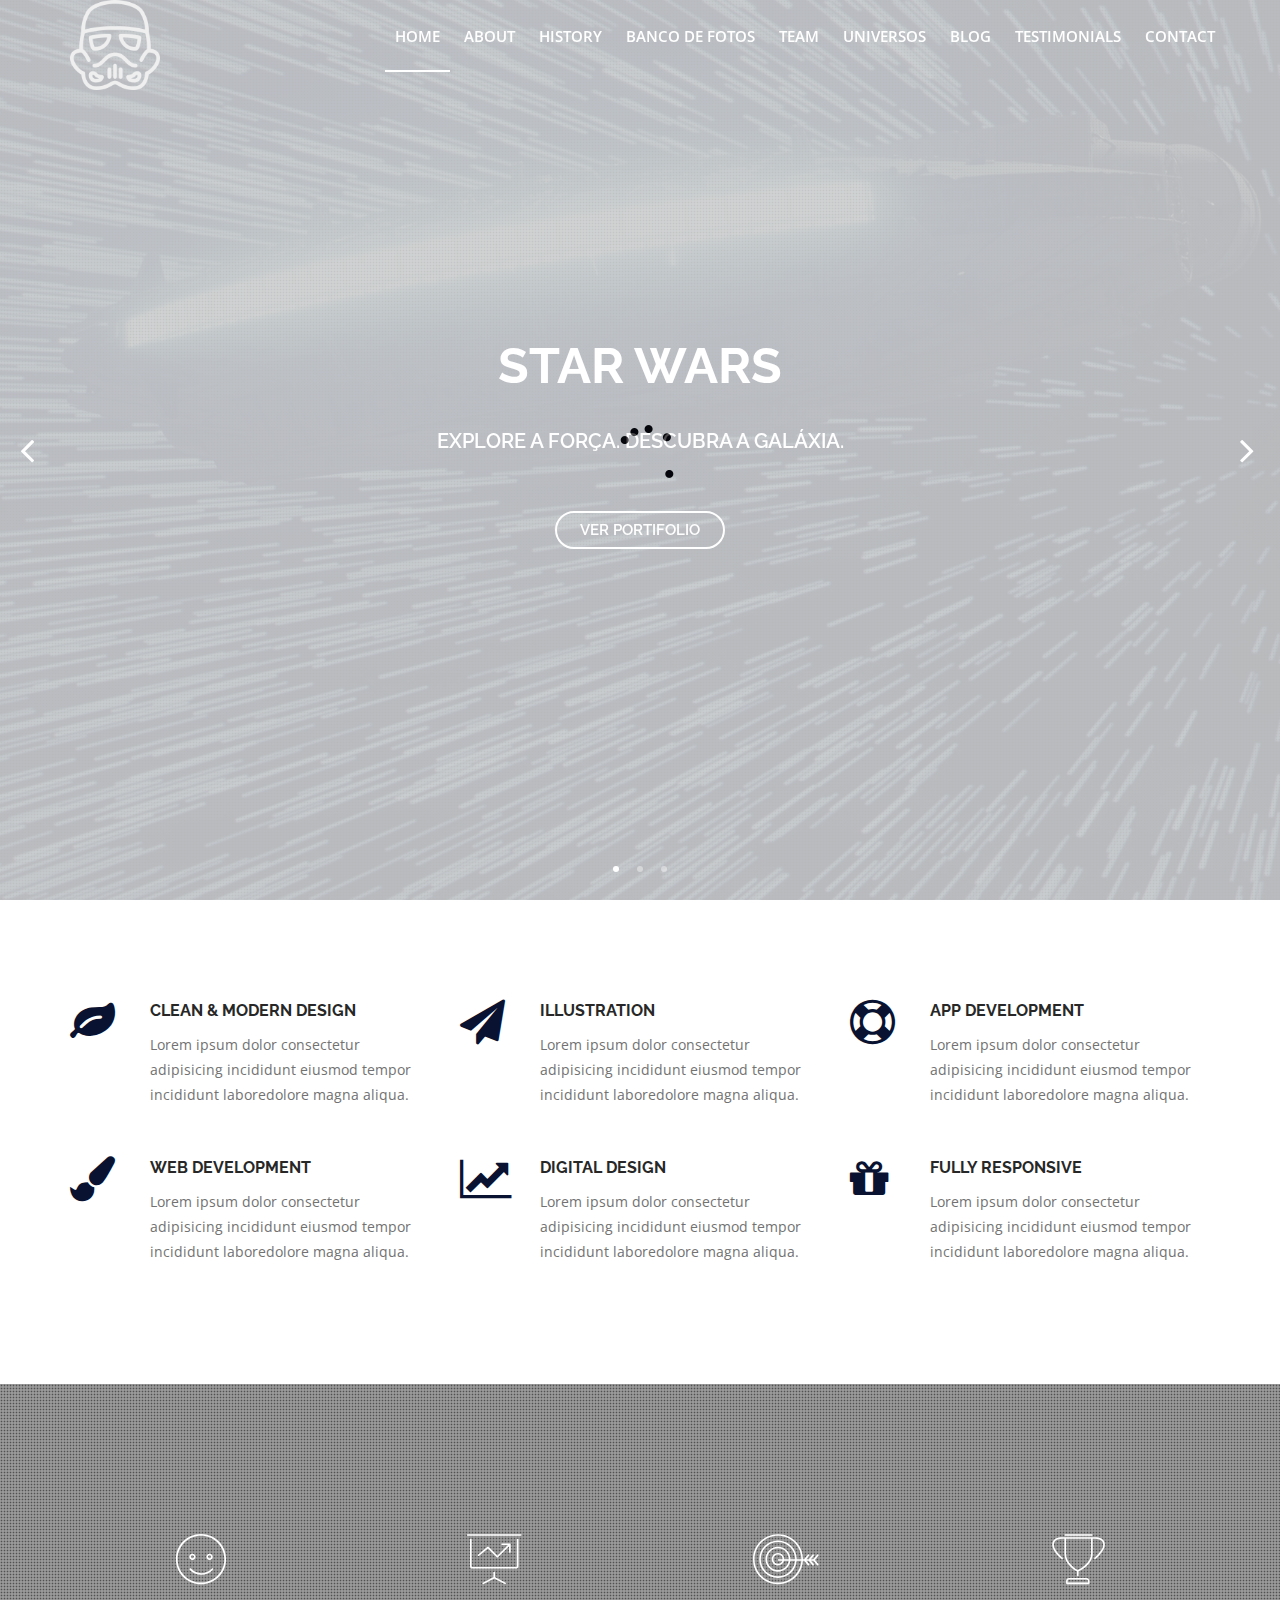
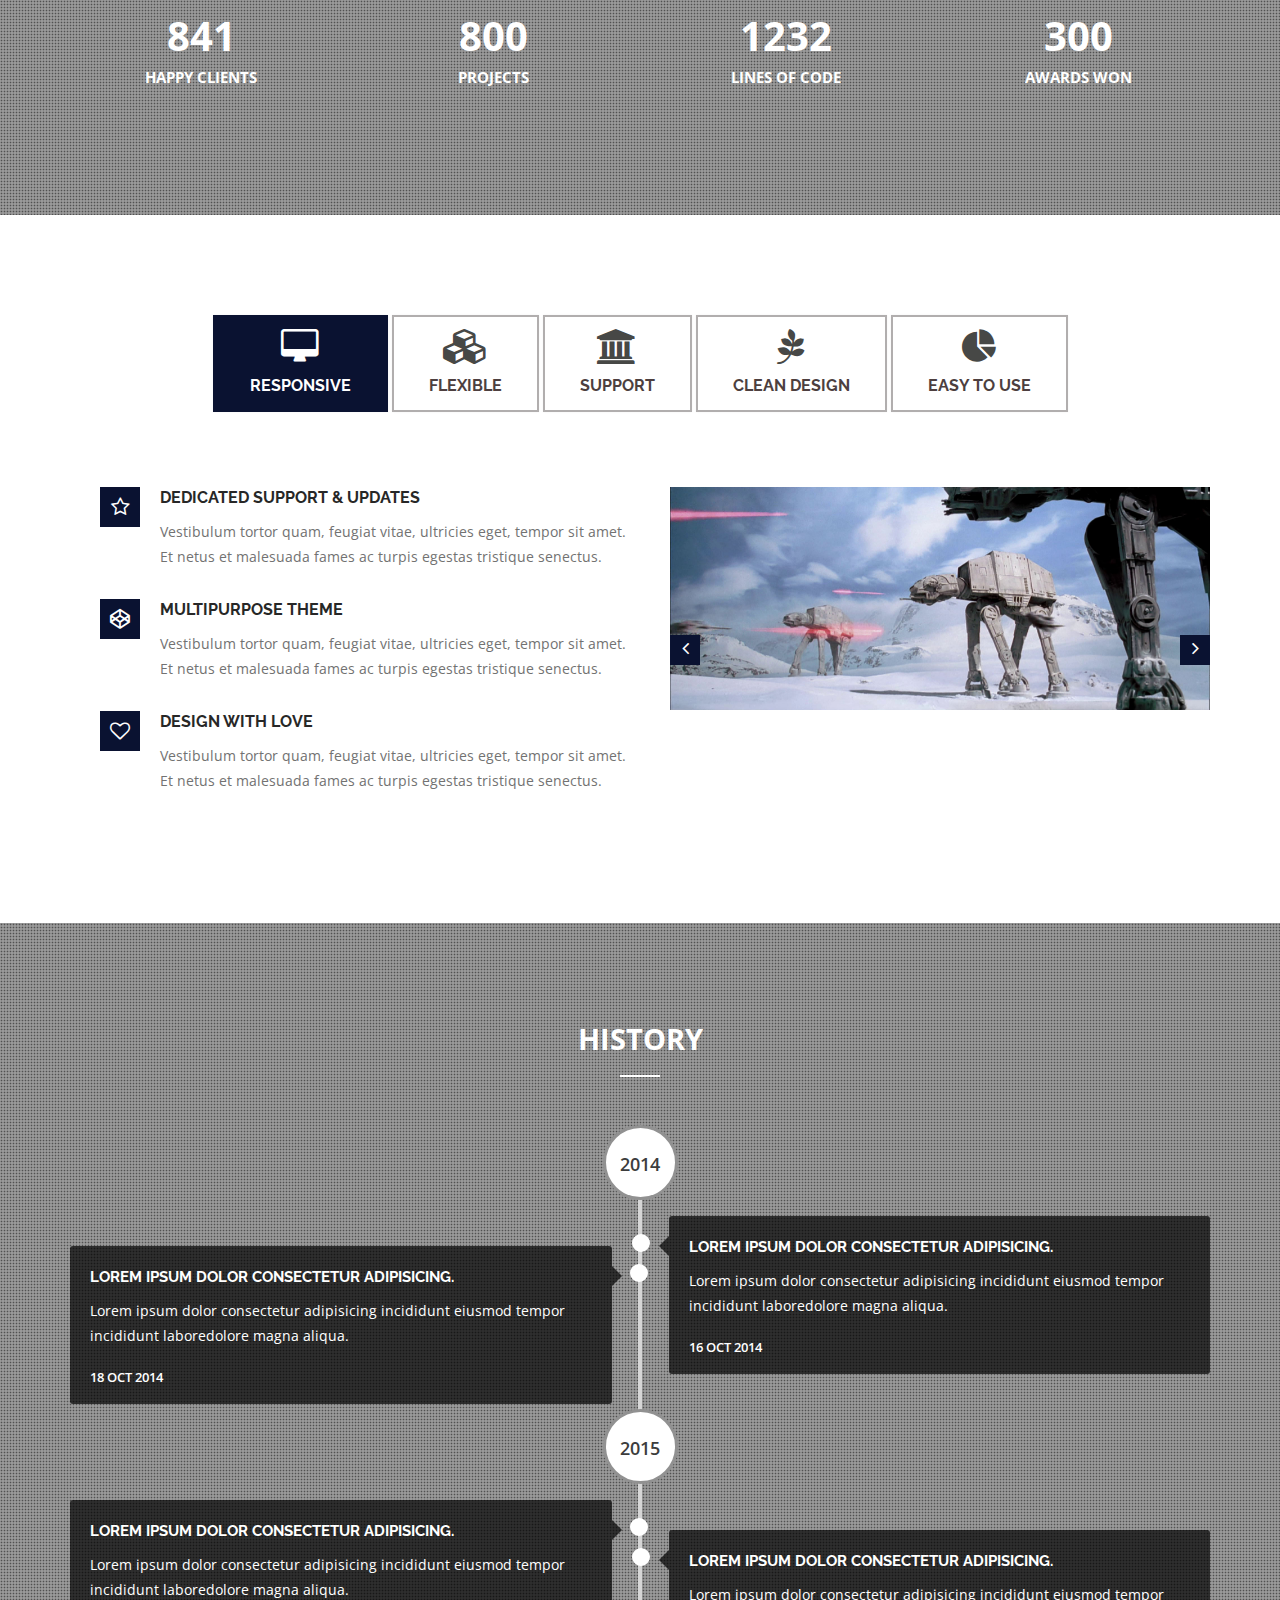
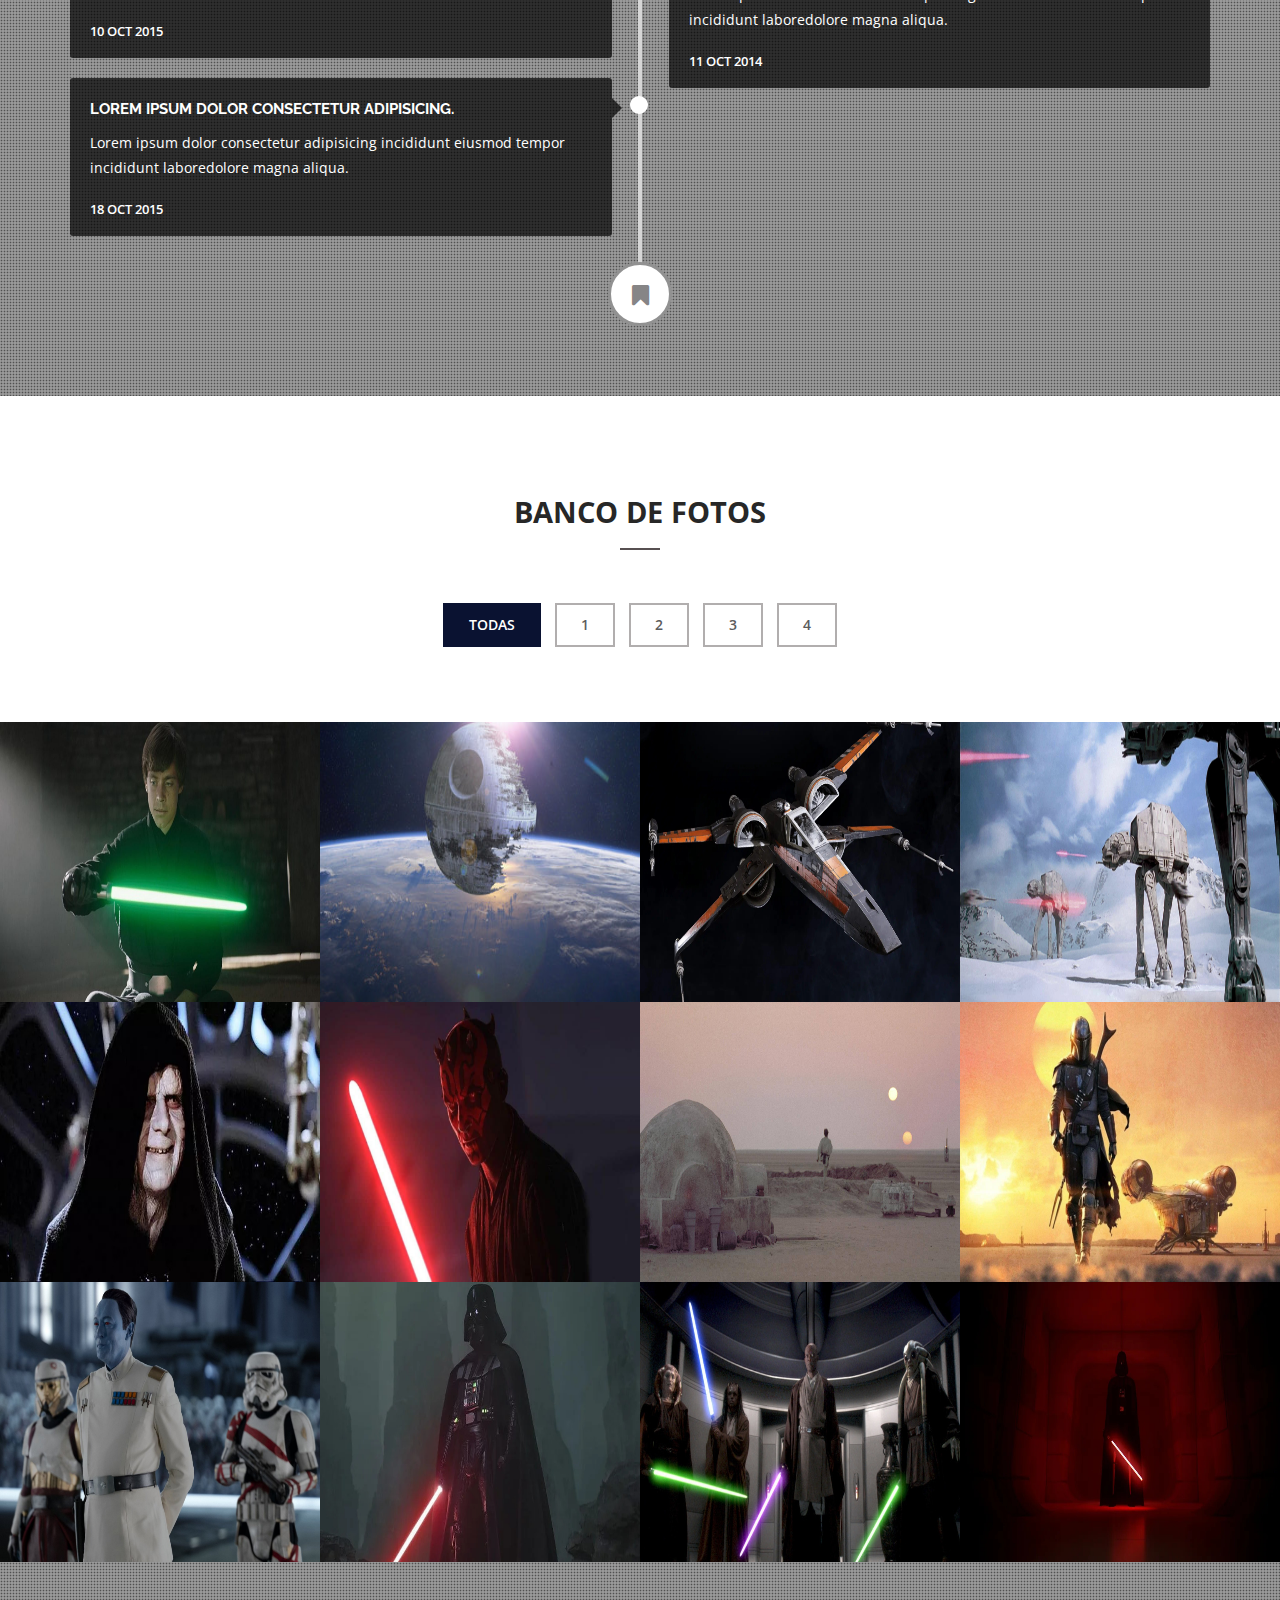
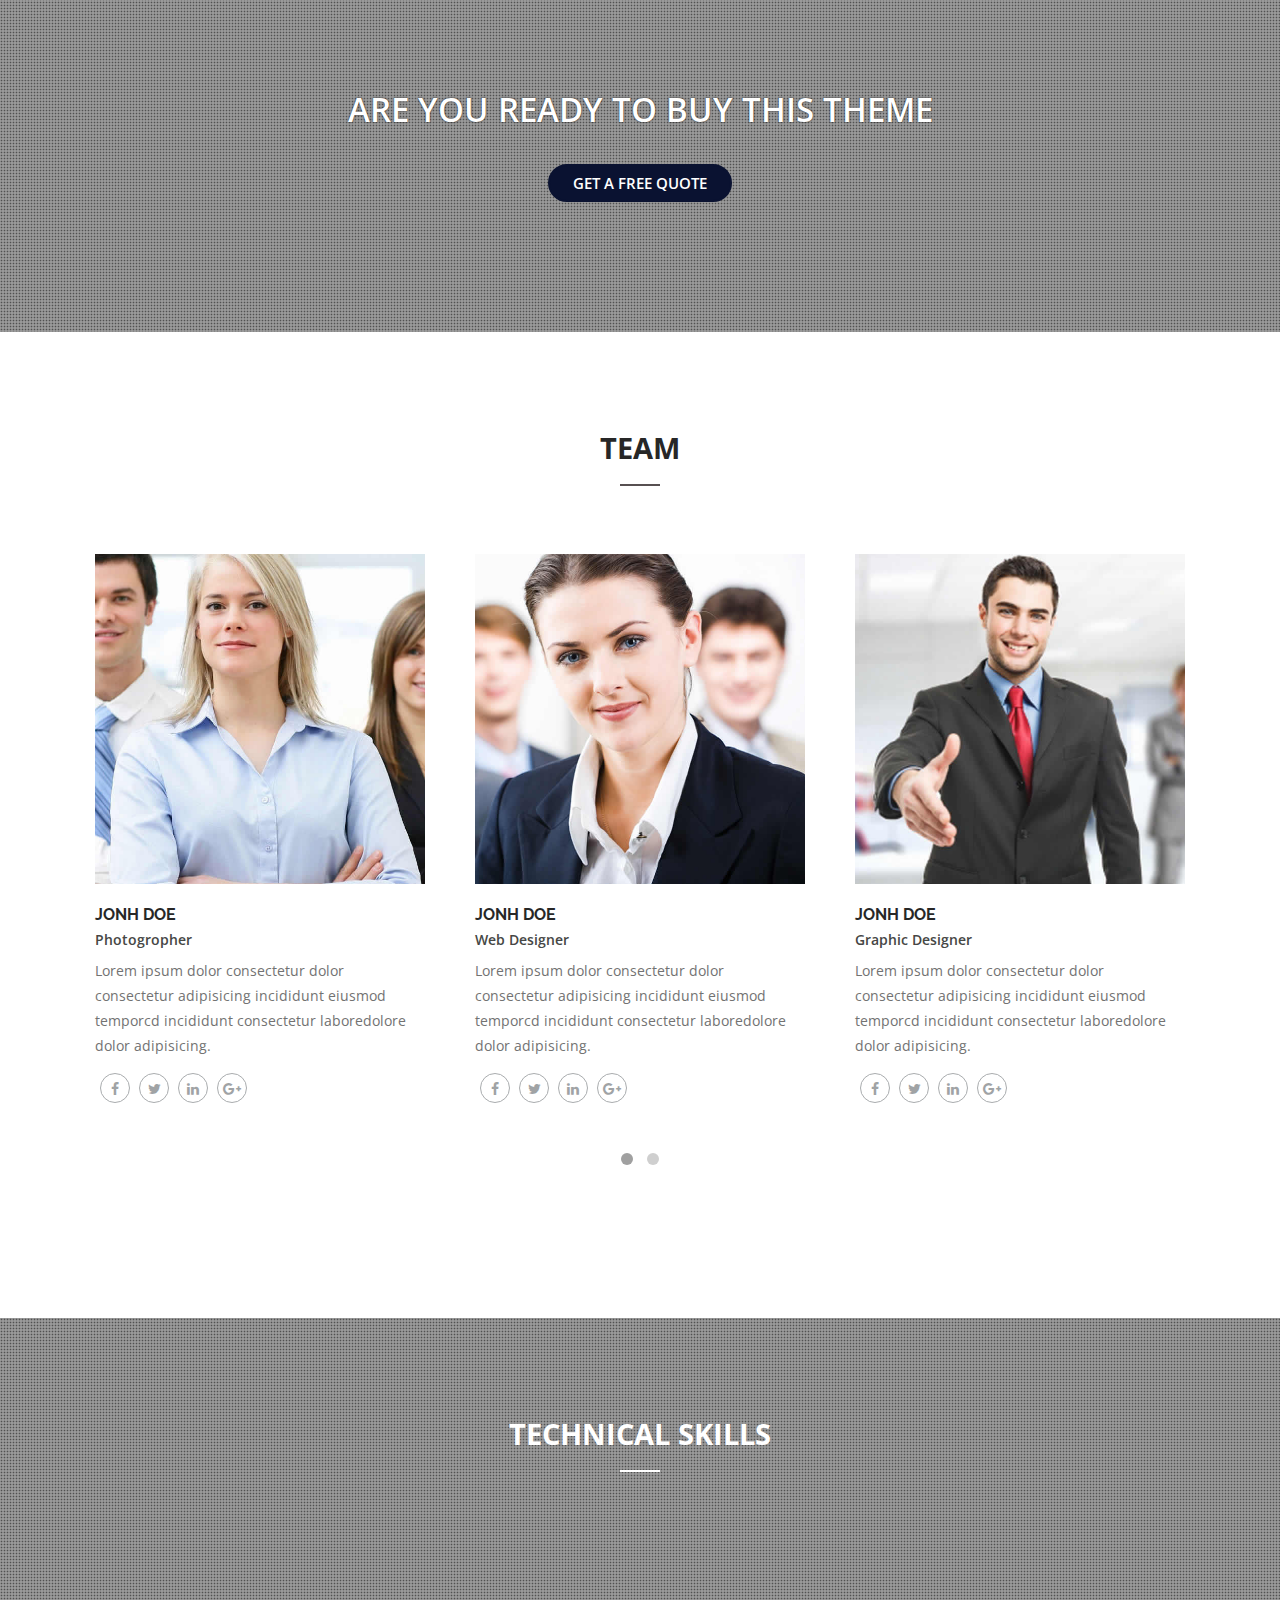
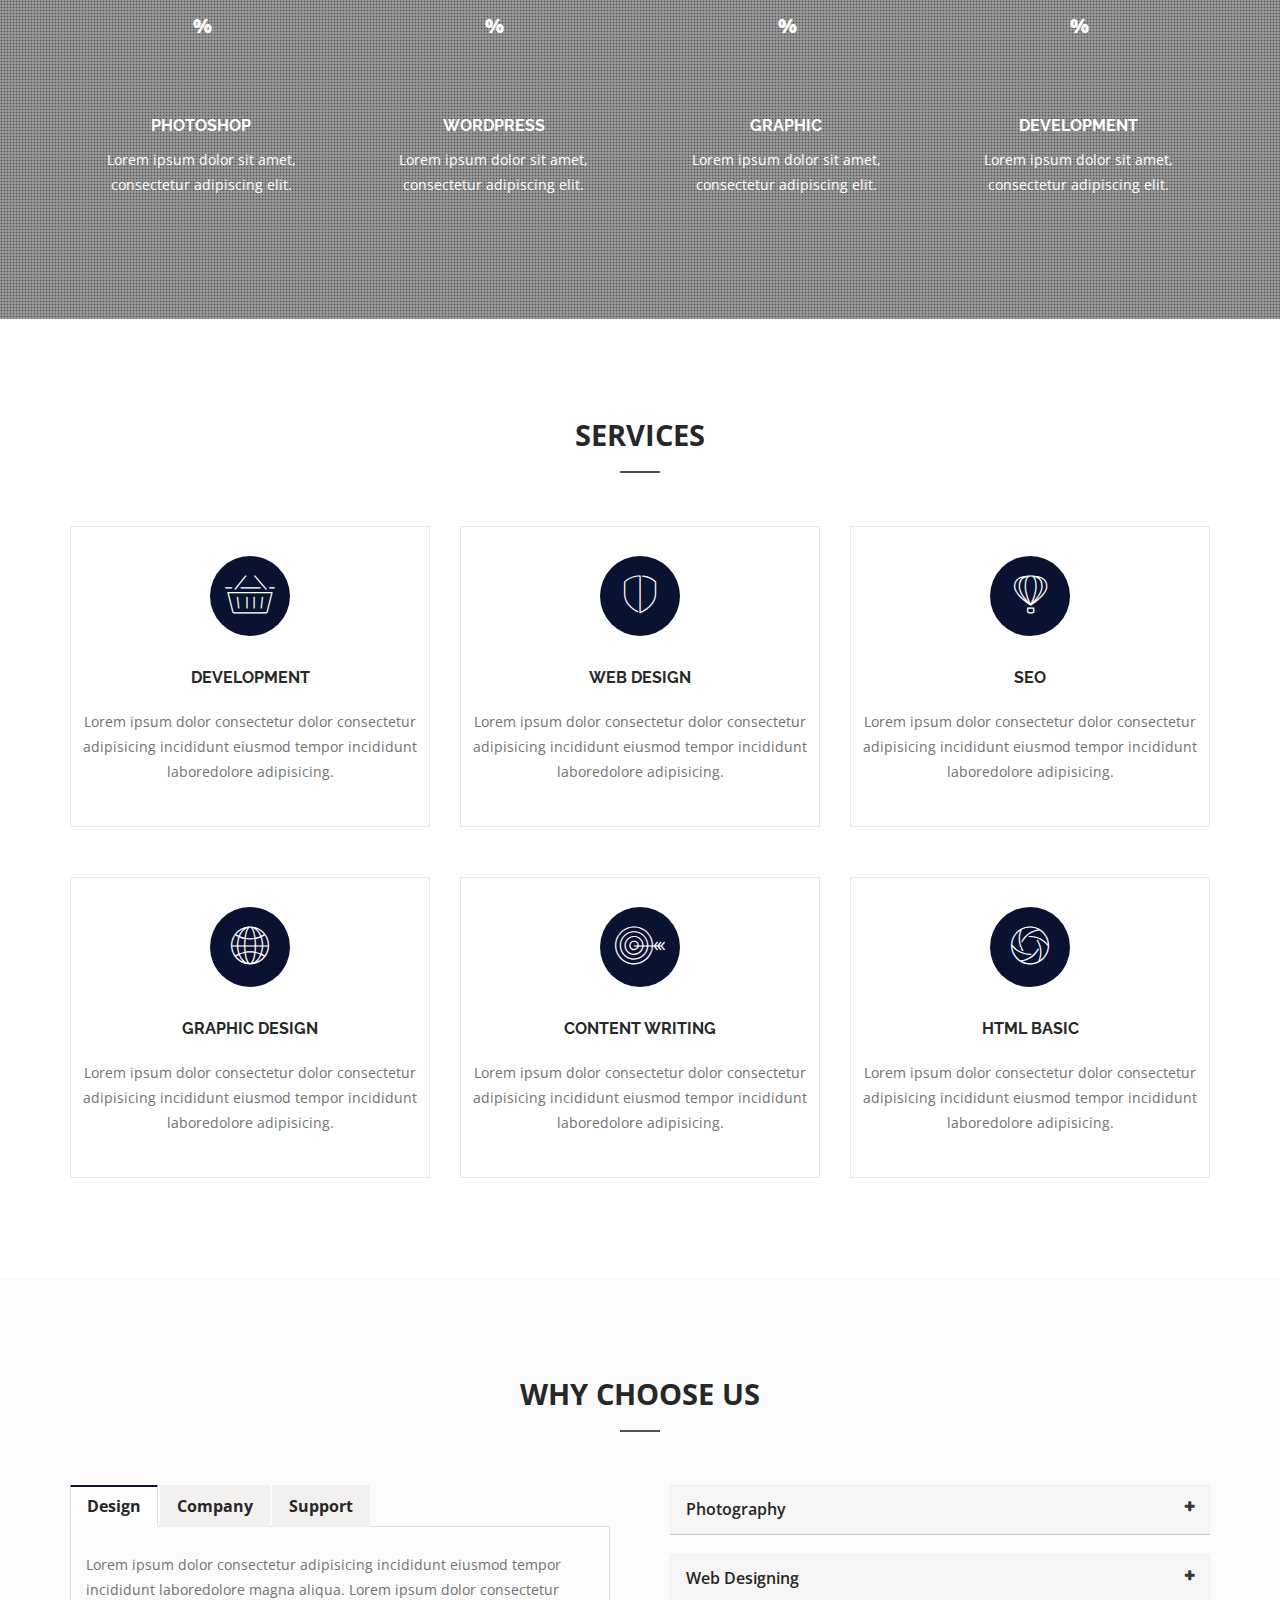
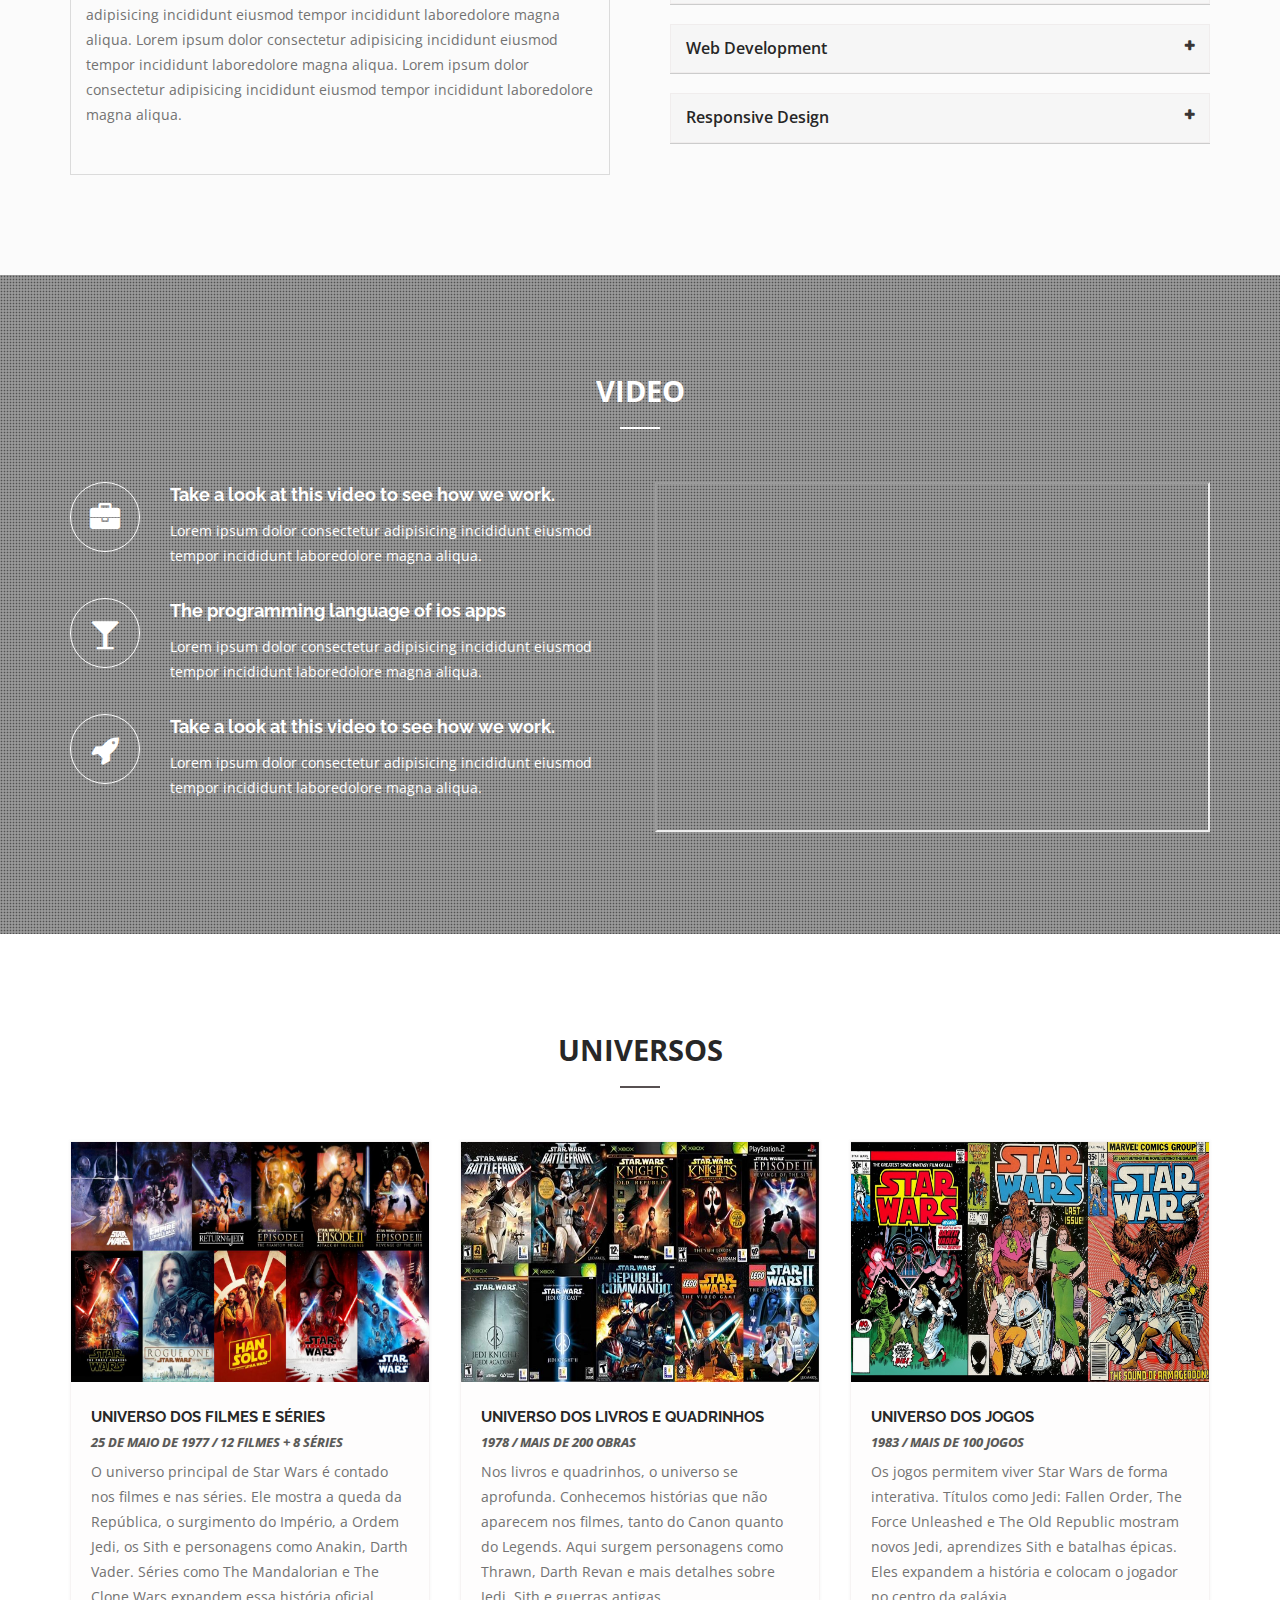
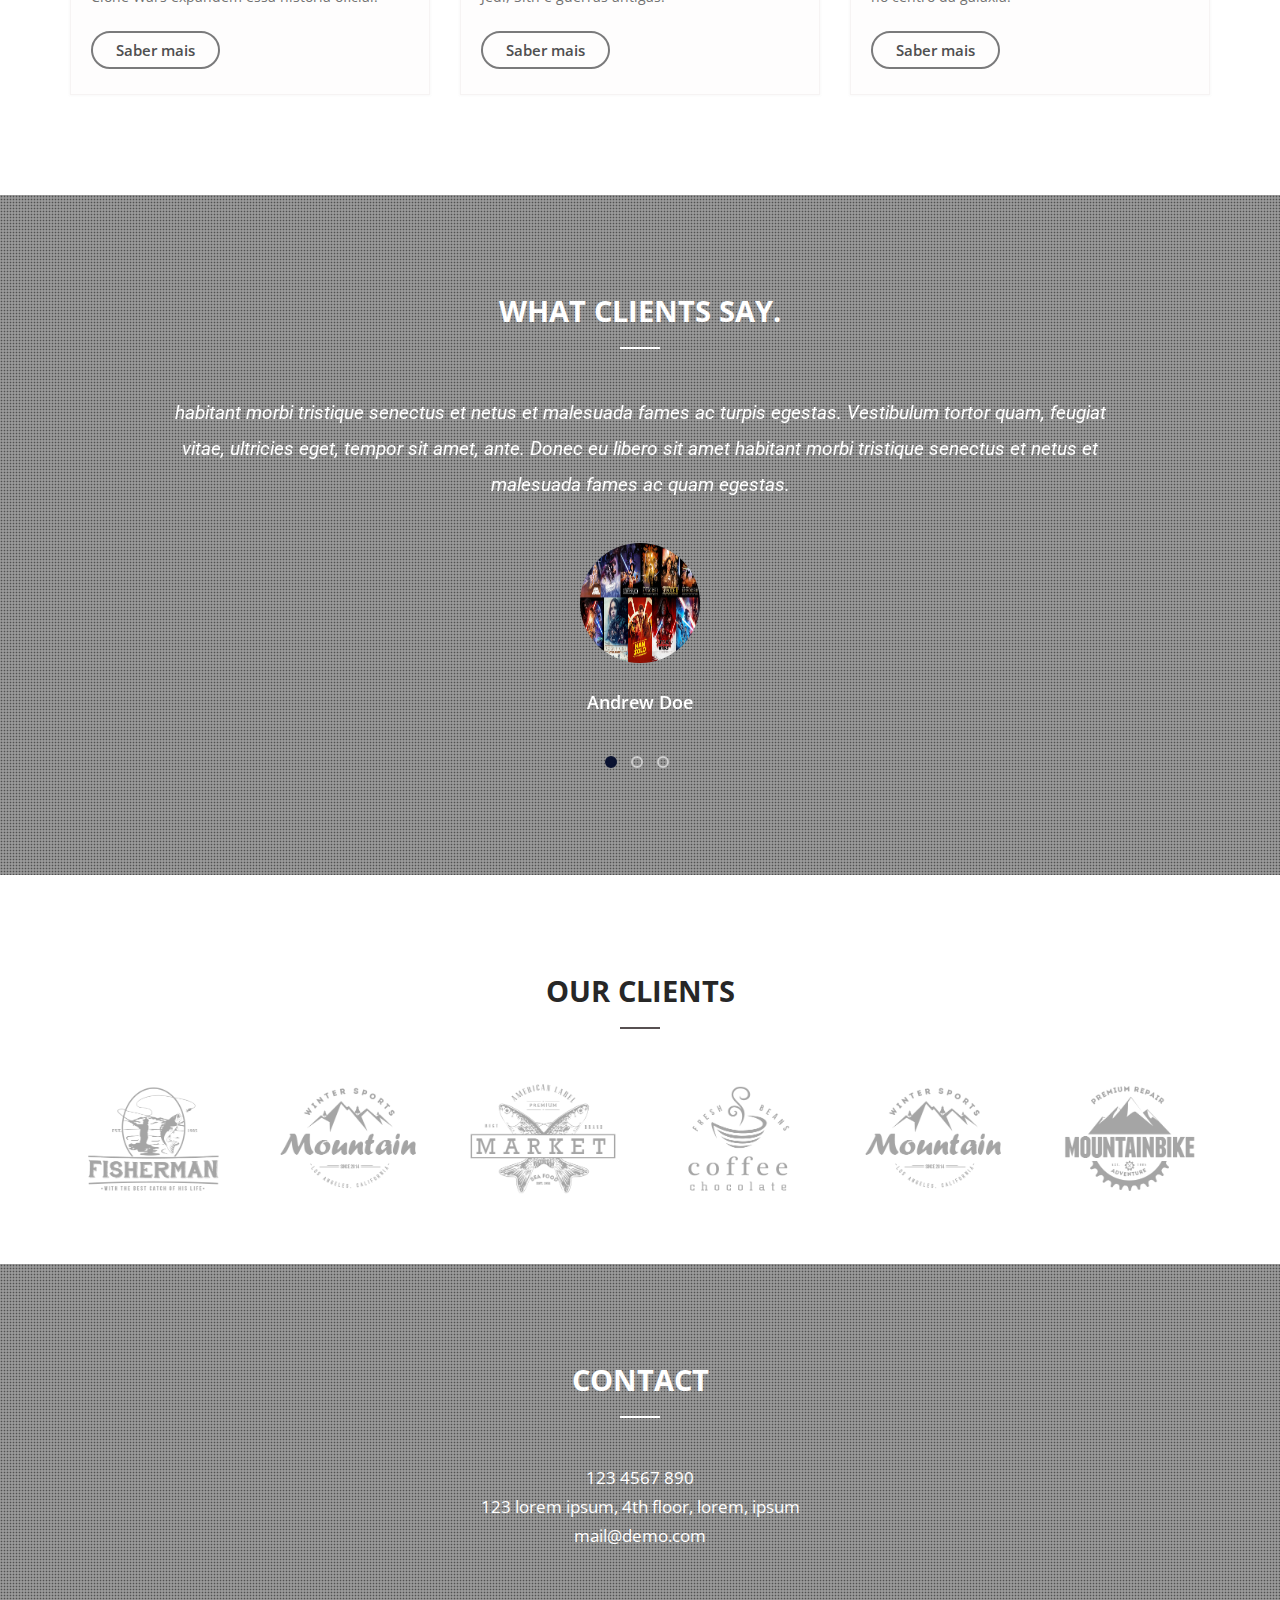
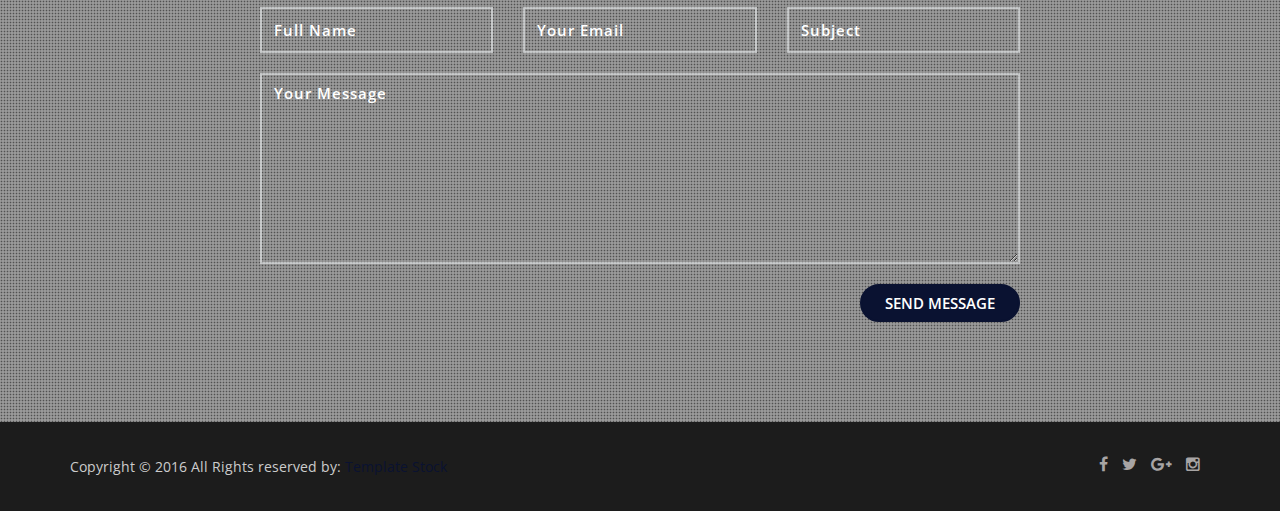
<file: index.html>
<!doctype html>
<!--
	Lamoda by TEMPLATE STOCK
	templatestock.co @templatestock
	Released for free under the Creative Commons Attribution 3.0 license (templated.co/license)
-->


<html lang="en-gb" class="no-js">
  <head>
    <meta charset="utf-8">
	<title>Star Wars</title>
    <meta name="author" content="">
    <meta name="keywords" content="">
    <meta name="description" content="">		
		
	<!-- Mobile Specific Metas -->
    <meta name="viewport" content="width=device-width, initial-scale=1, maximum-scale=1">
      

     <!--styles -->
    <link href="css/bootstrap.min.css" rel="stylesheet">
    <link href="css/font-awesome.css" rel="stylesheet">
    <link href="js/owl-carousel/owl.carousel.css" rel="stylesheet">
    <link href="js/owl-carousel/owl.theme.css" rel="stylesheet">
    <link href="js/owl-carousel/owl.transitions.css" rel="stylesheet">
    <link href="css/magnific-popup.css" rel="stylesheet">
    <link rel="stylesheet" type="text/css" href="css/animate.css" />
    <link rel="stylesheet" href="css/etlinefont.css">
    <link href="css/style.css" type="text/css"  rel="stylesheet"/>


   <!-- The HTML5 shim, for IE6-8 support of HTML5 elements -->
        <!--[if lt IE 9]>
        <script src="js/html5shiv.js"></script>
        <script src="js/respond.min.js"></script>
        <![endif]-->
    
	<body  data-spy="scroll" data-target="#main-menu">
 

  <!--Start Page loader -->
  <div id="pageloader">   
        <div class="loader">
          <img src="images/progress.gif" alt='loader' />
        </div>
   </div>
   <!--End Page loader -->
   
      
   <!--Start Navigation-->
		<header id="header">
				<div class="container">
					<div class="row">
						<div class="col-sm-12">
							<button type="button" class="navbar-toggle collapsed" data-toggle="collapse" data-target="#main-menu">
								<span class="sr-only">Toggle navigation</span>
								<span class="fa fa-bars"></span>
								<span class="icon-bar"></span>
								<span class="icon-bar"></span>
							</button>
                            <!--Start Logo -->
							<div class="logo-nav">
								<a href="index.html">
									<img src="images/logo.png" style="width:90px; height:90px;" alt="Company logo" />
								</a>
							</div>
                            <!--End Logo -->
							<div class="clear-toggle"></div>
							<div id="main-menu" class="collapse scroll navbar-right">
								<ul class="nav">
                                
									<li class="active"> <a href="#home">Home</a> </li>
									
									<li> <a href="#about">About</a> </li>
                                    
                                    <li> <a href="#history">History</a> </li>
                                    
                                    <li> <a href="#works">Banco de fotos</a> </li>
                                    
                                     <li> <a href="#team">Team</a> </li>
                                   
								    <li> <a href="#services">Universos</a> </li>
																		
									<li> <a href="#blog">Blog</a></li>
                                    
                                    <li> <a href="#testimonials">Testimonials</a></li>
                                     
									<li> <a href="#contact">Contact</a> </li>
										
								</ul>
							</div><!-- end main-menu -->
						</div>
					</div>
				</div>
			</header>
    <!--End Navigation-->

      
        <!-- Start Slider  -->
        <section id="home" class="home">
             <div class="slider-overlay"></div>
            <div class="flexslider">
                <ul class="slides scroll">
                    <li class="first">
                        <div class="slider-text-wrapper">  
                            <div class="container">
                                <div class="big">Star Wars </div>          
                                <div class="small">Explore a Força. Descubra a galáxia.</div>
                                <a href="#works" class="middle btn btn-white">VER PORTIFOLIO</a>
                            </div>       
                        </div>
                        <img src="images/slider/1.jpg" alt="">
                    </li>
                    
                    <li class="secondary">
                        <div class="slider-text-wrapper"> 
                            <div class="container">                       
                                <div class="big">Star Wars </div>          
                                <div class="small">Explore a Força. Descubra a galáxia.</div>
                                <a href="#works" class=" middle btn btn-white">VER PORTIFOLIO</a>
                            </div>
                         </div>
                        <img src="images/slider/2.jpg" alt="">
                    </li>
                    
                    <li class="third">
                        <div class="slider-text-wrapper"> 
                            <div class="container">                              
                                <div class="big">Star Wars </div>          
                                <div class="small">Explore a Força. Descubra a galáxia.</div>
                                <a href="#works" class="middle btn btn-white">VER PORTIFOLIO</a>
                             </div>
                        </div>
                        <img src="images/slider/3.jpg" alt="">
                    </li>
                </ul>
            </div>
        </section>
          <!-- End Slider  -->


  <!--Start Features-->
  <section  id="about" class="section">
       <div class="container">
           <div class="row">
              
              <!-- Features Icon-->
              <div class="col-md-4">
                  <div class="features-icon-box">
                  
                      <div class="features-icon">
                      <i class="fa fa-leaf"></i>
                      </div>
                      
                      <div class="features-info">
                         <h4>Clean & Modern Design</h4>
                         <p>Lorem ipsum dolor consectetur adipisicing incididunt eiusmod tempor incididunt laboredolore magna aliqua.</p>
                      </div>
                  </div>
              </div>
 
               <!-- Features Icon-->
              <div class="col-md-4">
                  <div class="features-icon-box">
                  
                      <div class="features-icon">
                      <i class="fa fa-paper-plane"></i>
                      </div>
                      
                      <div class="features-info">
                         <h4>Illustration</h4>
                         <p>Lorem ipsum dolor consectetur adipisicing incididunt eiusmod tempor incididunt laboredolore magna aliqua.</p>
                      </div>
                  </div>
              </div>

               <!-- Features Icon-->
              <div class="col-md-4">
                  <div class="features-icon-box">
                  
                      <div class="features-icon">
                     <i class="fa fa-life-saver"></i>
                      </div>
                      
                      <div class="features-info">
                         <h4>App Development</h4>
                         <p>Lorem ipsum dolor consectetur adipisicing incididunt eiusmod tempor incididunt laboredolore magna aliqua.</p>
                      </div>
                  </div>
              </div>
 
               <!-- Features Icon-->
              <div class="col-md-4">
                  <div class="features-icon-box">
                  
                      <div class="features-icon">
                      <i class="fa fa-paint-brush"></i>
                      </div>
                      
                      <div class="features-info">
                         <h4>Web Development</h4>
                         <p>Lorem ipsum dolor consectetur adipisicing incididunt eiusmod tempor incididunt laboredolore magna aliqua.</p>
                      </div>
                  </div>
              </div>

              <!-- Features Icon-->
              <div class="col-md-4">
                  <div class="features-icon-box">
                  
                      <div class="features-icon">
                     <i class="fa fa-line-chart"></i>
                      </div>
                      
                      <div class="features-info">
                         <h4>Digital Design</h4>
                         <p>Lorem ipsum dolor consectetur adipisicing incididunt eiusmod tempor incididunt laboredolore magna aliqua.</p>
                      </div>
                  </div>
              </div>

              <!-- Features Icon-->
              <div class="col-md-4">
                  <div class="features-icon-box">
                  
                      <div class="features-icon">
                      <i class="fa fa-gift"></i>
                      </div>
                      
                      <div class="features-info">
                         <h4>Fully Responsive</h4>
                         <p>Lorem ipsum dolor consectetur adipisicing incididunt eiusmod tempor incididunt laboredolore magna aliqua.</p>
                      </div>
                  </div>
              </div>

              
           </div> <!-- /.row-->
       </div> <!-- /.container-->
  </section> 
  <!--End Features-->

 
  <!-- Start Facts-->
  <section id="facts" class="section parallax">
    <div class="overlay"></div>
       <div class="container">
           <div class="row">
                  
                <!-- Start Item-->
                <div class="col-md-3 col-sm-6 facts-box margin-bottom-30">
                    <span><i class="icon-happy"></i></span>
                    <h3>841</h3>
                    <span>Happy Clients</span>
                </div>
                <!-- End Item-->
 
                 <!-- Start Item-->
                <div class="col-md-3 col-sm-6 facts-box margin-bottom-30">
                 <span><i class="icon-presentation"></i></span>
                    <h3>800</h3>
                    <span>Projects</span>
                </div>
                <!-- End Item-->

                 <!-- Start Item-->
                <div class="col-md-3 col-sm-6 facts-box margin-bottom-30">
                 <span><i class="icon-target"></i></span>
                    <h3>1232</h3>
                    <span>Lines of Code</span>
                </div>
                <!-- End Item-->

                 <!-- Start Item-->
                <div class="col-md-3 col-sm-6 facts-box margin-bottom-30">
                 <span><i class="icon-trophy"></i></span>
                    <h3>300</h3>
                    <span>Awards Won</span>
                </div>
                <!-- End Item-->

             </div> <!-- /.row -->
       </div> <!-- /.container -->
  </section>
  <!--End Facts-->

  
  <!--Start Section-->
 <section class="section">
      <div class="container">
          <div class="row"> 
                <div class="col-md-12">
					<div class="content-tab-1">
						<ul class="nav">
							<li class="active">
								<a aria-expanded="true" href="#tab-content-1" data-toggle="tab">
								<i class="fa fa-desktop"></i>
								<h4>Responsive</h4>
								</a>
								<div class="tab-arrow">
								</div>
							</li>
                            
							  <li>
								<a aria-expanded="true" href="#tab-content-2" data-toggle="tab">
								<i class="fa fa-cubes"></i>
								<h4>Flexible</h4>
								</a>
								<div class="tab-arrow">
								</div>
							</li>
                            
							<li>
								<a aria-expanded="true" href="#tab-content-3" data-toggle="tab">
								<i class="fa fa-institution"></i>
								<h4>Support</h4>
								</a>
								<div class="tab-arrow">
								</div>
							</li>
                            
							  <li>
								<a aria-expanded="true" href="#tab-content-4" data-toggle="tab">
								<i class="fa fa-pagelines"></i>
								<h4>Clean Design</h4>
								</a>
								<div class="tab-arrow">
								</div>
							</li>
                            
							  <li>
								<a aria-expanded="true" href="#tab-content-5" data-toggle="tab">
								<i class="fa fa-pie-chart"></i>
								<h4>Easy to Use</h4>
								</a>
								<div class="tab-arrow">
								</div>
							</li>
                            
						</ul>
                        
						<div class="tab-content-main">
								<div class="container">
									<div class="tab-content">
										<div class="tab-pane active in" id="tab-content-1">
											
                                           <!-- Features Icon-->	
                                            <div class="col-md-6 margin-bottom-30">
                                                <div class="tab1-features">
                                                    <div class="icon"> <i class="fa fa-star-o"></i> </div>
                                                    <div class="info">
                                                        <h4>Dedicated Support & Updates</h4>
                                                        <p>Vestibulum tortor quam, feugiat vitae, ultricies eget, tempor sit amet. Et netus et malesuada fames ac turpis egestas tristique senectus. </p>
                                                    </div>
                                                </div>
                                                
                                                <div class="tab1-features">
                                                    <div class="icon"> <i class="fa fa-codepen"></i> </div>
                                                    <div class="info">
                                                        <h4>multipurpose theme</h4>
                                                        <p>Vestibulum tortor quam, feugiat vitae, ultricies eget, tempor sit amet. Et netus et malesuada fames ac turpis egestas tristique senectus. </p>
                                                    </div>
                                                </div>
                                              
                                                <div class="tab1-features">
                                                    <div class="icon"> <i class="fa fa-heart-o"></i></div>
                                                    <div class="info">
                                                        <h4>Design With Love</h4>
                                                        <p>Vestibulum tortor quam, feugiat vitae, ultricies eget, tempor sit amet. Et netus et malesuada fames ac turpis egestas tristique senectus. </p>
                                                    </div>
                                                </div>
                                                
                                            </div>
                                            <!--End features Icon-->
                                            
                                           
                                          <!--  Start Carousel-->
                                          <div class="col-md-6">
                                              <div class="tab-carousel">
                                                    <div class="item"><img src="images/works/img4.jpg" alt=""></div>
                                                    <div class="item"><img src="images/works/img5.jpg" alt=""></div>
                                                    <div class="item"><img src="images/works/img6.jpg" alt=""></div>						 
                                              </div>
                                          </div>
                                          <!-- End Carousel-->                                            
                                            
										</div>
                                       <!-- End Tab content 1-->
                                        
                                        
                                       <!-- Start Tab content 2-->
										<div class="tab-pane" id="tab-content-2">
											 
                                            <div class="col-md-4">
                                                 <div class="tab2-services-box">
                                                     <div class="media">
                                                         <img src="images/services1.jpg"  alt="services"/>
                                                     </div>
                                                     
                                                     <div class="services-info">
                                                         <h4>Our History</h4>
                                                         <p>It is a long established fact that a reader will be distracted by the readable content of a page when looking at its layout. The point of using Lorem Ipsum is that it has a more-or-less normal.</p>
                                                     </div>
                                                     
                                                 </div>
                                            </div>
                                            
                                           <div class="col-md-4">
                                                 <div class="tab2-services-box">
                                                     <div class="media">
                                                         <img src="images/services2.jpg"  alt="services"/>
                                                     </div>
                                                     
                                                     <div class="services-info">
                                                         <h4>What We Do</h4>
                                                         <p>It is a long established fact that a reader will be distracted by the readable content of a page when looking at its layout. The point of using Lorem Ipsum is that it has a more-or-less normal.</p>
                                                     </div>
                                                     
                                                 </div>
                                            </div>
                                            
                                            <div class="col-md-4">
                                                 <div class="tab2-services-box">
                                                     <div class="media">
                                                         <img src="images/services3.jpg"  alt="services"/>
                                                     </div>
                                                     
                                                     <div class="services-info">
                                                         <h4>Our Mission</h4>
                                                         <p>It is a long established fact that a reader will be distracted by the readable content of a page when looking at its layout. The point of using Lorem Ipsum is that it has a more-or-less normal.</p>
                                                     </div>
                                                     
                                                 </div>
                                            </div> 
                                            	
										</div>
                                        
                                        
										<div class="tab-pane" id="tab-content-3">
                                                
                                       <div class="features-tab3">
                                        
                                            <!--Start Features Left-->
                                            <div class="col-md-4">
                                                <div class="features-left m-bot-30">
                                                        <!--Features Item #1-->
                                                        <div class="features-item">
                                                            <div class="features-icon"> <i class="fa fa-pagelines"></i> </div>
                                                            <div class="features-info">
                                                               <h4>Multipurpose & Responsive</h4>
                                                               <p>Lorem Ipsum is simply dummy text of the printing and typesetting industry Lorem Ipsum.</p>
                                                            </div>
                                                        </div>
                                                        
                                                        <!--Features Item #2-->
                                                        <div class="features-item">
                                                            <div class="features-icon"> <i class="fa fa-trophy"></i> </div>
                                                            <div class="features-info">
                                                               <h4>Creative Design</h4>
                                                               <p>Lorem Ipsum is simply dummy text of the printing and typesetting industry Lorem Ipsum.</p>
                                                            </div>
                                                        </div>
                                    
                                                        <!--Features Item #3-->
                                                        <div class="features-item">
                                                            <div class="features-icon"> <i class="fa fa-tag"></i> </div>
                                                            <div class="features-info">
                                                               <h4>Awesome Theme</h4>
                                                               <p>Lorem Ipsum is simply dummy text of the printing and typesetting industry Lorem Ipsum.</p>
                                                            </div>
                                                        </div>
                                                        
                                                    </div>
                                                 </div>
                                           <!--End Features Left--> 
                                           
                                           <!--Start Features Image-->
                                           <div class="col-md-4 hidden-xs m-bot-30">
                                                <img src="images/device.png" alt="Features Image" />
                                           </div>
                                           <!--End Features Image-->
                                           
                                           <!--Start Features Right-->
                                           <div class="col-md-4">
                                               <div class="features-right m-bot-30">
                                                 <!--Features Item #1-->
                                                <div class="features-item">
                                                    <div class="features-icon"> <i class="fa fa-eyedropper"></i> </div>
                                                    <div class="features-info">
                                                       <h4>Strategy Solutions</h4>
                                                       <p>Lorem Ipsum is simply dummy text of the printing and typesetting industry Lorem Ipsum.</p>
                                                    </div>
                                                </div>
                                
                                                <!--Features Item #2-->
                                                <div class="features-item">
                                                    <div class="features-icon"> <i class="fa fa-search-plus"></i> </div>
                                                    <div class="features-info">
                                                       <h4>App Development</h4>
                                                       <p>Lorem Ipsum is simply dummy text of the printing and typesetting industry Lorem Ipsum.</p>
                                                    </div>
                                                </div>
                                
                                                <!--Features Item #3-->
                                                <div class="features-item">
                                                    <div class="features-icon"> <i class="fa fa-send-o"></i> </div>
                                                    <div class="features-info">
                                                       <h4>HTML5 & CSS3</h4>
                                                       <p>Lorem Ipsum is simply dummy text of the printing and typesetting industry Lorem Ipsum.</p>
                                                    </div>
                                                </div>
                                                  
                                               </div>
                                           </div>
                                           <!--End Features Right -->
                                        </div> 
                                                
									</div>
                                        
										<div class="tab-pane" id="tab-content-4">
												
											<div class="tab-content-4">
                                                
                                                <div class="col-md-3">
                                                    <div class="tab4-services-box">
                                                        <div class="icon"><i class="fa fa-bolt"></i> </div>
                                                        <div class="info">
                                                            <h4>Simple and Clean Codes</h4>
                                                            <p>Vivamus a placerat ante. Duis vulputate nibh sit amet augue vehicula, mattis
viverra purus tristique.</p>
                                                        </div>
                                                    </div>
                                                </div>



                                                <div class="col-md-3">
                                                    <div class="tab4-services-box">
                                                        <div class="icon"><i class="fa fa-fire"></i> </div>
                                                        <div class="info">
                                                            <h4>Responsive Layout Design</h4>
                                                            <p>Vivamus a placerat ante. Duis vulputate nibh sit amet augue vehicula, mattis
viverra purus tristique.</p>
                                                        </div>
                                                    </div>
                                                </div>

                                                <div class="col-md-3">
                                                    <div class="tab4-services-box">
                                                        <div class="icon"><i class="fa fa-chain"></i> </div>
                                                        <div class="info">
                                                            <h4>Unlimited Support</h4>
                                                            <p>Vivamus a placerat ante. Duis vulputate nibh sit amet augue vehicula, mattis
viverra purus tristique.</p>
                                                        </div>
                                                    </div>
                                                </div>

                                                <div class="col-md-3">
                                                    <div class="tab4-services-box">
                                                        <div class="icon"><i class="fa fa-shopping-cart"></i> </div>
                                                        <div class="info">
                                                            <h4>multipurpose theme</h4>
                                                            <p>Vivamus a placerat ante. Duis vulputate nibh sit amet augue vehicula, mattis
viverra purus tristique.</p>
                                                        </div>
                                                    </div>
                                                </div>
                                            
                                            </div>	
                                                
										</div>
                                        
                                        
										<div class="tab-pane" id="tab-content-5">
										    
                                            <div class="tab-content-5">
                                                
                                                <div class="col-md-6">
                                                     <div class="core-features">
                                                       
                                                         <p>Lorem ipsum dolor sit amet, consectetur adipiscing elit. Curabitur euismod enim a metus adipiscing aliquam. Vestibulum in vestibulum lorem. Lorem ipsum dolor sit amet, consectetur adipiscing elit. Curabitur euismod enim a metus adipiscing aliquam. Vestibulum in vestibulum lorem. Lorem ipsum dolor sit amet, consectetur adipiscing elit. Curabitur euismod enim a metus adipiscing.</p>
                                                         
                                                   <ul class="list">
                                                        <li>Font-Awesome Integration</li>
                                                        <li>Multiple unique designs</li>
                                                        <li>Clean coded, responsive and multipurpose</li>
                                                        <li>Pages valid on w3c.</li>
                                                        <li>Well documented.</li>
                                                        <li>Easy to  customization.</li>
                                                    </ul>
                                                         
                                               </div>
                                                </div>
                                                
                                                
                                                <div class="col-md-6">
                                                    <div class="devices-image">
                                                        <img src="images/device-desktop.png" alt=""/>
                                                    </div>
                                                </div>
                                                
                                            </div>
                                            
										</div>
                                        
									</div>
								</div>
						  </div>
                        <!--/.tab-content-main-->  
					</div>
				</div>
              
            </div> <!--/.row-->  
      </div> <!--/.container-->
  </section>
  <!--End Section-->
  
   
     <!--Start History-->
    <section id="history" class="section parallax">
		<div class="overlay"></div>
            <div class="container">
                
                 <div class="title-box text-center white">
                    <h2 class="title">History</h2>
                 </div>
                 
                     <!-- History Timeline -->
                    <ul class="timeline list-unstyled">
                        
                        <li class="year">2014</li>
                        
                        <!--History Item -->
                        <li class="timeline-item">
                            <h4>Lorem ipsum dolor consectetur adipisicing.</h4>
                            <p>Lorem ipsum dolor consectetur adipisicing incididunt eiusmod tempor incididunt laboredolore magna aliqua.</p>
                            <span> 16 OCT 2014</span>
                        </li>
                        <!-- End Item -->
                        
                        <!--History Item -->
                        <li class="timeline-item">
                            <h4>Lorem ipsum dolor consectetur adipisicing.</h4>
                            <p>Lorem ipsum dolor consectetur adipisicing incididunt eiusmod tempor incididunt laboredolore magna aliqua.</p>
                            <span> 18 OCT 2014</span>
                        </li>
                        <!-- End Item -->
                        
                        <!-- History Year -->
                        <li class="year">2015</li>
                        
                        
                        <!--History Item -->
                        <li class="timeline-item">
                            <h4>Lorem ipsum dolor consectetur adipisicing.</h4>
                            <p>Lorem ipsum dolor consectetur adipisicing incididunt eiusmod tempor incididunt laboredolore magna aliqua.</p>
                            <span> 10 OCT 2015</span>
                        </li>
                        <!-- End Item -->
                        
                        <!--History Item -->
                        <li class="timeline-item">
                            <h4>Lorem ipsum dolor consectetur adipisicing.</h4>
                            <p>Lorem ipsum dolor consectetur adipisicing incididunt eiusmod tempor incididunt laboredolore magna aliqua.</p>
                            <span> 11 OCT 2014</span>
                        </li>
                        <!-- End Item -->
                        
                         <!--History Item -->
                        <li class="timeline-item">
                            <h4>Lorem ipsum dolor consectetur adipisicing.</h4>
                            <p>Lorem ipsum dolor consectetur adipisicing incididunt eiusmod tempor incididunt laboredolore magna aliqua.</p>
                            <span> 18 OCT 2015</span>
                        </li>
                        <!-- End Item -->
                        
                         <li class="clear"></li>
                        
                        <li class="end-icon fa fa-bookmark"></li>
                    </ul>
                   <!-- End History Timeline -->
                   
           </div> <!--/.container-->
	</section>
   <!--End History-->
   

   <!--Start portfolio-->
   <section id="works" class="section">
				<!-- Filtering -->
                  <div class="title-box text-center">
                    <h2 class="title">Banco de fotos</h2>
                 </div>


					<div class=" col-md-12 text-center">
						<!-- Filtering -->
						<ul class="filtering">
							<li class="filter" data-filter="all">Todas</li>
							<li class="filter" data-filter="fashion">1</li>
							<li class="filter" data-filter="event">2</li>
							<li class="filter" data-filter="wedding">3</li>
							<li class="filter" data-filter="corporate">4</li>
						</ul>
					</div>
                
				<div class="work-main">
					<!-- Work Grid -->
					<ul class="work-grid">
						<!-- Work Item -->
						<li class="work-item thumnail-img mix corporate">
							<div class="work-image">
                                <img src="images/works/img1.jpg" style="width:480px; height:280px;" alt="thumbnail">
                                
                                 <!--Hover link-->
                                 <div class="hover-link">
                                    <a href="single-work.html">
                                        <i class="fa fa-link"></i>
                                    </a>
        
                                    <a href="images/works/img1.jpg" class="popup-image">
                                        <i class="fa fa-plus"></i>
                                    </a>
                                 </div>
                                 <!--End link-->

                                 <!--Hover Caption-->
                                 <div class="work-caption">
                                     <h4>Star Wars</h4>
                                     <p>fotos</p>
                                 </div>
                                 <!--End Caption-->

                            </div> <!-- /.work-image-->
						</li> 
						<!--End Work Item -->
                        
						<!-- Work Item -->
						<li class="work-item thumnail-img mix fashion wedding">
							<div class="work-image">
                                <img src="images/works/img2.jpg" style="width:480px; height:280px;" alt="thumbnail">
                                
                                 <!--Hover link-->
                                 <div class="hover-link">
                                    <a href="single-work.html">
                                        <i class="fa fa-link"></i>
                                    </a>
        
                                    <a href="images/works/img2.jpg" class="popup-image">
                                        <i class="fa fa-plus"></i>
                                    </a>
                                 </div>
                                 <!--End link-->

                                 <!--Hover Caption-->
                                 <div class="work-caption">
                                      <h4>Star Wars</h4>
                                     <p>fotos</p>
                                 </div>
                                 <!--End Caption-->

                            </div> <!-- /.work-image-->
						</li> 
						<!--End Work Item -->
                        
						<!-- Work Item -->
						<li class="work-item thumnail-img mix corporate">
							<div class="work-image">
                                <img src="images/works/img3.jpg" style="width:480px; height:280px;" alt="thumbnail">
                                
                                 <!--Hover link-->
                                 <div class="hover-link">
                                   <a href="single-work.html">
                                        <i class="fa fa-link"></i>
                                    </a>
        
                                    <a href="images/works/img3.jpg" class="popup-image">
                                        <i class="fa fa-plus"></i>
                                    </a>
                                 </div>
                                 <!--End link-->

                                 <!--Hover Caption-->
                                 <div class="work-caption">
                                      <h4>Star Wars</h4>
                                     <p>fotos</p>
                                 </div>
                                 <!--End Caption-->

                            </div> <!-- /.work-image-->
						</li> 
						<!--End Work Item -->

						<!-- Work Item -->
						<li class="work-item thumnail-img mix corporate">
							<div class="work-image">
                                <img src="images/works/img4.jpg" style="width:480px; height:280px;" alt="thumbnail">
                                
                                 <!--Hover link-->
                                 <div class="hover-link">
                                    <a href="single-work.html">
                                        <i class="fa fa-link"></i>
                                    </a>
        
                                    <a href="images/works/img4.jpg" class="popup-image">
                                        <i class="fa fa-plus"></i>
                                    </a>
                                 </div>
                                 <!--End link-->

                                 <!--Hover Caption-->
                                 <div class="work-caption">
                                      <h4>Star Wars</h4>
                                     <p>fotos</p>
                                 </div>
                                 <!--End Caption-->

                            </div> <!-- /.work-image-->
						</li> 
						<!--End Work Item -->
                        
						<!-- Work Item -->
						<li class="work-item thumnail-img mix fashion wedding">
							<div class="work-image">
                                <img src="images/works/img5.jpg" style="width:480px; height:280px;" alt="thumbnail">
                                
                                 <!--Hover link-->
                                 <div class="hover-link">
                                    <a href="single-work.html">
                                        <i class="fa fa-link"></i>
                                    </a>
        
                                    <a href="images/works/img5.jpg" class="popup-image">
                                        <i class="fa fa-plus"></i>
                                    </a>
                                 </div>
                                 <!--End link-->

                                 <!--Hover Caption-->
                                 <div class="work-caption">
                                      <h4>Star Wars</h4>
                                     <p>fotos</p>
                                 </div>
                                 <!--End Caption-->

                            </div> <!-- /.work-image-->
						</li> 
						<!--End Work Item -->
						
						<!-- Work Item -->
						<li class="work-item thumnail-img mix event wedding">
							<div class="work-image">
                                <img src="images/works/img6.jpg" style="width:480px; height:280px;" alt="thumbnail">
                                
                                 <!--Hover link-->
                                 <div class="hover-link">
                                    <a href="single-work.html">
                                        <i class="fa fa-link"></i>
                                    </a>
        
                                    <a href="images/works/img6.jpg" class="popup-image">
                                        <i class="fa fa-plus"></i>
                                    </a>
                                 </div>
                                 <!--End link-->

                                 <!--Hover Caption-->
                                 <div class="work-caption">
                                     <h4>Star Wars</h4>
                                     <p>fotos</p>
                                 </div>
                                 <!--End Caption-->

                            </div> <!-- /.work-image-->
						</li> 
						<!--End Work Item -->

						<!-- Work Item -->
						<li class="work-item thumnail-img mix event">
							<div class="work-image">
                                <img src="images/works/img7.jpg" style="width:480px; height:280px;" alt="thumbnail">
                                
                                 <!--Hover link-->
                                 <div class="hover-link">
                                    <a href="single-work.html">
                                        <i class="fa fa-link"></i>
                                    </a>
        
                                    <a href="images/works/img7.jpg" class="popup-image">
                                        <i class="fa fa-plus"></i>
                                    </a>
                                 </div>
                                 <!--End link-->

                                 <!--Hover Caption-->
                                 <div class="work-caption">
                                      <h4>Star Wars</h4>
                                     <p>fotos</p>
                                 </div>
                                 <!--End Caption-->

                            </div> <!-- /.work-image-->
						</li> 
						<!--End Work Item -->

						<!-- Work Item -->
						<li class="work-item thumnail-img mix corporate">
							<div class="work-image">
                                <img src="images/works/img8.jpg" style="width:480px; height:280px;" alt="thumbnail">
                                
                                 <!--Hover link-->
                                 <div class="hover-link">
                                    <a href="single-work.html">
                                        <i class="fa fa-link"></i>
                                    </a>
        
                                    <a href="images/works/img8.jpg" class="popup-image">
                                        <i class="fa fa-plus"></i>
                                    </a>
                                 </div>
                                 <!--End link-->

                                 <!--Hover Caption-->
                                 <div class="work-caption">
                                      <h4>Star Wars</h4>
                                     <p>fotos</p>
                                 </div>
                                 <!--End Caption-->

                            </div> <!-- /.work-image-->
						</li> 
						<!--End Work Item -->

						<!-- Work Item -->
						<li class="work-item thumnail-img mix event">
							<div class="work-image">
                                <img src="images/works/img9.jpg" style="width:480px; height:280px;" alt="thumbnail">
                                
                                 <!--Hover link-->
                                 <div class="hover-link">
                                    <a href="single-work.html">
                                        <i class="fa fa-link"></i>
                                    </a>
        
                                    <a href="images/works/img9.jpg" class="popup-image">
                                        <i class="fa fa-plus"></i>
                                    </a>
                                 </div>
                                 <!--End link-->

                                 <!--Hover Caption-->
                                 <div class="work-caption">
                                      <h4>Star Wars</h4>
                                     <p>fotos</p>
                                 </div>
                                 <!--End Caption-->

                            </div> <!-- /.work-image-->
						</li> 
						<!--End Work Item -->

						<!-- Work Item -->
						<li class="work-item thumnail-img mix wedding">
							<div class="work-image">
                                <img src="images/works/img10.jpg" style="width:480px; height:280px;" alt="thumbnail">
                                
                                 <!--Hover link-->
                                 <div class="hover-link">
                                    <a href="single-work.html">
                                        <i class="fa fa-link"></i>
                                    </a>
        
                                    <a href="images/works/img10.jpg" class="popup-image">
                                        <i class="fa fa-plus"></i>
                                    </a>
                                 </div>
                                 <!--End link-->

                                 <!--Hover Caption-->
                                 <div class="work-caption">
                                      <h4>Star Wars</h4>
                                     <p>fotos</p>
                                 </div>
                                 <!--End Caption-->

                            </div> <!-- /.work-image-->
						</li> 
						<!--End Work Item -->

						<!-- Work Item -->
						<li class="work-item thumnail-img mix fashion">
							<div class="work-image">
                                <img src="images/works/img11.jpg" style="width:480px; height:280px;" alt="thumbnail">
                                
                                 <!--Hover link-->
                                 <div class="hover-link">
                                    <a href="single-work.html">
                                        <i class="fa fa-link"></i>
                                    </a>
        
                                    <a href="images/works/img11.jpg" class="popup-image">
                                        <i class="fa fa-plus"></i>
                                    </a>
                                 </div>
                                 <!--End link-->

                                 <!--Hover Caption-->
                                 <div class="work-caption">
                                     <h4>Star Wars</h4>
                                     <p>fotos</p>
                                 </div>
                                 <!--End Caption-->

                            </div> <!-- /.work-image-->
						</li> 
						<!--End Work Item -->

						<!-- Work Item -->
						<li class="work-item thumnail-img mix corporate">
							<div class="work-image">
                                <img src="images/works/img12.jpg" style="width:480px; height:280px;" alt="thumbnail">
                                
                                 <!--Hover link-->
                                 <div class="hover-link">
                                    <a href="single-work.html">
                                        <i class="fa fa-link"></i>
                                    </a>
        
                                    <a href="images/works/img12.jpg" class="popup-image">
                                        <i class="fa fa-plus"></i>
                                    </a>
                                 </div>
                                 <!--End link-->

                                 <!--Hover Caption-->
                                 <div class="work-caption">
                                      <h4>Star Wars</h4>
                                     <p>fotos</p>
                                 </div>
                                 <!--End Caption-->

                            </div> <!-- /.work-image-->
						</li> 
						<!--End Work Item -->
					</ul>
                    
				</div>
			</section>
  <!--End portfolio-->
 
 
   <!--Start Call To Action-->
   <section id="cta" class="parallax">
       <div class="overlay"></div>
         <div class="container">
             <div class="row text-center">
                 <h2>Are you ready to buy this theme</h2>
                 <a href="#" class="btn btn-green">GET A FREE QUOTE</a>
           </div>
         </div>
   </section>
   <!--End Call To Action-->
   
   
    
  <!--Start Team-->
  <section id="team" class="section">
		<div class="container">
            <div class="row">
                    
             <div class="title-box text-center">
                <h2 class="title">Team</h2>
             </div>
              
             </div>
			
                <!-- Team -->
				<div class="team-items team-carousel">
                      <!-- Team Member #1 -->
                      <div class="item">
                          <img src="images/team/team1.jpg" alt=""  />
                          <h4>Jonh Doe</h4>
                          <h5>Photogropher</h5>
                          <p>Lorem ipsum dolor consectetur dolor consectetur adipisicing incididunt eiusmod temporcd incididunt consectetur laboredolore dolor adipisicing. </p>
                          
                          <div class="socials">
                              <ul>
                               <li><a class="facebook" href="#"><i class="fa fa-facebook"></i></a></li>
                               <li><a class="twitter" href="#"><i class="fa fa-twitter"></i></a></li>
                               <li><a class="linkedin" href="#"><i class="fa fa-linkedin"></i></a></li>
                               <li><a class="google-plus" href="#"><i class="fa fa-google-plus"></i></a></li>
                              </ul>
                          </div>
                      </div>
                      <!-- End Member -->
                      
                      <!-- Team Member #2 -->
                      <div class="item">
                          <img src="images/team/team2.jpg" alt=""  />
                          <h4>Jonh Doe</h4>
                          <h5>Web Designer</h5>
                          <p>Lorem ipsum dolor consectetur dolor consectetur adipisicing incididunt eiusmod temporcd incididunt consectetur laboredolore dolor adipisicing. </p>
                          
                          <div class="socials">
                              <ul>
                               <li><a class="facebook" href="#"><i class="fa fa-facebook"></i></a></li>
                               <li><a class="twitter" href="#"><i class="fa fa-twitter"></i></a></li>
                               <li><a class="linkedin" href="#"><i class="fa fa-linkedin"></i></a></li>
                               <li><a class="google-plus" href="#"><i class="fa fa-google-plus"></i></a></li>
                              </ul>
                          </div>
                      </div>
                      <!-- End Member -->
                      
                      <!-- Team Member #3 -->
                      <div class="item">
                          <img src="images/team/team3.jpg" alt=""  />
                          <h4>Jonh Doe</h4>
                          <h5>Graphic Designer</h5>
                          <p>Lorem ipsum dolor consectetur dolor consectetur adipisicing incididunt eiusmod temporcd incididunt consectetur laboredolore dolor adipisicing. </p>
                          
                          <div class="socials">
                              <ul>
                               <li><a class="facebook" href="#"><i class="fa fa-facebook"></i></a></li>
                               <li><a class="twitter" href="#"><i class="fa fa-twitter"></i></a></li>
                               <li><a class="linkedin" href="#"><i class="fa fa-linkedin"></i></a></li>
                               <li><a class="google-plus" href="#"><i class="fa fa-google-plus"></i></a></li>
                              </ul>
                          </div>
                      </div>
                      <!-- End Member -->
                      
                       <!-- Team Member #4 -->
                      <div class="item">
                          <img src="images/team/team4.jpg" alt=""  />
                          <h4>Jonh Doe</h4>
                          <h5>Photogropher</h5>
                          <p>Lorem ipsum dolor consectetur dolor consectetur adipisicing incididunt eiusmod temporcd incididunt consectetur laboredolore dolor adipisicing. </p>
                          
                          <div class="socials">
                              <ul>
                               <li><a class="facebook" href="#"><i class="fa fa-facebook"></i></a></li>
                               <li><a class="twitter" href="#"><i class="fa fa-twitter"></i></a></li>
                               <li><a class="linkedin" href="#"><i class="fa fa-linkedin"></i></a></li>
                               <li><a class="google-plus" href="#"><i class="fa fa-google-plus"></i></a></li>
                              </ul>
                          </div>
                      </div>
                      <!-- End Member -->
                      
                       <!-- Team Member #5 -->
                      <div class="item">
                          <img src="images/team/team1.jpg" alt=""  />
                          <h4>Jonh Doe</h4>
                          <h5>Graphic Designer</h5>
                          <p>Lorem ipsum dolor consectetur dolor consectetur adipisicing incididunt eiusmod temporcd incididunt consectetur laboredolore dolor adipisicing. </p>
                          
                          <div class="socials">
                              <ul>
                               <li><a class="facebook" href="#"><i class="fa fa-facebook"></i></a></li>
                               <li><a class="twitter" href="#"><i class="fa fa-twitter"></i></a></li>
                               <li><a class="linkedin" href="#"><i class="fa fa-linkedin"></i></a></li>
                               <li><a class="google-plus" href="#"><i class="fa fa-google-plus"></i></a></li>
                              </ul>
                          </div>
                      </div>
                      <!-- End Member -->
                      
                       <!-- Team Member #6 -->
                      <div class="item">
                          <img src="images/team/team2.jpg" alt=""  />
                          <h4>Jonh Doe</h4>
                          <h5>Web Designer</h5>
                          <p>Lorem ipsum dolor consectetur dolor consectetur adipisicing incididunt eiusmod temporcd incididunt consectetur laboredolore dolor adipisicing. </p>
                          
                          <div class="socials">
                              <ul>
                               <li><a class="facebook" href="#"><i class="fa fa-facebook"></i></a></li>
                               <li><a class="twitter" href="#"><i class="fa fa-twitter"></i></a></li>
                               <li><a class="linkedin" href="#"><i class="fa fa-linkedin"></i></a></li>
                               <li><a class="google-plus" href="#"><i class="fa fa-google-plus"></i></a></li>
                              </ul>
                          </div>
                      </div>
                      <!-- End Member -->
				</div>
                <!-- End Team -->
			</div>
            <!-- End Content -->
	</section>
  <!--End Team-->


    <!--Start Skills-->
  <section  id="skills" class="section parallax">
       <div class="overlay"></div>
       <div class="container">
           <div class="row">
                    
             <div class="title-box text-center white">
                <h2 class="title">Technical Skills</h2>
             </div>
              
                 <!--Skill #1-->
                <div class="col-sm-3 col-md-3 col-lg-3 pie-chart-main">
                    <span class="pie-chart " data-percent="87">
                        <span class="percent"></span>
                    </span>
                    <h4>Photoshop</h4>
                    <p>Lorem ipsum dolor sit amet, consectetur adipiscing elit.</p>
                </div>
                
                <!--Skill #2-->
                <div class="col-sm-3 col-md-3 col-lg-3 pie-chart-main">
                    <span class="pie-chart" data-percent="75">
                        <span class="percent"></span>
                    </span>
                    <h4>Wordpress</h4>
                    <p>Lorem ipsum dolor sit amet, consectetur adipiscing elit.</p>
                </div>
                
                <!--Skill #3-->
                <div class="col-sm-3 col-md-3 col-lg-3 pie-chart-main">
                    <span class="pie-chart " data-percent="60">
                        <span class="percent"></span>
                    </span>
                    <h4>Graphic</h4>
                    <p>Lorem ipsum dolor sit amet, consectetur adipiscing elit.</p>
                </div>
                
                <!--Skill #4-->
                <div class="col-sm-3 col-md-3 col-lg-3 pie-chart-main">
                    <span class="pie-chart" data-percent="95">
                        <span class="percent"></span>
                    </span>
                    <h4>Development</h4>
                    <p>Lorem ipsum dolor sit amet, consectetur adipiscing elit.</p>
                </div>

            
           </div> <!-- /.row-->
       </div> <!-- /.container-->
  </section> 
  <!--End Skills-->

 
  <!--Start Services-->
   <section id="services" class="section">
        <div class="container">
            <div class="row">
            
                 <div class="title-box text-center">
                    <h2 class="title">Services</h2>
                 </div>
              
               <!--Services Item-->
               <div class="col-md-4">
                   <div class="services-box">
                       <div class="services-icon"> <i class="icon-basket"></i> </div> 
                       <div class="services-desc">
                          <h4>Development</h4>
                          <p>Lorem ipsum dolor consectetur dolor consectetur adipisicing incididunt eiusmod tempor incididunt laboredolore adipisicing. </p>
                       </div>
                   </div>
               </div>
                <!--End services Item-->
                
                <!--Services Item-->
               <div class="col-md-4">
                   <div class="services-box">
                       <div class="services-icon"> <i class="icon-shield"></i> </div> 
                       <div class="services-desc">
                          <h4>Web Design</h4>
                          <p>Lorem ipsum dolor consectetur dolor consectetur adipisicing incididunt eiusmod tempor incididunt laboredolore adipisicing. </p>
                       </div>
                   </div>
               </div>
               <!--End services Item-->
               
               <!--Services Item-->
               <div class="col-md-4">
                   <div class="services-box">
                       <div class="services-icon"> <i class="icon-hotairballoon"></i> </div> 
                       <div class="services-desc">
                          <h4>SEO</h4>
                          <p>Lorem ipsum dolor consectetur dolor consectetur adipisicing incididunt eiusmod tempor incididunt laboredolore adipisicing. </p>
                       </div>
                   </div>
               </div>
                <!--End services Item-->
                
               <!--Services Item -->
               <div class="col-md-4">
                   <div class="services-box">
                       <div class="services-icon"> <i class="icon-global"></i> </div> 
                       <div class="services-desc">
                          <h4>Graphic Design</h4>
                          <p>Lorem ipsum dolor consectetur dolor consectetur adipisicing incididunt eiusmod tempor incididunt laboredolore adipisicing. </p>
                       </div>
                   </div>
               </div>
               <!--End services Item-->
               
               <!--Services Item-->
               <div class="col-md-4">
                   <div class="services-box">
                       <div class="services-icon"> <i class="icon-target"></i> </div> 
                       <div class="services-desc">
                          <h4>Content Writing</h4>
                          <p>Lorem ipsum dolor consectetur dolor consectetur adipisicing incididunt eiusmod tempor incididunt laboredolore adipisicing. </p>
                       </div>
                   </div>
               </div>
              <!--End services Item-->
              
               <!--Services Item -->
               <div class="col-md-4">
                   <div class="services-box">
                       <div class="services-icon"> <i class="icon-aperture"></i> </div> 
                       <div class="services-desc">
                          <h4>HTML Basic</h4>
                          <p>Lorem ipsum dolor consectetur dolor consectetur adipisicing incididunt eiusmod tempor incididunt laboredolore adipisicing. </p>
                       </div>
                   </div>
               </div>
               <!--End services Item-->
              
            </div> <!--/.row-->
        </div> <!--/.container-->
   </section> 
  <!--End Services-->

 
     <!--Start Why Choose us-->
  <section id="why-choose" class="section">
       <div class="container">
           <div class="row">
           
                 <div class="title-box text-center">
                    <h2 class="title">Why Choose us</h2>
                 </div>
              
              <!--start tabs-->
              <div class="col-md-6">
                  <div class="tabs tabs-main">
					<ul class="nav nav-tabs">
					  <li class="active"><a href="#one" data-toggle="tab">Design</a></li>
					  <li><a href="#two" data-toggle="tab">Company</a></li>
					  <li><a href="#three" data-toggle="tab">Support</a></li>
					</ul>
					<div class="tab-content">

						<!--Start Tab Item #1 -->
						<div class="tab-pane in active" id="one">
							<p>
								Lorem ipsum dolor consectetur adipisicing incididunt eiusmod tempor incididunt laboredolore magna aliqua. Lorem ipsum dolor consectetur adipisicing incididunt eiusmod tempor incididunt laboredolore magna aliqua. Lorem ipsum dolor consectetur adipisicing incididunt eiusmod tempor incididunt laboredolore magna aliqua. Lorem ipsum dolor consectetur adipisicing incididunt eiusmod tempor incididunt laboredolore magna aliqua. 
							</p>
						</div>
						<!-- End Tab -->

						<!--Start Tab Item #2 -->
						<div class="tab-pane" id="two">
							<p>
								Lorem ipsum dolor consectetur adipisicing incididunt eiusmod tempor incididunt laboredolore magna aliqua. Lorem ipsum dolor consectetur adipisicing incididunt eiusmod tempor incididunt laboredolore magna aliqua. Lorem ipsum dolor consectetur adipisicing incididunt eiusmod tempor incididunt laboredolore magna aliqua.
							</p>
						</div>
						<!-- End Tab -->

						<!--Start Tab Item #3 -->
						<div class="tab-pane" id="three">
							<p>
								Lorem ipsum dolor consectetur adipisicing incididunt eiusmod tempor incididunt laboredolore magna aliqua. Lorem ipsum dolor consectetur adipisicing incididunt eiusmod tempor incididunt laboredolore magna aliqua.
							</p>
						</div>
						<!-- End Tab -->

					</div>
				</div>
              </div>
             <!-- End Tabs-->
            
            <!--Start Accordion-->
            <div class="col-md-6">
               <div class="panel-group accordion-main" id="accordion">
                       <!--About accordion #1-->
				       <div class="panel">
                           <div class="panel-heading collapsed" data-toggle="collapse"
                            data-parent="#accordion" data-target="#collapseOne">
                          <h6 class="panel-title accordion-toggle">
                              Photography
                          </h6>
                        </div>
					<div id="collapseOne" class="panel-collapse collapse">
                            <div class="panel-body">
                                <p>Lorem ipsum dolor sit amet, consectetur adipiscing elit. Proin non blandit nibh. Sed eget tortor tincidunt, auctor sem eget, mollis nisi. Pellentesque ipsum erat, facilisis ut venenatis eu, sodales vel dolor fusce diam ornare.
                            </p>
                                
                        </div>
					</div>
				  </div>
                  
                  <!--About accordion #2-->
				  <div class="panel">
                       <div class="panel-heading collapsed" data-toggle="collapse"
                        data-parent="#accordion" data-target="#collapseTwo">
                      <h6 class="panel-title accordion-toggle">
                          Web Designing
                      </h6>
                       </div>
					<div id="collapseTwo" class="panel-collapse collapse">
                            <div class="panel-body">
                                <p>Lorem ipsum dolor sit amet, consectetur adipiscing elit. Proin non blandit nibh. Sed eget tortor tincidunt, auctor sem eget, mollis nisi. Pellentesque ipsum erat, facilisis ut venenatis eu, sodales vel dolor fusce diam ornare.
                            </p>
                        </div>
					</div>
				  </div>

                 <!--About accordion #3-->
				  <div class="panel">
                      <div class="panel-heading collapsed" data-toggle="collapse"
                            data-parent="#accordion" data-target="#collapseThree">
                          <h6 class="panel-title accordion-toggle">
                              Web Development
                          </h6>
                        </div>
					<div id="collapseThree" class="panel-collapse collapse">
                            <div class="panel-body">
                                <p>Lorem ipsum dolor sit amet, consectetur adipiscing elit. Proin non blandit nibh. Sed eget tortor tincidunt, auctor sem eget, mollis nisi. Pellentesque ipsum erat, facilisis ut venenatis eu, sodales vel dolor fusce diam ornare.
                            </p>
                                
                        </div>
					</div>
				  </div>

                <!--About accordion #4-->
				 <div class="panel">
                     <div class="panel-heading collapsed" data-toggle="collapse"
                            data-parent="#accordion" data-target="#collapseFour">
                          <h6 class="panel-title accordion-toggle">
                              Responsive Design
                          </h6>
                        </div>
					<div id="collapseFour" class="panel-collapse collapse">
                            <div class="panel-body">
                                <p>Lorem ipsum dolor sit amet, consectetur adipiscing elit. Proin non blandit nibh. Sed eget tortor tincidunt, auctor sem eget, mollis nisi. Pellentesque ipsum erat, facilisis ut venenatis eu, sodales vel dolor fusce diam ornare.
                            </p>
                        </div>
					</div>
				  </div>
				</div>
            </div>
            <!--End Accordion-->
              
           </div> <!--/.row-->
       </div> <!--/.container-->
  </section>
  <!--End Why Choose us-->

 
    <!--Start video-->
  <section id="video" class="section parallax">
        <div class="overlay"></div>
       <div class="container">
           <div class="row">
           
                 <div class="title-box text-center white">
                    <h2 class="title">Video</h2>
                 </div>
             
             <div class="col-md-6">
                 <div class="video-caption-main">
                      <!--Video caption #1-->
                      <div class="video-caption">
                          <div class="video-icon">
                              <i class="fa fa-briefcase"></i>
                          </div>
                          <div class="video-caption-info">
                              <h4>Take a look at  this video to see how we work.</h4>
                              <p>Lorem ipsum dolor consectetur adipisicing incididunt eiusmod tempor incididunt laboredolore magna aliqua.</p>
                          </div>
                      </div>
                      
                       <!--Video caption #2-->
                      <div class="video-caption">
                          <div class="video-icon">
                              <i class="fa fa-glass"></i>
                          </div>
                          <div class="video-caption-info">
                              <h4>The programming language of ios apps</h4>
                              <p>Lorem ipsum dolor consectetur adipisicing incididunt eiusmod tempor incididunt laboredolore magna aliqua.</p>
                          </div>
                      </div>

                      <!--Video caption #3-->
                      <div class="video-caption">
                          <div class="video-icon">
                              <i class="fa fa-rocket "></i>
                          </div>
                          <div class="video-caption-info">
                              <h4>Take a look at  this video to see how we work.</h4>
                              <p>Lorem ipsum dolor consectetur adipisicing incididunt eiusmod tempor incididunt laboredolore magna aliqua.</p>
                          </div>
                      </div>
                      
                 </div>
             </div>
            <!-- End Video caption-->
             
            <div class="col-md-6">
                <div class="play-video">
                  <iframe src="http://player.vimeo.com/video/115919099?title=0&amp;byline=0&amp;portrait=0&amp;color=fff" allowfullscreen></iframe>
                </div>
            </div> 
               
           </div> <!-- /.row-->
       </div> <!-- /.container-->
  </section>
  <!--End video-->


   <!-- Start blog-->
   <section id="blog" class="section">
       <div class="container">
           <div class="row">
           
                 <div class="title-box text-center">
                    <h2 class="title">Universos</h2>
                 </div>
                
               <!-- Start Blog item #1-->
               <div class="col-md-4">
                   <div class="blog-post">
                         <div class="post-media">
							 <img src="images/blog/blog1.jpg" style="width:400px; height:240px;" alt="">
                         </div>
                       <div class="post-desc">
                           <h4>Universo dos Filmes e Séries</h4>
                           <h5>25 de maio de 1977 / 12 filmes + 8 séries</h5>
                           <p>O universo principal de Star Wars é contado nos filmes e nas séries. Ele mostra a queda da República, o surgimento do Império, a Ordem Jedi, os Sith e personagens como Anakin, Darth Vader. Séries como The Mandalorian e The Clone Wars expandem essa história oficial.</p>
                            <a href="blog.html" class="btn btn-gray-border">Saber mais</a>
                       </div>
                   </div>
               </div>
               
               <!-- Start Blog item #2-->
               <div class="col-md-4">
                   <div class="blog-post">
                         <div class="post-media">
							 <img src="images/blog/blog2.jpg" style="width:400px; height:240px;" alt="">
                         </div>
                       <div class="post-desc">
                           <h4>Universo dos Livros e Quadrinhos</h4>
                            <h5>1978 / Mais de 200 obras</h5>
                           <p>Nos livros e quadrinhos, o universo se aprofunda. Conhecemos histórias que não aparecem nos filmes, tanto do Canon quanto do Legends. Aqui surgem personagens como Thrawn, Darth Revan e mais detalhes sobre Jedi, Sith e guerras antigas.</p>
                            <a href="blog.html" class="btn btn-gray-border">Saber mais</a>
                       </div>
                   </div>
               </div>
               
               <!-- Start Blog item #3-->
               <div class="col-md-4">
                   <div class="blog-post">
                         <div class="post-media">
							 <img src="images/blog/blog3.jpg" style="width:400px; height:240px;" alt="">
                         </div>
                       <div class="post-desc">
                           <h4>Universo dos Jogos</h4>
                             <h5>1983 / Mais de 100 jogos</h5>
                           <p>Os jogos permitem viver Star Wars de forma interativa. Títulos como Jedi: Fallen Order, The Force Unleashed e The Old Republic mostram novos Jedi, aprendizes Sith e batalhas épicas. Eles expandem a história e colocam o jogador no centro da galáxia.</p>
                        <a href="blog.html" class="btn btn-gray-border">Saber mais</a>
                       </div>
                   </div>
               </div>

           </div> <!--/.row-->
       </div> <!--/.container-->
   </section>
   <!-- End blog-->
   
 
  <!--Start Testimonial-->  
  <section id="testimonials" class="section parallax">
     <div class="overlay"></div>
        <div class="container">
              <div class="row">
              
                  	<div class="title-box text-center white">
                        <h2 class="title">What clients say.</h2>
                     </div>

              
                    <div class="col-md-10 col-md-offset-1">
                        <div class="testimonials-carousel">
                            <!--Start Testimonial item #1-->
                            <div class="items">
                                <div class="desc">habitant morbi tristique senectus et netus et malesuada fames ac turpis egestas. Vestibulum tortor quam, feugiat vitae, ultricies eget, tempor sit amet, ante. Donec eu libero sit amet habitant morbi tristique senectus et netus et malesuada fames ac quam egestas.</div>
                                <img src="images/testimonial/testimonial-img1.jpg" class="testimonial-pic" alt="testimonials" />
                                <div class="name">Andrew Doe</div>
                            </div>
                            
                              <!--Start Testimonial item #2-->
                            <div class="items">
                                <div class="desc">habitant morbi tristique senectus et netus et malesuada fames ac turpis egestas. Vestibulum tortor quam, feugiat vitae, ultricies eget, tempor sit amet, ante. Donec eu libero sit amet habitant morbi tristique senectus et netus et malesuada fames ac quam egestas.</div>
                                <img src="images/testimonial/testimonial-img2.jpg" class="testimonial-pic" alt="testimonials" />
                                <div class="name">Andrew Doe</div>
                            </div>
                            
                              <!--Start Testimonial item #3-->
                            <div class="items">
                                <div class="desc">habitant morbi tristique senectus et netus et malesuada fames ac turpis egestas. Vestibulum tortor quam, feugiat vitae, ultricies eget, tempor sit amet, ante. Donec eu libero sit amet habitant morbi tristique senectus et netus et malesuada fames ac quam egestas.</div>
                                <img src="images/testimonial/testimonial-img1.jpg" class="testimonial-pic" alt="testimonials" />
                                <div class="name">Andrew Doe</div>
                            </div>
                        </div>
                    </div>
                </div> <!--/.row-->
            </div> <!--/.container-->
          </section>
        <!--Start Testimonial-->
  
 
    <!--Start clients-->
    <section id="clients" class="section">
           <div class="container">
               <div class="row">
               
            <div class="title-box text-center">
                <h2 class="title">Our Clients</h2>
             </div>
                
                   <div class="clients-carousel">
                   
                       <!-- Clients Logo Item-->
                        <div class="item">
                            <a href="#">
                                <figure>
                                    <img src="images/clients-logo/client1.png" alt="" />
                                </figure>
                            </a>
                        </div>
                        
                       <!-- Clients Logo Item-->
                        <div class="item">
                            <a href="#">
                                <figure>
                                      <img src="images/clients-logo/client2.png" alt="" />
                                </figure>
                            </a>
                        </div>
                        
                        <!-- Clients Logo Item-->
                        <div class="item">
                            <a href="#">
                                <figure>
                                      <img src="images/clients-logo/client3.png" alt="" />
                                </figure>
                            </a>
                        </div>
                        
                        <!-- Clients Logo Item-->
                        <div class="item">
                            <a href="#">
                                <figure>
                                     <img src="images/clients-logo/client4.png" alt="" />
                                </figure>
                            </a>
                        </div>
                        
                       <!-- Clients Logo Item-->
                        <div class="item">
                            <a href="#">
                                <figure>
                                      <img src="images/clients-logo/client2.png" alt="" />
                                </figure>
                            </a>
                        </div>
                        
                       <!-- Clients Logo Item-->
                        <div class="item">
                            <a href="#">
                                <figure>
                                      <img src="images/clients-logo/client5.png" alt="" />
                                </figure>
                            </a>
                        </div>
                        
                        <!-- Clients Logo Item-->
                        <div class="item">
                            <a href="#">
                                <figure>
                                     <img src="images/clients-logo/client4.png" alt="" />
                                </figure>
                            </a>
                        </div>
                        
                        <!-- Clients Logo Item-->
                        <div class="item">
                            <a href="#">
                                <figure>
                                     <img src="images/clients-logo/client1.png" alt="" />
                                </figure>
                            </a>
                        </div>
		         </div>
               </div> <!--/.row-->
         </div> <!--/.container-->
    </section>
   <!--End clients-->
   
   
   <!--Start Contact-->
   <section id="contact" class="section parallax">
      <div class="overlay"></div>
       <div class="container">
           <div class="row">
           
                 <div class="title-box text-center white">
                    <h2 class="title">Contact</h2>
                 </div>
             </div>

               <!--Start contact form-->
               <div class="col-md-8 col-md-offset-2 contact-form">
               
                    <div class="contact-info text-center">
                       <p>123 4567 890</p>
                       <p>123 lorem ipsum, 4th floor, lorem, ipsum </p>
                       <p>mail@demo.com </p>
                    </div>
                     
                     <form method="post">
                        <div class="row">
                            <div class="col-md-4">
                                <input class="form-control" id="name" placeholder="Full Name" type="text">
                            </div>
                            <div class="col-md-4">
                                <input class="form-control" id="email" placeholder="Your Email" type="email">
                            </div>
                            <div class="col-md-4">
                                <input class="form-control" id="subject" placeholder="Subject" type="text">
                            </div>
                            <div class="col-md-12">
                                <textarea class="form-control" id="message" rows="7" placeholder="Your Message"></textarea>
                            </div>
                            <div class="col-md-12 text-right">
                                <button type="submit" class="btn btn-green">SEND MESSAGE</button>
                            </div>
                        </div>
                    </form>
               </div>
              <!--End contact form-->
              
       </div> <!-- /.container-->
   </section>
   <!--End Contact-->
   
   
   <!--Start Footer-->
   <footer>
       <div class="container">
           <div class="row">
               <!--Start copyright-->
               <div class="col-md-6 col-sm-6 col-xs-6">
                   <div class="copyright"><p>Copyright © 2016 All Rights reserved by: <a href="http://templatestock.co">Template Stock</a>
                 </p></div>
               </div>
               <!--End copyright-->
               
               <!--start social icons-->
               <div class="col-md-6 col-sm-6 col-xs-6">
                   <div class="social-icons">
                       <ul>
                        <li><a href="#"><i class="fa fa-facebook"></i></a></li>
                        <li> <a href="#"><i class="fa fa-twitter"></i></a></li>
                        <li><a href="#"><i class="fa fa-google-plus"></i></a></li>
                        <li><a href="#"><i class="fa fa-instagram"></i></a></li>
                       </ul>
                    </div>
               </div>
               <!--End social icons-->
           </div> <!-- /.row-->
       </div> <!-- /.container-->
   </footer>
   <!--End Footer-->

   <a href="#" class="scrollup"> <i class="fa fa-chevron-up"> </i> </a>

    <!--Plugins-->
	<script type="text/javascript" src="js/jquery-1.11.1.min.js"></script>
    <script type="text/javascript" src="js/bootstrap.min.js"></script> 
    <script type="text/javascript" src="js/owl-carousel/owl.carousel.js"></script>
    <script type="text/javascript" src="js/jquery.flexslider-min.js"></script>
    <script type="text/javascript" src="js/jquery.magnific-popup.min.js"></script>
    <script type="text/javascript" src="js/easing.js"></script>
    <script type="text/javascript" src="js/jquery.easypiechart.js"></script>
    <script type="text/javascript" src="js/jquery.appear.js"></script>
    <script type="text/javascript" src="js/jquery.parallax-1.1.3.js"></script>
    <script type="text/javascript" src="js/jquery.mixitup.min.js"></script>
    <script type="text/javascript" src="js/custom.js"></script>
    
 </body>
</html>
</file>
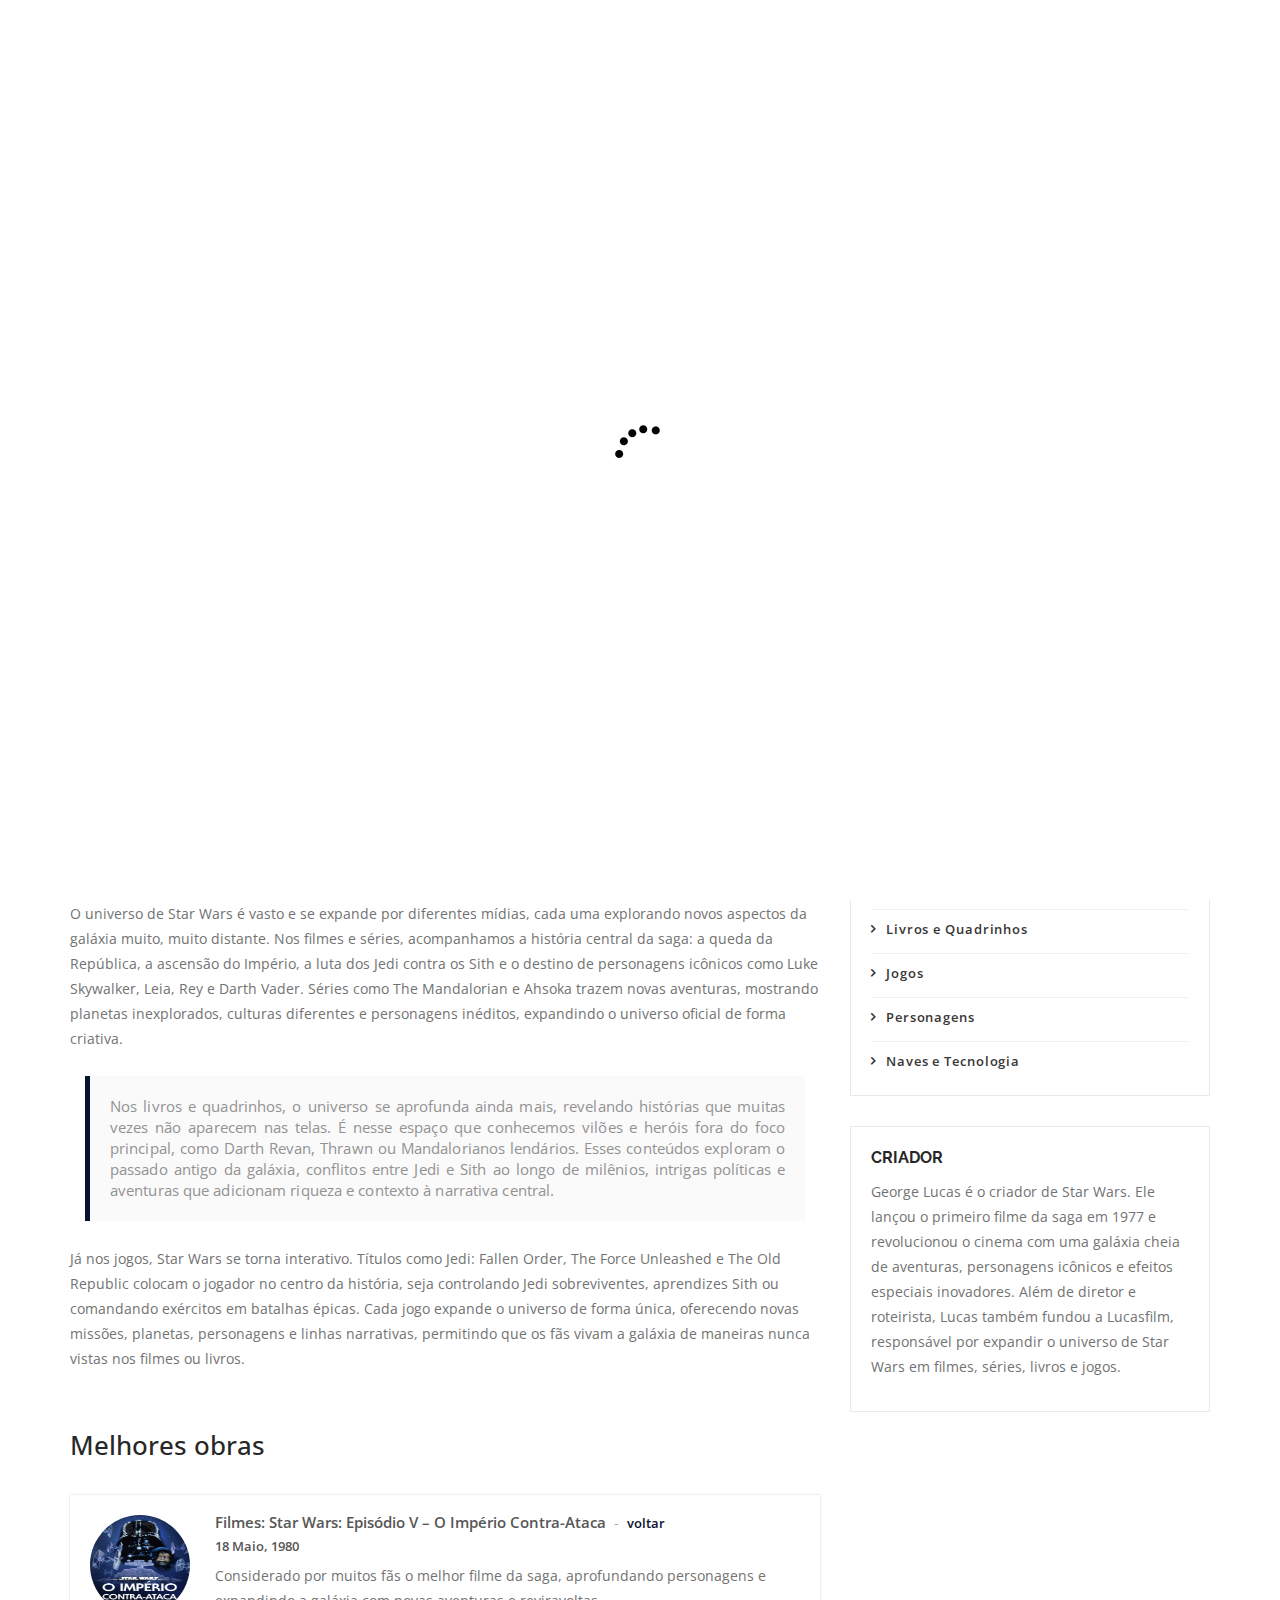
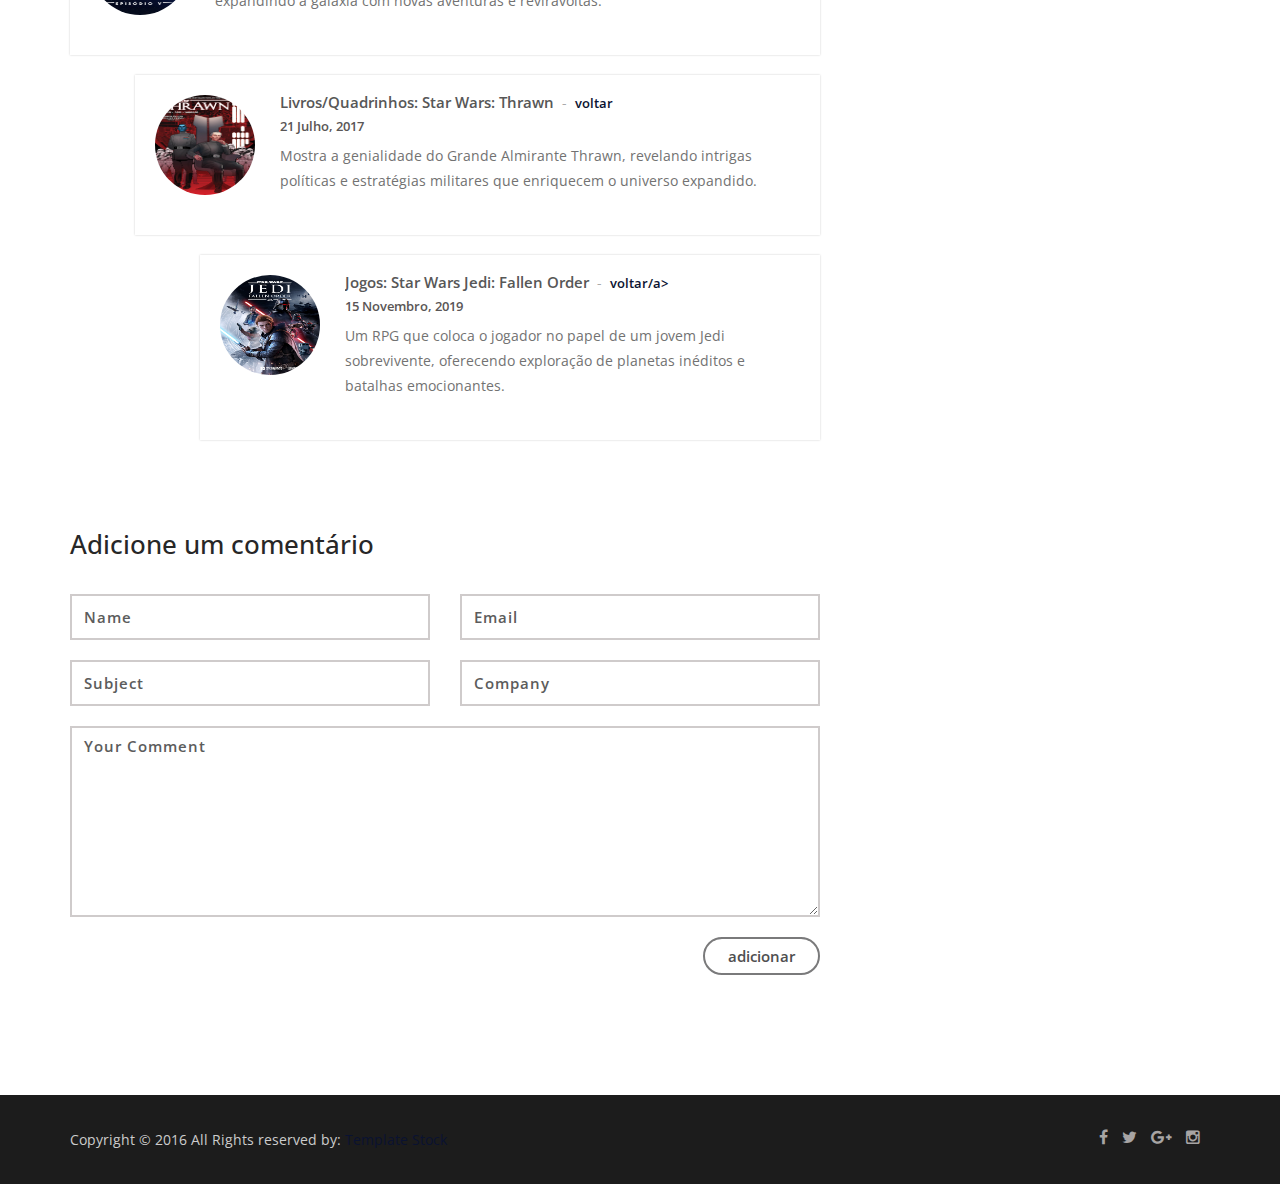
<file: blog.html>
<!doctype html>
<!--
	Lamoda by TEMPLATE STOCK
	templatestock.co @templatestock
	Released for free under the Creative Commons Attribution 3.0 license (templated.co/license)
-->


<html lang="en-gb" class="no-js">
  <head>
    <meta charset="utf-8">
	<title>Star Wars</title>
    <meta name="author" content="">
    <meta name="keywords" content="">
    <meta name="description" content="">		
		
	<!-- Mobile Specific Metas -->
    <meta name="viewport" content="width=device-width, initial-scale=1, maximum-scale=1">
    	 

     <!--styles -->
    <link href="css/bootstrap.min.css" rel="stylesheet">
    <link href="css/font-awesome.css" rel="stylesheet">
    <link href="js/owl-carousel/owl.carousel.css" rel="stylesheet">
    <link href="js/owl-carousel/owl.theme.css" rel="stylesheet">
    <link href="js/owl-carousel/owl.transitions.css" rel="stylesheet">
    <link href="css/magnific-popup.css" rel="stylesheet">
    <link rel="stylesheet" type="text/css" href="css/animate.css" />
    <link rel="stylesheet" href="css/etlinefont.css">
    <link href="css/style.css" type="text/css"  rel="stylesheet"/>


   <!-- The HTML5 shim, for IE6-8 support of HTML5 elements -->
        <!--[if lt IE 9]>
        <script src="js/html5shiv.js"></script>
        <script src="js/respond.min.js"></script>
        <![endif]-->
    
	<body  data-spy="scroll" data-target="#main-menu">
 

  <!--Start Page loader -->
  <div id="pageloader">   
        <div class="loader">
          <img src="images/progress.gif" alt='loader' />
        </div>
   </div>
   <!--End Page loader -->
   
      
   <!--Start Navigation-->
		<header id="header">
				<div class="container">
					<div class="row">
						<div class="col-sm-12">
							<button type="button" class="navbar-toggle collapsed" data-toggle="collapse" data-target="#main-menu">
								<span class="sr-only">Toggle navigation</span>
								<span class="fa fa-bars"></span>
								<span class="icon-bar"></span>
								<span class="icon-bar"></span>
							</button>
                            <!--Start Logo -->
							<div class="logo-nav">
								<a href="index.html">
									<img src="images/logo.png" style="width:90px; height:90px;" alt="Company logo" />
								</a>
							</div>
                            <!--End Logo -->
							<div class="clear-toggle"></div>
							<div id="main-menu" class="collapse scroll navbar-right">
								<ul class="nav">
                                
									<li class="active"> <a href="index.html">Ínicio</a> </li>
									
									<li> <a href="index.html#about">About</a> </li>
                                    
                                    <li> <a href="index.html#history">History</a> </li>
                                    
                                    <li> <a href="index.html#works">Banco de fotos</a> </li>
                                    
                                     <li> <a href="index.html#team">Team</a> </li>
                                   
								    <li> <a href="index.html#services">Universos</a> </li>
																		
									<li> <a href="blog.html">Blog</a></li>
                                    
                                    <li> <a href="index.html#testimonials">Testimonials</a></li>
                                     
									<li> <a href="index.html#contact">Contact</a> </li>
										
								</ul>
							</div><!-- end main-menu -->
						</div>
					</div>
				</div>
			</header>
    <!--End Navigation-->

		<!-- page-header -->
		<section id="page-header" class="parallax">
           <div class="overlay"></div>
			<div class="container">
				<h1>Blog</h1>
                <!--Start Breadcrumb-->
                <div class="breadcrumb">
					<ul>
						<li>
							<a href="index.html">Ínicio</a>
						</li>
						<li>
							<a href="index.html#blog">Blog</a>
						</li>
						<li class="current">
							<a href="blog.html">Blog Post</a>
						</li>
					</ul>
				</div>
                <!--End Breadcrumb-->
			</div>
		</section>
		<!-- /page-header -->
		
		<!--Start blog -->
		<section class="section">
			<div class="container">
				<div class="row">
					<!-- Blog Post -->
					<div class="col-md-8 col-sm-8">
						<div class="post-content">	
							<!-- Post Image -->
							<div class="post-img">
								<img src="images/blog/blog1.jpg" alt="">
							</div>
							<!-- /Post Image-->
							
							<!-- Post Meta-->
							
							<!-- /Post Meta-->
							
							<!-- Post Description -->
							<div class="post-description">							
								<h3>Explorando os Universos de Star Wars</h3>
								<p>
								O universo de Star Wars é vasto e se expande por diferentes mídias, cada uma explorando novos aspectos da galáxia muito, muito distante. Nos filmes e séries, acompanhamos a história central da saga: a queda da República, a ascensão do Império, a luta dos Jedi contra os Sith e o destino de personagens icônicos como Luke Skywalker, Leia, Rey e Darth Vader. Séries como The Mandalorian e Ahsoka trazem novas aventuras, mostrando planetas inexplorados, culturas diferentes e personagens inéditos, expandindo o universo oficial de forma criativa. 
								</p>
                                
                                <blockquote>Nos livros e quadrinhos, o universo se aprofunda ainda mais, revelando histórias que muitas vezes não aparecem nas telas. É nesse espaço que conhecemos vilões e heróis fora do foco principal, como Darth Revan, Thrawn ou Mandalorianos lendários. Esses conteúdos exploram o passado antigo da galáxia, conflitos entre Jedi e Sith ao longo de milênios, intrigas políticas e aventuras que adicionam riqueza e contexto à narrativa central.</blockquote>
                                
                                <p>Já nos jogos, Star Wars se torna interativo. Títulos como Jedi: Fallen Order, The Force Unleashed e The Old Republic colocam o jogador no centro da história, seja controlando Jedi sobreviventes, aprendizes Sith ou comandando exércitos em batalhas épicas. Cada jogo expande o universo de forma única, oferecendo novas missões, planetas, personagens e linhas narrativas, permitindo que os fãs vivam a galáxia de maneiras nunca vistas nos filmes ou livros.</p>
							</div>
							<!-- /Post Description -->
                          					
							<!-- Comment list -->
							<div class="comment-list">
								<h3>Melhores obras</h3>
														
								<ol>
							
									<li class="comment">					
										<div class="single_comment">
											<div class="comment-avatar">
												<div class="avatar">
													<img src="images/blog/avatar1.jpeg" alt="">
												</div>
											</div>
											<div class="comment-content">
												<div class="comment-name"><a href="#">Filmes: Star Wars: Episódio V – O Império Contra-Ataca</a><span>-</span><a href="#" class="comment-reply">voltar</a></div>
												<div class="comment-desc">18 Maio, 1980</div>
												<div class="comment-text">
													<p>
														Considerado por muitos fãs o melhor filme da saga, aprofundando personagens e expandindo a galáxia com novas aventuras e reviravoltas. 
													</p>
												</div>
											</div>
										</div>
																		
										<!-- comment-sub -->
										<ol class="comment-sub">
											<li class="comment">
												<div class="single_comment">
													<div class="comment-avatar">
														<div class="avatar">
															<img src="images/blog/avatar2.jpg" alt="">
														</div>
												   </div>
													<div class="comment-content">
														<div class="comment-name"><a href="#">Livros/Quadrinhos: Star Wars: Thrawn</a><span>-</span><a href="#" class="comment-reply">voltar</a></div>
														<div class="comment-desc">21 Julho, 2017</div>                                
														<div class="comment-text">
															<p>
															Mostra a genialidade do Grande Almirante Thrawn, revelando intrigas políticas e estratégias militares que enriquecem o universo expandido.
															</p>
														</div>
													</div>
												</div>										
												<ol class="comment-sub">
													<li class="comment">
														<div class="single_comment">
															<div class="comment-avatar">
																<div class="avatar">
																	<img src="images/blog/avatar3.jpg" alt="">
																</div>
															</div>
															<div class="comment-content">
																<div class="comment-name"><a href="#">Jogos: Star Wars Jedi: Fallen Order</a><span>-</span><a href="#" class="comment-reply">voltar/a></div>
																<div class="comment-desc">15 Novembro, 2019</div>
																<div class="comment-text">
																	<p>
																	Um RPG que coloca o jogador no papel de um jovem Jedi sobrevivente, oferecendo exploração de planetas inéditos e batalhas emocionantes.
																	</p>
																</div>
															</div>
														</div>
													</li>
												</ol>
											</li>
										</ol>
										<!--End comment-sub-->
									</li>
								</ol>
							</div>
							<!-- /comment List -->
												
							<!-- Comment Section -->
							<div class="comments-section">								
								<h3>Adicione um comentário</h3>
								<div class="comment-form">
									<form method="post">
                                        <div class="row">
                                            <div class="col-md-6">
                                                <input type="text" class="form-control" placeholder="Name" id="name">
                                            </div>
                                            <div class="col-md-6">
                                                <input type="email" class="form-control" placeholder="Email" id="password">
                                            </div>
                                            <div class="col-md-6">
                                                <input type="text" class="form-control" placeholder="Subject" id="subject">
                                            </div>
                                            <div class="col-md-6">
                                                <input type="text" class="form-control" placeholder="Company" id="company">
                                            </div>
                                            <div class="col-md-12">
                                                <textarea class="form-control" placeholder="Your Comment" rows="7"></textarea>
                                            </div>
                                            <div class="col-md-12 text-right">
                                                <button type="submit" class="btn btn-gray-border">adicionar</button>
                                            </div>
                                        </div>
                                    </form>
								</div>						
							</div>
							<!-- /Comment Section -->											
						</div>
					</div>	
					<!-- /Blog Post -->

					<!-- Right Sidebar -->					
				   <div class="col-md-4 col-sm-4">	
                    
                       <div class="widget widget-sidebar">
							<div class="search-box">
								<form>
									<input type="search" class="form-control"  placeholder="Search">
									<i class="fa fa-search"></i>
								</form>
							</div>
						</div>
                        
				  <!--Start popular Post -->
						<div class="widget-main">
								<h4></h4>
								<div class="sidebar-widget clearfix">	
									<a href="#"><img src="images/blog/blog1.jpg" alt=""></a>
									<p class="sidebar-widget-title"><a href="#">A saga que começou em 1977 e conquistou fãs em toda a galáxia.  </a></p>
									<p class="date"></p>
								</div>
								<div class="sidebar-widget clearfix">	
									<a href="#"><img src="images/blog/blog2.jpg" alt=""></a>
									<p class="sidebar-widget-title"><a href="#">Histórias além das telas, revelando vilões e heróis inesquecíveis. </a></p>
									<p class="date"></p>
								</div>	
								<div class="sidebar-widget clearfix">	
									<a href="#"><img src="images/blog/blog3.jpg" alt=""></a>
									<p class="sidebar-widget-title"><a href="#">Viva a galáxia na ponta dos dedos com aventuras interativas e batalhas épicas.</a></p>
									<p class="date"></p>
								</div>	
						</div>	
						<!-- / popular Post -->
						
                        <!--start post categories-->
                        <div class="widget-main">
                             <h4>Categorias</h4>
                            <div  class="post-categories">
                                <ul>
                                <li><a href="#">Filmes e Séries</a></li>
                                <li><a href="#">Livros e Quadrinhos</a></li>
                                <li><a href="#">Jogos</a></li>
                                <li><a href="#">Personagens</a></li>
                                <li><a href="#">Naves e Tecnologia</a></li>
                               </ul>
                             </div>
                        </div>
                        <!--/ post categories-->
                    
						<!-- Text -->
						<div class="widget-main">	
							<h4>Criador</h4>
							<p>
								George Lucas é o criador de Star Wars. Ele lançou o primeiro filme da saga em 1977 e revolucionou o cinema com uma galáxia cheia de aventuras, personagens icônicos e efeitos especiais inovadores. Além de diretor e roteirista, Lucas também fundou a Lucasfilm, responsável por expandir o universo de Star Wars em filmes, séries, livros e jogos.
							</p>
						</div>
						<!-- /Text -->
						

						<!-- Tags -->
						
						</div>
						<!-- /Tags -->
					</div>
					<!-- /right Sidebar -->
				</div> <!-- /row -->			
			</div>		
		</section>
		<!-- /blog -->


   <!--Start Footer-->
   <footer>
       <div class="container">
           <div class="row">
               <!--Start copyright-->
               <div class="col-md-6 col-sm-6 col-xs-6">
                   <div class="copyright"><p>Copyright © 2016 All Rights reserved by: <a href="http://templatestock.co">Template Stock</a>
                 </p></div>
               </div>
               <!--End copyright-->
               
               <!--start social icons-->
               <div class="col-md-6 col-sm-6 col-xs-6">
                   <div class="social-icons">
                       <ul>
                        <li><a href="#"><i class="fa fa-facebook"></i></a></li>
                        <li> <a href="#"><i class="fa fa-twitter"></i></a></li>
                        <li><a href="#"><i class="fa fa-google-plus"></i></a></li>
                        <li><a href="#"><i class="fa fa-instagram"></i></a></li>
                       </ul>
                    </div>
               </div>
               <!--End social icons-->
           </div> <!-- /.row-->
       </div> <!-- /.container-->
   </footer>
   <!--End Footer-->

   <a href="#" class="scrollup"> <i class="fa fa-chevron-up"> </i> </a>

    <!--Plugins-->
	<script type="text/javascript" src="js/jquery-1.11.1.min.js"></script>
    <script type="text/javascript" src="js/bootstrap.min.js"></script> 
    <script type="text/javascript" src="js/owl-carousel/owl.carousel.js"></script>
    <script type="text/javascript" src="js/jquery.flexslider-min.js"></script>
    <script type="text/javascript" src="js/jquery.magnific-popup.min.js"></script>
    <script type="text/javascript" src="js/easing.js"></script>
    <script type="text/javascript" src="js/jquery.easypiechart.js"></script>
    <script type="text/javascript" src="js/jquery.appear.js"></script>
    <script type="text/javascript" src="js/jquery.parallax-1.1.3.js"></script>
    <script type="text/javascript" src="js/jquery.mixitup.min.js"></script>
    <script type="text/javascript" src="js/custom.js"></script>
    
 </body>
</html>
</file>
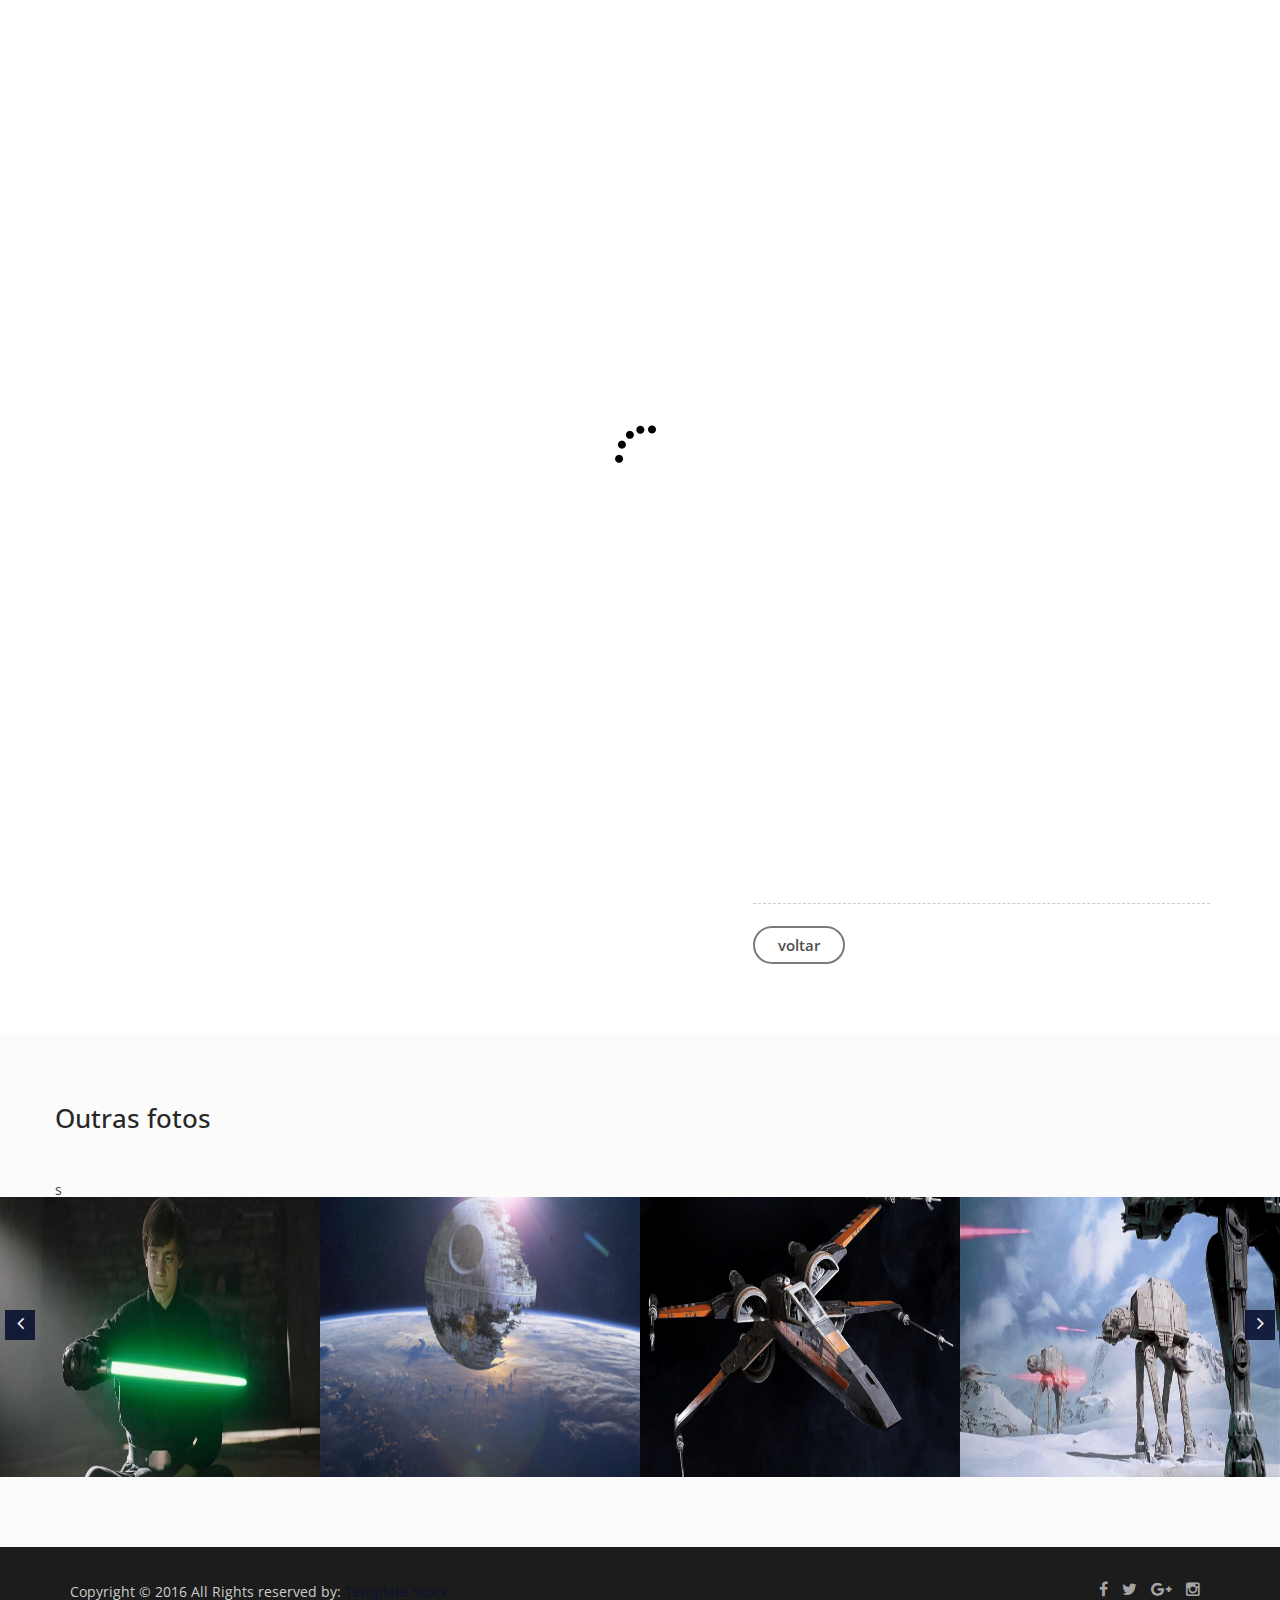
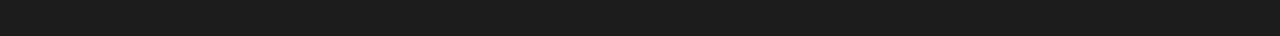
<file: single-work.html>
<!doctype html>
<!--
	Lamoda by TEMPLATE STOCK
	templatestock.co @templatestock
	Released for free under the Creative Commons Attribution 3.0 license (templated.co/license)
-->


<html lang="en-gb" class="no-js">
  <head>
    <meta charset="utf-8">
	<title>Star Wars</title>
    <meta name="author" content="">
    <meta name="keywords" content="">
    <meta name="description" content="">		
		
	<!-- Mobile Specific Metas -->
    <meta name="viewport" content="width=device-width, initial-scale=1, maximum-scale=1">
    	

     <!--styles -->
    <link href="css/bootstrap.min.css" rel="stylesheet">
    <link href="css/font-awesome.css" rel="stylesheet">
    <link href="js/owl-carousel/owl.carousel.css" rel="stylesheet">
    <link href="js/owl-carousel/owl.theme.css" rel="stylesheet">
    <link href="js/owl-carousel/owl.transitions.css" rel="stylesheet">
    <link href="css/magnific-popup.css" rel="stylesheet">
    <link rel="stylesheet" type="text/css" href="css/animate.css" />
    <link rel="stylesheet" href="css/etlinefont.css">
    <link href="css/style.css" type="text/css"  rel="stylesheet"/>


   <!-- The HTML5 shim, for IE6-8 support of HTML5 elements -->
        <!--[if lt IE 9]>
        <script src="js/html5shiv.js"></script>
        <script src="js/respond.min.js"></script>
        <![endif]-->
    
	<body  data-spy="scroll" data-target="#main-menu">
 

  <!--Start Page loader -->
  <div id="pageloader">   
        <div class="loader">
          <img src="images/progress.gif" alt='loader' />
        </div>
   </div>
   <!--End Page loader -->
   
      
   <!--Start Navigation-->
		<header id="header">
				<div class="container">
					<div class="row">
						<div class="col-sm-12">
							<button type="button" class="navbar-toggle collapsed" data-toggle="collapse" data-target="#main-menu">
								<span class="sr-only">Toggle navigation</span>
								<span class="fa fa-bars"></span>
								<span class="icon-bar"></span>
								<span class="icon-bar"></span>
							</button>
                            <!--Start Logo -->
							<div class="logo-nav">
								<a href="index.html">
									<img src="images/logo.png" style="width:90px; height:90px;" alt="Company logo" />
								</a>
							</div>
                            <!--End Logo -->
							<div class="clear-toggle"></div>
							<div id="main-menu" class="collapse scroll navbar-right">
								<ul class="nav">
                                
									<li class="active"> <a href="index.html">Ínicio</a> </li>
									
									<li> <a href="index.html#about">About</a> </li>
                                    
                                    <li> <a href="index.html#history">History</a> </li>
                                    
                                    <li> <a href="index.html#works">Banco de fotos</a> </li>
                                    
                                     <li> <a href="index.html#team">Team</a> </li>
                                   
								    <li> <a href="index.html#services">Universos</a> </li>
																		
									<li> <a href="index.html#blog">Blog</a></li>
                                    
                                    <li> <a href="index.html#testimonials">Testimonials</a></li>
                                     
									<li> <a href="index.html#contact">Contact</a> </li>
										
								</ul>
							</div><!-- end main-menu -->
						</div>
					</div>
				</div>
			</header>
    <!--End Navigation-->

		<!--start page-header -->
		<section id="page-header" class="parallax">
             <div class="overlay"></div>
			<div class="container">
				<h1>Single Work</h1>
                <!--Start Breadcrumb-->
                <div class="breadcrumb">
					<ul>
						<li>
							<a href="index.html">Ínicio</a>
						</li>
						<li>
							<a href="index.html#works">Our Works</a>
						</li>
						<li class="current">
							<a href="single-work.html">Detalhes</a>
						</li>
					</ul>
				</div>
                <!--End Breadcrumb-->
			</div>
		</section>
		<!--End page-header -->
		
		<!--Start single-work -->
		<section id="single-work" class="section">
			<div class="container">
				<div class="row">					
					<div class="col-md-7">						
						<div id="single-work-slider" class="owl-carousel owl-theme">
							<div class="item"><img src="images/works/img12.jpg"  style="width:600px; height:400px;" alt=""></div>
							<div class="item"><img src="images/works/img5.jpg"  style="width:600px; height:400px;" alt=""></div>
							<div class="item"><img src="images/works/img6.jpg"  style="width:600px; height:400px;" alt=""></div>						 
						</div>	
					</div>
                    
                    <!--Start Work Detail-->
					<div class="col-md-5 work-detail">
                            <h3 class="margin-bottom-15">O principal vilão </h3>	
						<p>O Imperador Palpatine (Darth Sidious) é um dos maiores vilões de Star Wars. Ele chegou ao poder como chanceler da República, manipulou guerras, enganou os Jedi e criou o Império Galáctico. Mestre no Lado Sombrio da Força, é marcado por sua inteligência, crueldade e frases como “Poder ilimitado!”.

Ele também foi o mestre de Darth Maul e Darth Vader — Maul foi seu primeiro aprendiz Sith, e Anakin Skywalker foi corrompido por ele, tornando-se Darth Vader, seu discípulo mais poderoso.</p>					
						 
						<ul class="work-detail-list">
							<li><span>Afiliação:</span>Império Galáctico</li>
							<li><span>Origem:</span>Naboo</li>
							<li><span>Aparece em:</span>Episódios I, II, III, VI, IX</li>
                            <li><span>Características:</span>Sith, Lado Sombrio, Manipulação, Poder político, Força</li>
							<li><span>Primeira Aparição:</span>1999</li>
						</ul>
                        
                        <a href="#" class="btn btn-gray-border">voltar</a>
                        
					</div>
                    <!--End Work Detail-->
				</div> <!--/ row-->
			</div> <!--/ container-->		
		</section>
		<!--End single-work -->
		
	<!--related works -->
	<section id="featured-works" class="section parallax">
       <div class="container">
           <div class="row">
               
                <h3 class="margin-bottom-50">Outras fotos</h3>s</h3>
                   
           </div>
       </div> 
       
      <div class="related-project-carousel owl-carousel">
            <!-- Start Item-->
             <div class="item">
                 <div class="fworks-image">
                     <img src="images/works/img1.jpg" style="width:480px; height:280px;" alt=""/> 
                     
                     <!--Hover link-->
                     <div class="hover-link">
                        <a href="#">
                            <i class="fa fa-link"></i>
                        </a>

                        <a href="images/works/img1.jpg"  class="popup-image">
                            <i class="fa fa-plus"></i>
                        </a>
                     </div>
                     <!--End link-->
                     
                     <!--Hover Caption-->
                     <div class="featured-caption">
                        <h4>Star Wars</h4>
                         <p>fotos</p>
                     </div>
                     <!--End Caption-->
                     
                 </div>
             </div>
            <!-- End Item-->
            
             <!-- Start Item-->
             <div class="item">
                 <div class="fworks-image">
                     <img src="images/works/img2.jpg" style="width:480px; height:280px;" alt=""/> 
                     
                     <!--Hover link-->
                     <div class="hover-link">
                        <a href="#">
                            <i class="fa fa-link"></i>
                        </a>

                        <a href="images/works/img2.jpg" class="popup-image">
                            <i class="fa fa-plus"></i>
                        </a>
                     </div>
                     <!--End link-->
                     
                     <!--Hover Caption-->
                     <div class="featured-caption">
                        <h4>Star Wars</h4>
                         <p>fotos</p>
                     </div>
                     <!--End Caption-->
                     
                 </div>
             </div>
            <!-- End Item-->

            <!-- Start Item-->
             <div class="item">
                 <div class="fworks-image">
                     <img src="images/works/img3.jpg" style="width:480px; height:280px;" alt=""/> 
                     
                     <!--Hover link-->
                     <div class="hover-link">
                        <a href="#">
                            <i class="fa fa-link"></i>
                        </a>

                        <a href="images/works/img3.jpg" class="popup-image">
                            <i class="fa fa-plus"></i>
                        </a>
                     </div>
                     <!--End link-->
                     
                     <!--Hover Caption-->
                     <div class="featured-caption">
                         <h4>Star Wars</h4>
                         <p>fotos</p>
                     </div>
                     <!--End Caption-->
                     
                 </div>
             </div>
            <!-- End Item-->

            <!-- Start Item-->
             <div class="item">
                 <div class="fworks-image">
                     <img src="images/works/img4.jpg" style="width:480px; height:280px;" alt=""/> 
                     
                     <!--Hover link-->
                     <div class="hover-link">
                        <a href="#">
                            <i class="fa fa-link"></i>
                        </a>

                        <a href="images/works/img4.jpg" class="popup-image">
                            <i class="fa fa-plus"></i>
                        </a>
                     </div>
                     <!--End link-->
                     
                     <!--Hover Caption-->
                     <div class="featured-caption">
                         <h4>Star Wars</h4>
                         <p>fotos</p>
                     </div>
                     <!--End Caption-->
                     
                 </div>
             </div>
            <!-- End Item-->

            <!-- Start Item-->
             <div class="item">
                 <div class="fworks-image">
                     <img src="images/works/img5.jpg" style="width:480px; height:280px;" alt=""/> 
                     
                     <!--Hover link-->
                     <div class="hover-link">
                        <a href="#">
                            <i class="fa fa-link"></i>
                        </a>

                        <a href="images/works/img5/default.htm" class="popup-image">
                            <i class="fa fa-plus"></i>
                        </a>
                     </div>
                     <!--End link-->
                     
                     <!--Hover Caption-->
                     <div class="featured-caption">
                         <h4>Star Wars</h4>
                         <p>fotos</p>
                     </div>
                     <!--End Caption-->
                     
                 </div>
             </div>
            <!-- End Item-->

            <!-- Start Item-->
             <div class="item">
                 <div class="fworks-image">
                     <img src="images/works/img6.jpg" style="width:480px; height:280px;" alt=""/> 
                     
                     <!--Hover link-->
                     <div class="hover-link">
                        <a href="#">
                            <i class="fa fa-link"></i>
                        </a>

                        <a href="images/works/img6.jpg" class="popup-image">
                            <i class="fa fa-plus"></i>
                        </a>
                     </div>
                     <!--End link-->
                     
                     <!--Hover Caption-->
                     <div class="featured-caption">
                         <h4>Star Wars</h4>
                         <p>fotos</p>
                     </div>
                     <!--End Caption-->
                     
                 </div>
             </div>
             <!-- End Item-->
                 
          </div>
     </section>	
    <!-- End related works -->


   <!--Start Footer-->
   <footer>
       <div class="container">
           <div class="row">
               <!--Start copyright-->
               <div class="col-md-6 col-sm-6 col-xs-6">
                   <div class="copyright"><p>Copyright © 2016 All Rights reserved by: <a href="http://templatestock.co">Template Stock</a>
                 </p></div>
               </div>
               <!--End copyright-->
               
               <!--start social icons-->
               <div class="col-md-6 col-sm-6 col-xs-6">
                   <div class="social-icons">
                       <ul>
                        <li><a href="#"><i class="fa fa-facebook"></i></a></li>
                        <li> <a href="#"><i class="fa fa-twitter"></i></a></li>
                        <li><a href="#"><i class="fa fa-google-plus"></i></a></li>
                        <li><a href="#"><i class="fa fa-instagram"></i></a></li>
                       </ul>
                    </div>
               </div>
               <!--End social icons-->
           </div> <!-- /.row-->
       </div> <!-- /.container-->
   </footer>
   <!--End Footer-->

   <a href="#" class="scrollup"> <i class="fa fa-chevron-up"> </i> </a>

    <!--Plugins-->
	<script type="text/javascript" src="js/jquery-1.11.1.min.js"></script>
    <script type="text/javascript" src="js/bootstrap.min.js"></script> 
    <script type="text/javascript" src="js/owl-carousel/owl.carousel.js"></script>
    <script type="text/javascript" src="js/jquery.flexslider-min.js"></script>
    <script type="text/javascript" src="js/jquery.magnific-popup.min.js"></script>
    <script type="text/javascript" src="js/easing.js"></script>
    <script type="text/javascript" src="js/jquery.easypiechart.js"></script>
    <script type="text/javascript" src="js/jquery.appear.js"></script>
    <script type="text/javascript" src="js/jquery.parallax-1.1.3.js"></script>
    <script type="text/javascript" src="js/jquery.mixitup.min.js"></script>
    <script type="text/javascript" src="js/custom.js"></script>
    
 </body>
</html>
</file>
<file: css/etlinefont.css>
@font-face {
	font-family: 'et-line';
	src:url('../fonts/et-line.eot');
	src:url('../fonts/et-lined41d.eot?#iefix') format('embedded-opentype'),
		url('../fonts/et-line.woff') format('woff'),
		url('../fonts/et-line.ttf') format('truetype'),
		url('../fonts/et-line.svg#et-line') format('svg');
	font-weight: normal;
	font-style: normal;
}

/* Use the following CSS code if you want to use data attributes for inserting your icons */
[data-icon]:before {
	font-family: 'et-line';
	content: attr(data-icon);
	speak: none;
	font-weight: normal;
	font-variant: normal;
	text-transform: none;
	line-height: 1;
	-webkit-font-smoothing: antialiased;
	-moz-osx-font-smoothing: grayscale;
	display:inline-block;
}

/* Use the following CSS code if you want to have a class per icon */
/*
Instead of a list of all class selectors,
you can use the generic selector below, but it's slower:
[class*="icon-"] {
*/
.icon-mobile, .icon-laptop, .icon-desktop, .icon-tablet, .icon-phone, .icon-document, .icon-documents, .icon-search, .icon-clipboard, .icon-newspaper, .icon-notebook, .icon-book-open, .icon-browser, .icon-calendar, .icon-presentation, .icon-picture, .icon-pictures, .icon-video, .icon-camera, .icon-printer, .icon-toolbox, .icon-briefcase, .icon-wallet, .icon-gift, .icon-bargraph, .icon-grid, .icon-expand, .icon-focus, .icon-edit, .icon-adjustments, .icon-ribbon, .icon-hourglass, .icon-lock, .icon-megaphone, .icon-shield, .icon-trophy, .icon-flag, .icon-map, .icon-puzzle, .icon-basket, .icon-envelope, .icon-streetsign, .icon-telescope, .icon-gears, .icon-key, .icon-paperclip, .icon-attachment, .icon-pricetags, .icon-lightbulb, .icon-layers, .icon-pencil, .icon-tools, .icon-tools-2, .icon-scissors, .icon-paintbrush, .icon-magnifying-glass, .icon-circle-compass, .icon-linegraph, .icon-mic, .icon-strategy, .icon-beaker, .icon-caution, .icon-recycle, .icon-anchor, .icon-profile-male, .icon-profile-female, .icon-bike, .icon-wine, .icon-hotairballoon, .icon-globe, .icon-genius, .icon-map-pin, .icon-dial, .icon-chat, .icon-heart, .icon-cloud, .icon-upload, .icon-download, .icon-target, .icon-hazardous, .icon-piechart, .icon-speedometer, .icon-global, .icon-compass, .icon-lifesaver, .icon-clock, .icon-aperture, .icon-quote, .icon-scope, .icon-alarmclock, .icon-refresh, .icon-happy, .icon-sad, .icon-facebook, .icon-twitter, .icon-googleplus, .icon-rss, .icon-tumblr, .icon-linkedin, .icon-dribbble {
	font-family: 'et-line';
	speak: none;
	font-style: normal;
	font-weight: normal;
	font-variant: normal;
	text-transform: none;
	line-height: 1;
	-webkit-font-smoothing: antialiased;
	-moz-osx-font-smoothing: grayscale;
	display:inline-block;
}
.icon-mobile:before {
	content: "\e000";
}
.icon-laptop:before {
	content: "\e001";
}
.icon-desktop:before {
	content: "\e002";
}
.icon-tablet:before {
	content: "\e003";
}
.icon-phone:before {
	content: "\e004";
}
.icon-document:before {
	content: "\e005";
}
.icon-documents:before {
	content: "\e006";
}
.icon-search:before {
	content: "\e007";
}
.icon-clipboard:before {
	content: "\e008";
}
.icon-newspaper:before {
	content: "\e009";
}
.icon-notebook:before {
	content: "\e00a";
}
.icon-book-open:before {
	content: "\e00b";
}
.icon-browser:before {
	content: "\e00c";
}
.icon-calendar:before {
	content: "\e00d";
}
.icon-presentation:before {
	content: "\e00e";
}
.icon-picture:before {
	content: "\e00f";
}
.icon-pictures:before {
	content: "\e010";
}
.icon-video:before {
	content: "\e011";
}
.icon-camera:before {
	content: "\e012";
}
.icon-printer:before {
	content: "\e013";
}
.icon-toolbox:before {
	content: "\e014";
}
.icon-briefcase:before {
	content: "\e015";
}
.icon-wallet:before {
	content: "\e016";
}
.icon-gift:before {
	content: "\e017";
}
.icon-bargraph:before {
	content: "\e018";
}
.icon-grid:before {
	content: "\e019";
}
.icon-expand:before {
	content: "\e01a";
}
.icon-focus:before {
	content: "\e01b";
}
.icon-edit:before {
	content: "\e01c";
}
.icon-adjustments:before {
	content: "\e01d";
}
.icon-ribbon:before {
	content: "\e01e";
}
.icon-hourglass:before {
	content: "\e01f";
}
.icon-lock:before {
	content: "\e020";
}
.icon-megaphone:before {
	content: "\e021";
}
.icon-shield:before {
	content: "\e022";
}
.icon-trophy:before {
	content: "\e023";
}
.icon-flag:before {
	content: "\e024";
}
.icon-map:before {
	content: "\e025";
}
.icon-puzzle:before {
	content: "\e026";
}
.icon-basket:before {
	content: "\e027";
}
.icon-envelope:before {
	content: "\e028";
}
.icon-streetsign:before {
	content: "\e029";
}
.icon-telescope:before {
	content: "\e02a";
}
.icon-gears:before {
	content: "\e02b";
}
.icon-key:before {
	content: "\e02c";
}
.icon-paperclip:before {
	content: "\e02d";
}
.icon-attachment:before {
	content: "\e02e";
}
.icon-pricetags:before {
	content: "\e02f";
}
.icon-lightbulb:before {
	content: "\e030";
}
.icon-layers:before {
	content: "\e031";
}
.icon-pencil:before {
	content: "\e032";
}
.icon-tools:before {
	content: "\e033";
}
.icon-tools-2:before {
	content: "\e034";
}
.icon-scissors:before {
	content: "\e035";
}
.icon-paintbrush:before {
	content: "\e036";
}
.icon-magnifying-glass:before {
	content: "\e037";
}
.icon-circle-compass:before {
	content: "\e038";
}
.icon-linegraph:before {
	content: "\e039";
}
.icon-mic:before {
	content: "\e03a";
}
.icon-strategy:before {
	content: "\e03b";
}
.icon-beaker:before {
	content: "\e03c";
}
.icon-caution:before {
	content: "\e03d";
}
.icon-recycle:before {
	content: "\e03e";
}
.icon-anchor:before {
	content: "\e03f";
}
.icon-profile-male:before {
	content: "\e040";
}
.icon-profile-female:before {
	content: "\e041";
}
.icon-bike:before {
	content: "\e042";
}
.icon-wine:before {
	content: "\e043";
}
.icon-hotairballoon:before {
	content: "\e044";
}
.icon-globe:before {
	content: "\e045";
}
.icon-genius:before {
	content: "\e046";
}
.icon-map-pin:before {
	content: "\e047";
}
.icon-dial:before {
	content: "\e048";
}
.icon-chat:before {
	content: "\e049";
}
.icon-heart:before {
	content: "\e04a";
}
.icon-cloud:before {
	content: "\e04b";
}
.icon-upload:before {
	content: "\e04c";
}
.icon-download:before {
	content: "\e04d";
}
.icon-target:before {
	content: "\e04e";
}
.icon-hazardous:before {
	content: "\e04f";
}
.icon-piechart:before {
	content: "\e050";
}
.icon-speedometer:before {
	content: "\e051";
}
.icon-global:before {
	content: "\e052";
}
.icon-compass:before {
	content: "\e053";
}
.icon-lifesaver:before {
	content: "\e054";
}
.icon-clock:before {
	content: "\e055";
}
.icon-aperture:before {
	content: "\e056";
}
.icon-quote:before {
	content: "\e057";
}
.icon-scope:before {
	content: "\e058";
}
.icon-alarmclock:before {
	content: "\e059";
}
.icon-refresh:before {
	content: "\e05a";
}
.icon-happy:before {
	content: "\e05b";
}
.icon-sad:before {
	content: "\e05c";
}
.icon-facebook:before {
	content: "\e05d";
}
.icon-twitter:before {
	content: "\e05e";
}
.icon-googleplus:before {
	content: "\e05f";
}
.icon-rss:before {
	content: "\e060";
}
.icon-tumblr:before {
	content: "\e061";
}
.icon-linkedin:before {
	content: "\e062";
}
.icon-dribbble:before {
	content: "\e063";
}
</file>
<file: css/style.css>
@import url(http://fonts.googleapis.com/css?family=Open+Sans:300,300italic,400,400italic,600,600italic,700,700italic,800,800italic);
@import url(http://fonts.googleapis.com/css?family=Raleway:400,100,200,300,500,600,700,800,900);
@import url(http://fonts.googleapis.com/css?family=Roboto:400,100,100italic,300,300italic,400italic,500,500italic,700,700italic);

html, body {
	height: 100%;
	width: 100%;
	padding: 0;
	margin: 0;
	font-family: 'Open Sans', sans-serif;
	font-size: 14px;
	line-height: 1;
	font-weight: 400;
	border: none;
	color: #444;
	position: relative;
}

h1, h2, h3, h4, h5, h6 {
	font-weight: 500;
	margin: 0px 0px 10px;
	color: #272727;
	font-family: "Open Sans", sans-serif;
	text-transform: uppercase;
}

h4 {
	font-size: 16px;
	font-family: "Raleway", sans-serif;
	font-weight: 700;
	line-height: 22px;
}

h3 {
	font-size: 26px;
}

p {
	margin-bottom: 22px;
	font-family: "Open Sans", sans-serif;
	font-size:14px;
	line-height: 25px;
	color: #727272;
	font-weight: 400;
}
a {
	color:#0a1231;
	background:none;
	text-decoration: none;
	outline: none;
}

a:hover, a:active, a:focus {
	color:#F5514B;
	text-decoration: none;
	outline: none;
}

::selection {
 background:#F5514B;
 color:#FFF;
}

::-moz-selection {
 background:#F5514B;
 color:#FFF;
}

img {
	max-width:100%;
}

select, textarea, input[type="text"], input[type="password"], input[type="datetime"], input[type="datetime-local"], input[type="date"], input[type="month"], input[type="time"], input[type="week"], input[type="number"], input[type="email"], input[type="url"], input[type="search"], input[type="tel"], input[type="color"], .form-control {
	display: inline-block;
	margin-bottom: 20px;
	font-size: 15px;
	line-height: 25px;
	color: #484444;
	height: 46px;
	width: 100%;
	vertical-align: middle;
	box-shadow: none;
	border-radius: 0px;
	transition: all 200ms ease-in 0s;
	background: rgba(255, 255, 255, 0) none repeat scroll 0% 0%;
	border: 2px solid rgba(236, 240, 241, 0.58);
}

textarea:focus, input[type="text"]:focus, input[type="password"]:focus, input[type="datetime"]:focus, input[type="datetime-local"]:focus, input[type="date"]:focus, input[type="month"]:focus, input[type="time"]:focus, input[type="week"]:focus, input[type="number"]:focus, input[type="email"]:focus, input[type="url"]:focus, input[type="search"]:focus, input[type="tel"]:focus, input[type="color"]:focus, .form-control:focus {
	-webkit-box-shadow: none;
	-moz-box-shadow: none;
	box-shadow: none;
	border-color:#FFF !important;
}

/*-----------------------------------------------------------------*/
/* Common Elements
/*-----------------------------------------------------------------*/

::-webkit-input-placeholder {
 color:#FFF !important;
 font-weight: 600;
 letter-spacing:1px;
}

:-moz-placeholder {
 color:#FFF !important;
 font-weight: 600;
 letter-spacing:1px;
}

::-moz-placeholder {
 color:#FFF !important;
 font-weight: 600;
 letter-spacing:1px;
}

:-ms-input-placeholder {
 color:#FFF !important;
 font-weight: 600;
 letter-spacing:1px;
}

.clear {
	clear:both;
}

.scrollup {
	width:35px;
	height:35px;
	position:fixed;
	bottom:30px;
	right:15px;
	display:none;
	background:#0a1231;
	text-align: center;
}

.scrollup i {
	color:#fff;
	font-size:15px;
	display:block;
	line-height:33px;
}

.scrollup:hover {
	background:#0a1231;
}

.section {
	padding:100px 0 70px;
	position:relative;
}

.section .container {
	position:relative;
}

.title-box {
	border-bottom-width: 0px;
	margin-bottom: 75px;
	position: relative;
}

.title-box h2.title {
	font-weight: 700;
	font-size: 29px;
	line-height: 32px;
	text-transform: uppercase;
}

.title-box h2:before {
	bottom: 0;
	content: "";
	display: block;
	height: 2px;
	left: 0;
	margin: -22px auto;
	position: absolute;
	width: 40px;
	background: #0a1231;
}

.title-box.white h2.title:before {
	background:#FFF;
}

.title-box.white h2.title {
	color:#FFF;
}

.title-box.text-center h2:before {
	bottom: 0;
	content: "";
	display: block;
	height: 2px;
	left: 0;
	right:0;
	margin: -22px auto;
	position: absolute;
	width: 40px;
	background: #575051;
}

.title-box.text-right:before {
	left: auto;
	right: 0;
}

.title-box.text-center:before {
	left: 50%;
	margin-left: -20px;
}

.color-white h2 {
	color:#fff !important;
}

#pageloader {
	width: 100%;
	height: 100%;
	position: fixed;
	background-color:#FFF;
	z-index: 999999;
}

.loader {
	position: absolute;
	width: auto;
	height:auto;
	margin: -25px 0 0 -25px;
	top:50%;
	left:50%;
	text-align:center;
}

.overlay {
	background:rgba(0, 0, 0, 0.4) url("../images/pattern.png") repeat;
	position: absolute;
	display: block;
	width: 100%;
	height: 100%;
	top: 0px;
	left: 0px;
}

section {
	position:relative;
}

.parallax .container {
	position:relative;
}

.parallax {
	background-attachment: fixed !important;
	background-position: center center !important;
	background-repeat: no-repeat !important;
	background-size: cover !important;
}

/*-----------------------------------------------------------------*/
/* Buttons
/*-----------------------------------------------------------------*/

.btn {
    box-shadow: none;
    line-height: 22px;
    font-weight: 600;
    padding: 6px 23px;
    font-size: 15px;
    border-radius: 20px;
    border: 2px solid transparent;
    color: #262B37;
    transition: all 200ms ease 0s;
}

.btn-red {
	background: rgb(243, 88, 91);
	border-color: rgb(243, 88, 91);
	color:#FFF;
}
.btn-red:hover, .btn-red:focus {
	background:#FFF;
	border-color: FFFF;
	color:#000;
}

.btn-white {
	background:#FFF;
	border-color: FFFF;
	color:#5F5A5A;
}

.btn-white:hover, .btn-white:focus {
	color: #FFF;
	background: #0a1231;
	border-color:#0a1231;
}


.btn-gray-border:hover, .btn-gray-border:focus {
	color: #FFF;
	background: rgb(243, 88, 91);
	border-color: rgb(243, 88, 91);
}

.btn-green {
	background:#0a1231;
	border-color: #0a1231;
	color:#FFF;
}

.btn-green:hover, .btn-green:focus {
	color: #FFF;
	background:transparent;
	border-color: #FFF;
}

.btn-gray-border {
    border: 2px solid #7A7A7B;
    background: transparent;
    color: #4F4F50;
}

.btn-gray-border:hover, .btn-gray-border:focus {
	color: #FFF;
	background:#0a1231;
	border-color:#0a1231;
}

/*-----------------------------------------------------------------*/
/* spacing & margin
/*-----------------------------------------------------------------*/


.margin-top-5 {
	margin-top: 5px !important;
}

.margin-top-10 {
	margin-top: 10px !important;
}

.margin-top-15 {
	margin-top: 15px !important;
}

.margin-top-20 {
	margin-top: 20px !important;
}
.margin-top-25 {
	margin-top: 25px !important;
}

.margin-top-30 {
	margin-top: 30px !important;
}

.margin-top-35 {
	margin-top: 35px !important;
}

.margin-top-40 {
	margin-top: 40px !important;
}

.margin-top-45 {
	margin-top: 45px !important;
}

.margin-top-50 {
	margin-top: 50px !important;
}

.no-margin-bottom {
	margin-bottom: opx !important;
}

.margin-bottom-5 {
	margin-bottom: 5px !important;
}

.margin-bottom-10 {
	
	margin-bottom: 10px !important;
}

.margin-bottom-15 {
	margin-bottom: 15px !important;
}

.margin-bottom-20 {
	margin-bottom: 20px !important;
}

.margin-bottom-25 {
	margin-bottom: 25px !important;
}

.margin-bottom-30 {
	margin-bottom: 30px !important;
}

.margin-bottom-35 {
	margin-bottom: 35px !important;
}

.margin-bottom-40 {
	margin-bottom: 40px !important;
}

.margin-bottom-50 {
	margin-bottom: 50px !important;
}

.margin-bottom-50 {
	margin-bottom: 50px !important;
}
.margin-bottom-60 {
	margin-bottom: 60px !important;
}

.margin-bottom-70 {
	margin-bottom: 70px !important;
}

.margin-bottom-80 {
	margin-bottom: 80px !important;
}

.margin-bottom-90 {
	margin-bottom: 90px !important;
}

.margin-left-5 {
	margin-left: 5px !important;
}
.margin-left-10 {
	margin-left: 10px !important;
}
.margin-left-15 {
	margin-left: 15px !important;
}

.margin-left-20 {
	margin-left: 20px !important;
}

.margin-left-25 {
	margin-left: 25px !important;
}

.margin-left-30 {
	margin-left: 30px !important;
}

.margin-left-90 {
	margin-left: 90px !important;
}

.margin-right-5 {
	margin-right: 5px !important;
}

.margin-right-10 {
	margin-right: 10px !important;
}

.margin-right-15 {
	margin-right: 15px !important;
}

.margin-right-20 {
	margin-right: 20px !important;
}

.margin-right-25 {
	margin-right: 25px !important;
}

.margin-right-30 {
	margin-right: 30px !important;
}

.padding-top-5 {
	padding-top:5px;
}

.padding-top-10 {
	padding-top:10px;
}

.padding-top-15 {
	padding-top:15px;
}

.padding-top-20 {
	padding-top:20px;
}

.padding-top-25 {
	padding-top:25px;
}

.padding-top-30 {
	padding-top:30px;
}

.padding-top-35 {
	padding-top:35px;
}

.padding-top-40 {
	padding-top:40px;
}

.padding-top-45 {
	padding-top:45px;
}

.padding-top-50 {
	padding-top:50px;
}

.padding-top-55 {
	padding-top:55px;
}

.padding-top-60 {
	padding-top:60px;
}

.padding-top-70 {
	padding-top:70px;
}

.padding-top-80 {
	padding-top:80px;
}

.padding-top-90 {
	padding-top:90px;
}

.padding-top-100 {
	padding-top:100px;
}

.padding-bottom-5 {
	padding-bottom:5px;
}

.padding-bottom-10 {
	padding-bottom:10px;
}

.padding-bottom-15 {
	padding-bottom:15px;
}

.padding-bottom-20 {
	padding-bottom:20px;
}

.padding-bottom-25 {
	padding-bottom:25px;
}

.padding-bottom-30 {
	padding-bottom:30px;
}

.padding-bottom-35 {
	padding-bottom:35px;
}

.padding-bottom-40 {
	padding-bottom:40px;
}

.padding-bottom-45 {
	padding-bottom:45px;
}

.padding-bottom-50 {
	padding-bottom:50px;
}

.padding-bottom-55 {
	padding-bottom:55px;
}

.padding-bottom-60 {
	padding-bottom:60px;
}

.padding-bottom-70 {
	padding-bottom:70px;
}

.padding-bottom-80 {
	padding-bottom:80px;
}

.padding-bottom-90 {
	padding-bottom:90px;
}

.padding-bottom-100 {
	padding-bottom:100px;
}

.padding-5 {
	padding:5px;
}

.padding-10 {
	padding:10px;
}

.padding-15 {
	padding:15px;
}

.padding-20 {
	padding:20px;
}

.padding-25 {
	padding:25px;
}

.padding-30 {
	padding:30px;
}


/*-----------------------------------------------------------------*/
/* Navigation
/*-----------------------------------------------------------------*/


#header {
	top: 0;
	z-index: 500;
	width: 100%;
	position: fixed;
	z-index: 99999;
}

#main-menu {
	z-index: 300;
	visibility:visible;
}

.menu-bg {
	background:#202020;
}

#main-menu ul {
	display: block;
	width: 100%;
	text-align: center;
}

#main-menu ul li {
	display: inline-block;
	position: relative;
}

#main-menu ul li a {
	display: inline-block;
	padding:6px 10px;
	line-height: 60px;
	color: #FFF;
	font-weight: 600;
	font-size: 15px;
	text-transform: uppercase;
	transition: all 0.25s ease 0s;
}

#main-menu ul li a:hover {
	color:#FFF;
}

#main-menu ul.nav>li>a:hover, #main-menu ul.nav>li>a:focus {
	background: none;
}

#main-menu ul li.active > a, #main-menu ul li.active.has-child > a {
	color: #FFF;
	box-shadow: inset 0 -2px 0 #FFF;
}

.clear-toggle {
	display:none;
	clear:both;
}

.navbar-toggle {
	color: #FFF;
	margin-top: 4px;
	font-size: 32px;
	margin-bottom: 0px;
	padding-top: 9px;
	position: absolute;
	right: 0px;
	padding-right: 0;
}

.logo {
	width: 100% !important;
	height: 100% !important;
}

.logo-nav {
	float: left;
	line-height: 60px;
}


/*-----------------------------------------------------------------*/
/* Slider
/*-----------------------------------------------------------------*/


.home {
	overflow: hidden;
	font-family: "Raleway", sans-serif;
}

.home .slides {
	display: inline-block;
	width: 100%;
}

.home .flexslider {
	overflow: hidden;
}

.big {
	font-size: 50px;
	font-weight: bold;
	line-height: 70px;
	text-transform: uppercase;
	margin: 6px -10px;
	color: #fff;
}

.small {
    font-size: 20px;
    font-weight: 200;
    color: #FFF;
    margin: 30px 0px 0px;
    text-transform: uppercase;
	font-weight: 600;
}

.home .flexslider .slides img {
	background-position: center 0;
	background-repeat: no-repeat;
	background-size: cover;
	width: 100%;
}

.home .flexslider .slides img.parallax {
	background-attachment: fixed;
}

.flexslider.video img {
	background: none !important;
}

#video_player {
	bottom: 0;
	height: auto;
	min-height: 100%;
	min-width: 100%;
	position: absolute;
	right: 0;
	width: auto;
}

.slider-text-wrapper {
	position: absolute;
	width: 100%;
	height: 250px;
	top: 50%;
	left: 0;
	margin-top: -125px;
	text-align: center;
	z-index:999;
}

.slider-text-wrapper .btn {
	margin-top: 60px;
	border:2px solid #FFF;
	background:transparent;
	color:#FFF;
}

.flex-control-nav {
	bottom: 40px;
	z-index: 999;
	position: absolute;
	width: 100%;
	text-align: center;
}

.flex-control-nav li {
	display: inline-block;
}

.flex-control-paging li a {
	width: 6px !important;
	height: 6px !important;
	box-shadow: none !important;
	background: #fff !important;
	display: inline-block !important;
	text-indent: -9999px !important;
	border-radius: 50% !important;
	margin: 0 6px !important;
	cursor: pointer !important;
	z-index:9999 !important;
}

.flex-control-paging li a.flex-active {
	background: #18263a;
}

.flexslider {
	position: relative;
}

.flex-prev {
	color: #333;
	font-size: 40px;
	height: 40px;
	left: 20px;
	margin-top: -20px;
	position: absolute;
	top: 50%;
	width: 40px;
	z-index: 2;
}

.home .flex-prev, .home .flex-next {
	color: #FFF;
	transition: none 0s ease 0s;
	z-index: 999;
}

.flex-next {
	color: #333;
	font-size: 40px;
	height: 40px;
	right: 0px;
	margin-top: -20px;
	position: absolute;
	top: 50%;
	width: 40px;
	z-index: 2;
}
.home .flex-prev, .home .flex-next {
	color: #fff;
	transition: none;
}

#home {
	width: 100%;
	height: 100%;
	color: #fff;
}

.slider-overlay {
	background:url("../images/pattern.png") repeat rgba(0, 0, 0, .4);
	position: absolute;
	left: 0;
	top: 0;
	right: 0;
	z-index: 100;
	width: 100%;
	height: 100%;
}


/*-----------------------------------------------------------------*/
/*  Flexslider
/*-----------------------------------------------------------------*/


.flex-container a:active, .flexslider a:active, .flex-container a:focus, .flexslider a:focus {
	outline: none;
}

.slides, .flex-control-nav, .flex-direction-nav {
	margin: 0;
	padding: 0;
	list-style: none;
}

.flexslider {
	margin: 0;
	padding: 0;
}

.flexslider .slides > li {
	display: none;
	-webkit-backface-visibility: hidden;
}

.flexslider .slides img {
	width: 100%;
	display: block;
	height:630px;
}

.flex-pauseplay span {
	text-transform: capitalize;
}

.slides:after {
	content: "\0020";
	display: block;
	clear: both;
	visibility: hidden;
	line-height: 0;
	height: 0;
}

html[xmlns] .slides {
	display: block;
}

* html .slides {
	height: 1%;
}

.no-js .slides > li:first-child {
	display: block;
}

.flex-control-nav {
	position:absolute;
	bottom: 20px;
	text-align:center;
	width: 100%;
}

.flex-control-nav li {
	margin: 0 3px;
	display: inline-block;
}

.flex-control-nav li a {
	width: 30px;
	height: 5px;
	background: #FFF;
	text-indent:-9999px;
	display:block;
	opacity: 0.4;
}

.flex-control-nav li a.flex-active {
	opacity: 1;
}

.flex-direction-nav .flex-prev:hover,  .flex-direction-nav .flex-next:hover {
	opacity: 1;
}


/*-----------------------------------------------------------------*/
/* About
/*-----------------------------------------------------------------*/

.features-icon-box {
	margin-bottom:50px;
}

.features-icon-box .features-icon {
	position: absolute;
	width: 60px;
	height: 60px;
	line-height: 41px;
	font-size: 45px;
	color:#0a1231;
}

.features-icon-box .features-info {
	margin-left: 80px;
}


/*-----------------------------------------------------------------*/
/* Fun Facs
/*-----------------------------------------------------------------*/

#facts {
	background:url(../images/parallax/facts.jpg) no-repeat;
	padding: 150px 0px 100px;
}

.facts-box {
	text-align:center;
}

.facts-box h3 {
	font-size: 40px;
	margin-bottom: 12px;
	color: #FFF;
	font-weight: 700;
}

.facts-box span {
	color: #FFF;
	font-size: 15px;
	font-weight: 700;
	text-transform: uppercase;
}

.facts-box i {
	color: #FFF;
	font-size: 50px;
	margin-bottom: 30px;
}

/*-----------------------------------------------------------------*/
/* Tab
/*-----------------------------------------------------------------*/


.content-tab-1 .nav {
	text-align: center;
	text-transform: uppercase;
}

.content-tab-1 > .nav > li {
	float: none;
	display: inline-block;
	border: 2px solid #B1AEAE;
	padding: 3px 20px;
	box-shadow: 0px 0px 2px #F2F2F2;
	margin-bottom: 5px;
}

.content-tab-1 > .nav li > a {
	color: #CFD9E6;
	background-color: transparent;
	transition: all 0.2s ease 0s;
}

.content-tab-1 > .nav li > a > i {
	color: #474846;
	font-size: 35px;
	margin-bottom: 10px;
}

.content-tab-1 > .nav > li > a > h4 {
	display: block;
	color: #4D3F3F;
	font-size: 16px;
	margin-bottom: 0px;
}

.content-tab-1 > .nav > li.active > a > h4, .content-tab-1 > .nav > li.active > a > i {
    color: #FFF;
}

.content-tab-1 > .nav > li.active {
    border: 2px solid #0a1231;
    background: #0a1231;
}

.tab-content-main {
	padding: 70px 0px 0px;
}

.tab-content-main img {
	float: left;
	margin-right: 75px;
}

.tab1-features {
	margin-bottom:30px;
}

.tab1-features .icon {
	position: absolute;
	width: 40px;
	height: 40px;
	background: #0a1231 ;
	color: #FFF;
	text-align: center;
	line-height: 35px;
	font-size: 20px;
	border:2px solid transparent;
	-webkit-transition: all 0.3s ease-in-out;
	-moz-transition: all 0.7s ease-in-out;
	-ms-transition: all 0.7s ease-in-out;
	-o-transition: all 0.7s ease-in-out;
	transition: all 0.7s ease-in-out;

}

.tab1-features:hover .icon {
	border-color:#0a1231;
	color:#0a1231;
	background:transparent;
}

.tab1-features .info {
	margin-left: 60px;
}

.tab-carousel.owl-theme .owl-controls {
	text-align: center;
	position: absolute;
	top: 45%;
	width:100%;
}

.tab-carousel.owl-theme .owl-controls .owl-buttons div {
	display: block;
	width: 30px;
	height: 30px;
	line-height:20px;
	font-size:20px;
	border-radius:0;
	opacity:1;
	background:#0a1231;
	position: absolute;
	margin: 0;
}

.tab-carousel .owl-prev {
	left:0;
	position:absolute;
}

.tab-carousel .owl-next {
	right:0;
	position:absolute;
}
.tab-carousel .owl-prev:hover, .tab-carousel .owl-next:hover {
	background:#4F3B3B;
}

.tab-carousel .item img {
	display: block;
	width: 100%;
	height: auto;
}

.tab2-services-box {
	margin-bottom: 30px;
	padding: 15px;
	border: 1px solid #E1DDDD;
}
.tab2-services-box .media {
	margin-bottom:30px;
}

.tab2-services-box .services-info h4 {
}

.tab2-services-box .services-info p {
	margin-bottom:0;
}

.features-tab3 {
	margin-top: 20px;
	display: inline-block;
}

.features-tab3 .features-left, .features-tab3 .features-right {
	padding-top: 20px;
}

.features-tab3 .features-left h4, .features-tab3 .features-right h4, .features-tab3 .features-left p, .features-tab3 .features-right p {
	line-height: 25px;
}

.features-tab3 .features-left .features-item, .features-tab3 .features-right .features-item {
	margin-bottom: 40px;
}

.features-tab3 .features-left .features-icon, .features-tab3 .features-right .features-icon {
	width: 55px;
	height: 55px;
	line-height: 55px;
	text-align: center;
	color: #0a1231;
	font-size: 22px;
	font-weight: 600;
	border: 1px solid #0a1231;
	position: relative;
	border-radius: 28px;
	transition: all 0.7s ease-in-out 0s;
}

.features-tab3 .features-left .features-item:hover .features-icon, .features-tab3 .features-right .features-item:hover .features-icon {
	color:#FFF;
	border-color:#0a1231;
	background:#0a1231;
}

.features-tab3 .features-left .features-icon {
	float:right;
}

.features-tab3 .features-right .features-icon {
	float:left;
}

.features-tab3 .features-left .features-info {
	text-align: right;
	margin-right: 90px;
}

.features-tab3 .features-right .features-info {
	text-align: left;
	margin-left: 90px;
}

.tab4-services-box {
	margin-bottom:30px;
	text-align:center;
}

.tab4-services-box .icon {
	text-align: center;
	font-size: 47px;
	display: inline-block;
	color: #0a1231;
	width: 100px;
	height: 100px;
	border: 1px solid #0a1231;
	line-height: 100px;
	border-radius: 50%;
	margin-bottom: 20px;
	-webkit-transition: all 0.3s ease-in-out;
	-moz-transition: all 0.7s ease-in-out;
	-ms-transition: all 0.7s ease-in-out;
	-o-transition: all 0.7s ease-in-out;
	transition: all 0.7s ease-in-out;
}

.tab4-services-box .info {
	margin-top:20px;
}

.tab4-services-box .info h4 {
	margin-bottom:14px;
}

.tab4-services-box:hover .icon {
	background:#0a1231;
	color:#FFF;
	border-color:#0a1231;
}

.core-features .list {
	margin: 0px;
	padding: 0px 0px 0px 7px;
}

.core-features .list li {
    font-size: 15px;
    margin: 0px 0px 12px;
    font-weight: 600;
    line-height: 20px;
    position: relative;
    padding: 0px 0px 0px 25px;
    list-style: outside none none;
	color: #6E6D6D;
}

 .core-features .list li::after {
 top: 0px;
 left: 0px;
 content: "\f058";
 position: absolute;
 font-family: "FontAwesome";
}





/*-----------------------------------------------------------------*/
/* History
/*-----------------------------------------------------------------*/


#history {
	background:url(../images/parallax/timeline.jpg);
}

ul.timeline {
	margin: 40px auto 0;
	width: 100%;
	background: url(../images/timeline-bg.jpg) center center repeat-y;
	height: auto;
	position: relative;
	padding: 0 0 80px;
	z-index:200;
}

.timeline .year {
	background: #FFFFFF;
	clear: both;
	color: #3C3D3D;
	font-size: 18px;
	font-weight: 600;
	height: auto;
	margin: 31px auto;
	text-align: center;
	width: 75px;
	height:75px;
	border-radius:50%;
	line-height:72px;
	left: -35px;
	border: 3px solid #919191;
	position: relative;
	top: -5px;
	left: auto;
}

.timeline .timeline-item {
	float: left;
	padding: 20px;
	width: 47.5%;
	background: rgba(0, 0, 0, .7);
	border-radius: 3px;
	-moz-border-radius: 3px;
	-webkit-border-radius: 3px;
	-ms-border-radius: 3px;
	-o-border-radius: 3px;
	margin: 10px 0;
	position: relative;
	z-index: 550;
	-webkit-transition: all 0.5s;
	-moz-transition: all 0.5s;
	transition: all 0.5s;
}

.timeline .timeline-item h4 {
	color: #FFF;
	font-size: 15px;
}

.timeline .timeline-item p {
	color: #FFF;
}

.timeline .timeline-item span {
	font-size: 13px;
	font-weight:600;
	text-transform: uppercase;
	color: #FFF;
}

.timeline .timeline-item:after {
	content: '';
	position: absolute;
	right: -6.8%;
	display: block;
	width: 18px;
	height: 18px;
	background: #FFF;
	border: 2px solid #FFF;
	border-radius: 100px;
	top: 18px;
	z-index: 20;
}

 .timeline .timeline-item:nth-of-type(2n):before {
	 border-top: 10px solid rgba(0, 0, 0, 0);
	 border-bottom: 10px solid rgba(0, 0, 0, 0);
	 border-left: 10px solid rgba(0, 0, 0, 0);
	 border-right: 10px solid rgba(0, 0, 0, 0.7);
	 content: "";
	 right: 100%;
	 position: absolute;
	 -webkit-transition: all 0.5s;
	 -moz-transition: all 0.5s;
	 transition: all 0.5s;
}

.timeline .timeline-item:before {
	border-top: 10px solid rgba(0, 0, 0, 0);
	border-bottom: 10px solid rgba(0, 0, 0, 0);
	border-right: 10px solid rgba(0, 0, 0, 0);
	border-left: 10px solid rgba(0, 0, 0, 0.7);
	content: "";
	right: -20px;
	position: absolute;
	-webkit-transition: all 0.5s;
	-moz-transition: all 0.5s;
	transition: all 0.5s;
}

 .timeline .timeline-item:nth-of-type(2n) {
 float: right;
 clear: right;
}

.timeline .year + .timeline-item {
	margin-top: -20px;
}

 .timeline .timeline-item:nth-of-type(2n):after {
 left: -6.8%;
}

.timeline .end-icon:before {
	clear:both;
}

.timeline .end-icon {
	height: 64px;
	border: 3px solid #919191;
	border-radius: 300px;
	background: #FFF;
	color: #868586;
	font-size: 24px;
	bottom: 0px;
	left: 50%;
	margin-left: -32px;
	text-align: center;
	padding: 19px 0px;
	clear: both;
	position: absolute;
	width: 64px;
}



/*-----------------------------------------------------------------*/
/* Works
/*-----------------------------------------------------------------*/

#works {
    position: relative;
    padding-bottom: 0px;
    line-height: 0;
}

.work-grid .mix {
	opacity: 0;
	display: none;
}

.filtering {
	display: inline-block;
	text-align: center;
	margin: 0px;
	padding: 0px;
}

.filter {
    position: relative;
    display: inline-block;
    margin-right: 10px;
    text-transform: uppercase;
    cursor: pointer;
    transition: all 0.25s linear 0s;
    padding: 20px 24px;
    margin-bottom: 15px;
    color: #5C5C5C;
    font-weight:600;
    font-size: 14px;
    border: 2px solid #B1AEAE;
}

.filter:last-child {
	margin:0px;
}

.filter.active, .filter:hover {
	color:#FFF;
	background:#0a1231;
	border-color:#0a1231;
}

.work-main {
	width:100%;
	clear: both;
	margin-top: 60px;
	display: inline-block;
}

.work-grid {
	width: 100%;
	padding:0;
}

.work-grid .work-item {
	overflow: hidden;
}

.work-grid .work-item .work-image {
	overflow: hidden;
	width: 100%;
	-webkit-transition: all 0.8s;
	-moz-transition: all 0.8s;
	transition: all 0.8s;
}

.work-grid .work-item .work-image img {
	width:100%;
	height: auto;
}

.work-grid .work-item .work-caption {
	position: absolute;
	width: 100%;
	height: 100%;
	left:0;
	top:0;
	opacity:0;
}

.work-grid .work-item .work-caption h4 {
    font-size: 16px;
    color: #FFF;
    margin: 30px 0px 0px 30px;
    letter-spacing: 1px;
}

.work-grid .work-item .work-caption p {
    font-size: 17px;
    color: #FFF;
    margin: 2px 0px 0px 30px;
    letter-spacing: 1px;
}

.work-grid .work-item .hover-link {
	left: 50px;
	position: absolute;
	bottom:25px;
	z-index:9999;
	opacity:0;
}

.work-grid .work-item .hover-link a {
	position: relative;
	font-size: 20px;
	line-height: 50px;
	text-align: center;
	display: inline-block;
	background: #FFF;
	color: #444;
	width:50px;
	height:50px;
	margin: 0px;
	border-radius: 100%;
	cursor:pointer;
	z-index:200;
}

.work-grid .work-item:hover .hover-link, .work-grid .work-item:hover .work-caption {
	opacity:1;
}

.work-grid .work-item:hover .work-caption {
	background: rgba(0, 0, 0, 0.72);
}

.thumnail-img {
	position: relative;
	float: left;
	display: inline-block;
	width: 25%;
	overflow: hidden;
}


/*-----------------------------------------------------------------*/
/* Call To Action
/*-----------------------------------------------------------------*/

#cta {
	background:url(../images/parallax/cta.jpg) no-repeat;
	padding:130px 0px 130px;
}

#cta h2 {
    color: #FFF;
    font-size: 33px;
    margin-bottom: 36px;
    font-weight: 600;
    text-shadow: 0px 0px 2px #1B1A1A;
}

#cta .btn-white {
	margin-right:15px;
}


/*-----------------------------------------------------------------*/
/* Team
/*-----------------------------------------------------------------*/


#team {
	padding:100px 0px 130px;
	background: #FFF;
}

.team-items {
	width: 100%;
	height: auto;
	overflow: hidden;
	position: relative;
}

.team-items .item {
	background: #fff;
	height: auto;
	font-weight: 300;
	margin:0px 10px 10px;
	padding: 15px;
	cursor: pointer;
}

.team-items .item img {
	margin-bottom: 20px;
}

.team-items .item h4 {
	margin-bottom: 6px;
}

.team-items .item h5 {
	font-weight: 600;
	text-transform: none;
	font-size: 14px;
	color: #464745;
}

.team-items .item p {
	margin-bottom: 9px;
}

.socials {
	margin-bottom: 10px;
	margin-top: 15px;
	width: 100%;
}

.socials ul {
	margin:0px;
	padding:0px;
}

.socials ul li {
	display:inline-block;
	list-style:none;
}

.socials ul li a {
	background: #FFF;
	border: 1px solid #A9ACAE;
	color: #A0A3A5;
	cursor: pointer;
	display: inline-block;
	font-size: 14px;
	height: 30px;
	margin-left: 5px;
	text-align: center;
	width: 30px;
	line-height: 30px;
	border-radius: 50%;
	-webkit-transition: all 0.7s ease-in-out;
	-moz-transition: all 0.7s ease-in-out;
	-ms-transition: all 0.7s ease-in-out;
	-o-transition: all 0.7s ease-in-out;
	transition: all 0.7s ease-in-out;

}

.socials ul li a:hover {
	background:#0a1231;
	border-color:#0a1231;
	color:#FFF;
}

#team .owl-theme .owl-controls {
	margin-top: 10px;
	text-align: center;
	position: relative;
	height: 40px;
}

#team .owl-prev, #team .owl-next {
	display: block;
	width: 30px;
	height: 30px;
	line-height:20px;
	font-size:20px;
	border-radius:0;
	opacity:1;
	background:#FA3636;
	position: absolute;
	transition: all 0.3s ease 0s;
}

#team .owl-prev {
	right: 50%;
	margin-right: 10px;
}

#team .owl-next {
	left: 50%;
	margin-left: 10px;
}

#team .owl-prev:hover, #team .owl-next:hover {
	background:#3C3C3C;
}


/*-----------------------------------------------------------------*/
/* Skills
/*-----------------------------------------------------------------*/

#skills {
	text-align:center;
	padding:100px 0px 0px;
	background:url(../images/parallax/skills.jpg) no-repeat;
}

.pie-chart-main {
	margin-bottom:100px;
}

.pie-chart {
	position: relative;
	display: inline-block;
	width: 150px;
	height: 120px;
	margin-top:70px;
}

.pie-chart canvas {
	position: absolute;
	top: -60px;
	left: 0;
	width: 150px;
	height: 150px;
	color:#FFF;
}

.percent {
	display: inline-block;
	z-index: 2;
	font-weight: 800;
	font-size: 40px;
	line-height: 46px;
	color:#FFF;
}

.percent:after {
	content: '%';
	margin-left: 0.1em;
	font-size: 20px;
}

.pie-chart-main h4, .pie-chart-main p {
	color:#FFF;
}


/*-----------------------------------------------------------------*/
/* Services
/*-----------------------------------------------------------------*/

#services {
	padding-bottom:50px;
	background:#FFF;
}

.services-box {
	text-align: center;
	margin-bottom: 50px;
	border: 1px solid #EAE7E7;
	padding: 29px 10px 20px;
}

.services-box .services-icon {
	width: 80px;
	height: 80px;
	color: #FFF;
	font-size: 38px;
	line-height: 80px;
	border-radius: 50%;
	display: inline-block;
	margin: 0px auto;
	background: #0a1231 none repeat scroll 0% 0%;
}

.services-box .services-desc {
	margin-top: 25px;
}

.services-box .services-desc h4 {
	margin: 31px 0px 20px;
}


/*-----------------------------------------------------------------*/
/*  Why Choose Us
/*-----------------------------------------------------------------*/


#why-choose {
	background:#FBFBFB;
}

.tabs-main {
	padding-right: 15px;
	margin-bottom:30px;
}

.accordion-main {
	padding-left: 15px;
	margin-bottom:30px;
}

.tabs .nav-tabs li a {
	border-radius:1px;
	color:#272727;
	font-weight: 700;
	font-size: 16px;
	padding:8px 16px;
	background:#F3F0F0;
	border-top:2px solid #F3F0F0;
}

.tabs .nav-tabs li.active a {
	border-top: 2px solid #0a1231;
	background: #FFF;
	color: #272727;
	font-weight: 700;
	font-size: 16px;
	text-transform: none;
}

.tabs .nav-tabs li a:hover {
	background:#ededed;
}

.tabs .nav-tabs li.active a:hover {
	background:#FFF;
}

.tabs .tab-content {
	border:1px solid #dbdbdb;
	border-top:none;
	padding:25px 15px;
	font-size:14px;
	color:#a9a9a9;
}

.panel-group .panel-heading {
	cursor: pointer;
	padding: 15px 15px;
}

.panel-body ul li {
	margin-bottom:5px;
	line-height:20px;
	font-weight:300;
}

.panel-body ul li i {
	margin-right:5px;
}

.panel-title {
	font-size: 16px;
	font-weight: 600;
	color: #272727;
	text-transform: none;
}

.panel-group .panel {
	background: rgba(243, 243, 243, 0.59);
	border: 1px solid #F0EDED;
	margin-bottom: 20px;
	border-radius: 0px;
	box-shadow: 0px 1px 0px #CCC;
}

.panel-group .panel-body {
	border: none;
}

#accordion .accordion-toggle:after {
	/* symbol for "opening" panels */
	font-family:'FontAwesome';
	content:"\f068";
	float: right;
	color: #393535;
	font-size: 12px;
}

#accordion .panel-heading.collapsed .accordion-toggle:after {
	/* symbol for "collapsed" panels */
    content:"\f067";
}

/*-----------------------------------------------------------------*/
/*  Video
/*-----------------------------------------------------------------*/


#video {
	background:url(../images/parallax/cta.jpg) no-repeat;
}

.video-caption-main {
	margin-bottom:30px;
}

.video-caption {
	margin-bottom:30px;
	color: #E7E7E7;
}

.video-caption h4 {
	line-height: 26px;
	font-size: 18px;
	color: #FFF;
	text-transform: none;
}

.video-caption p {
	color: #FFF;
}

.video-caption .video-icon {
	display: inline-block;
	width: 70px;
	height: 70px;
	line-height: 70px;
	text-align: center;
	color: #FFF;
	font-size: 30px;
	float: left;
	border-radius: 50%;
	border: 1px solid #FFF;
	-webkit-transition: all 0.7s ease-in-out;
	-moz-transition: all 0.7s ease-in-out;
	-ms-transition: all 0.7s ease-in-out;
	-o-transition: all 0.7s ease-in-out;
	transition: all 0.7s ease-in-out;
}

.video-caption:hover .video-icon{
	background:#FFF;
	border-color:#FFF;
	color:#0a1231;
}

.video-caption .video-caption-info {
	margin-left:100px;
}

.play-video {
	margin-bottom:30px;
}

.play-video iframe {
	width:100%;
	height:350px;
}

/*-----------------------------------------------------------------*/
/* Blog
/*-----------------------------------------------------------------*/

.blog-post {
	padding: 0px;
	background: #FEFDFD;
	border: 1px solid #F6F3F3;
	margin-bottom: 30px;
	box-shadow: 0px 0px 2px 1px rgba(216, 213, 213, 0.14);
}

.post-desc {
	padding: 25px 20px;
}

.post-desc h4 {
	font-size:15px;
	line-height:20px;
	margin-bottom: 8px;
}

.post-desc h5 {
    color: #585957;
    font-size: 13px;
    font-weight: 700;
    text-shadow: 0px 0px 1px #E0D6D6;
    font-style: italic;
}

.post-media {
	overflow: hidden;
	max-height: 360px;
}
.post-media img {
	max-width:100%;
	height:auto;
}

.post-blog .btn {
	text-transform: uppercase;
	margin-top: 15px;
}


/*-----------------------------------------------------------------*/
/* Testimonial
/*-----------------------------------------------------------------*/


#testimonials {
	background:url(../images/parallax/testimonials.jpg) no-repeat;
}

#testimonials {
	color:#fff;
	position:relative;
	padding:100px 0px;
}

#testimonials .container {
	position:relative;
}

#testimonials .items {
	margin-bottom: 30px;
	margin-top:-7px;
	color:#fff;
	text-align:center;
}

#testimonials .testimonial-pic {
	margin: 10px 0px;
	width: 120px;
	height: 120px;
	border-radius: 50%;
}

#testimonials .desc {
	font-size:19px;
	line-height: 36px;
	margin-bottom: 30px;
	font-style: italic;
	font-family: "Roboto";
}

#testimonials .name {
	color:#FFF;
	font-weight: 600;
	margin-top:20px;
	font-size: 18px;
}

#testimonials .owl-controls .owl-page span {
	background:none;
	display: block;
	margin: 5px 4px;
	opacity: 1;
	width:12px;
	height:12px;
	margin-right:10px;
	border:2px solid #ccc;
}

#testimonials .owl-controls .owl-page.active span {
	background:#0a1231;
	border-color:#0a1231;
}

/*-----------------------------------------------------------------*/
/* Client Logo Carousel
/*-----------------------------------------------------------------*/

#clients {
	background:#FFF;
	text-align:center;
}

.clients-carousel .item figure {
	margin: 10px;
	width: 150px;
	margin: 0 auto;
}

.clients-carousel .item figure img {
	display: block;
	margin: 0 auto;
	opacity:0.5;
}

.clients-carousel .item figure img:hover {
	opacity:1;
}


/*-----------------------------------------------------------------*/
/* Featured Carousel
/*-----------------------------------------------------------------*/


#featured-works {
	background:#FBFBFB;
	padding-top: 70px;
}

.featured-work-carousel {
	display:inline-block;
	width: 100%;
}

#featured-works .item {
	height: auto;
	z-index: 300;
	cursor: pointer;
}

#featured-works .item .fworks-image {
	overflow: hidden;
	width: 100%;
	-webkit-transition: all 0.8s;
	-moz-transition: all 0.8s;
	transition: all 0.8s;
}

#featured-works .item .fworks-image img {
	width:100%;
	height: auto;
}
#featured-works .item .featured-caption {
	position: absolute;
	width: 100%;
	height: 100%;
	left:0;
	top:0;
	opacity: 0;
	background:rgba(0, 0, 0, .5);
}

#featured-works .item .featured-caption h4 {
	font-size:15px;
	color:#FFF;
	margin: 30px 0px 0px 30px;
}

#featured-works .item .featured-caption p {
	font-size: 14px;
	color: #FFF;
	margin: 5px 0px 0px 30px;
	text-transform: uppercase;
}

#featured-works .item .hover-link {
	left: 100px;
	position: absolute;
	bottom: 15px;
	opacity:0;
	z-index:200;
}

#featured-works .item .hover-link a {
	position: relative;
	font-size: 20px;
	line-height: 50px;
	text-align: center;
	display: inline-block;
	background: #FFF;
	color: #444;
	width: 50px;
	height: 50px;
	margin: 0px;
	border-radius: 100%;
}

#featured-works .item:hover .hover-link, #featured-works .item:hover .featured-caption {
	opacity:1;
}

#featured-works .owl-controls {
	margin-top: 30px;
	position: absolute;
	top: 28%;
	width: 100%;
}

#featured-works .owl-prev, #featured-works .owl-next {
	display: block;
	width: 30px;
	height: 30px;
	line-height:20px;
	font-size:20px;
	border-radius:0;
	opacity:0.9;
	background:#0a1231;
	position: absolute;
}

#featured-works .owl-prev {
	left: 0;
}

#featured-works .owl-next {
	right: 0;
}

#featured-works .owl-prev:hover, #featured-works .owl-next:hover {
	background:#0a1231;
	opacity:1;
}

/*-----------------------------------------------------------------*/
/*   Single Work Page
/*-----------------------------------------------------------------*/

#page-header {
	background:url('../images/page-header.jpg');
	padding: 130px 0px 80px;
	text-align: center;
}

#page-header:after {
	background:rgba(0, 0, 0, .5);
	position:absolute;
	left:0px;
	right:0px;
}

#page-header h1 {
	margin-bottom: 0px;
	color: #FFF;
	font-weight: 600;
}

.breadcrumb {
	background: none;
	padding-top: 35px;
}

.breadcrumb ul {
	list-style: none;
	padding:0;
	margin: 0;
}

.breadcrumb ul li {
	display: inline-block;
	padding: 0px 5px;
}

 .breadcrumb ul li::after {
 content: "\f101";
 font-family: 'fontawesome';
 color: #FFF;
 line-height: 21px;
 vertical-align: middle;
 padding-left: 10px;
}

 .breadcrumb ul li:last-child::after {
 display: none;
}

.breadcrumb ul li a {
	color: #C8C1C1;
	font-weight: 600;
	font-size: 14px;
}

.breadcrumb ul li a:hover {
	color:#0a1231;
}

.breadcrumb ul li.current a {
	color: #FFF;
}

.breadcrumb ul li.current a:hover {
	color: #0a1231;
}

.work-detail .btn {
	margin-top:15px;
}
.work-detail h3, #featured-works h3 {
	text-transform:none;
}

.work-detail-list {
	list-style:none;
	padding:0;
	margin:0;
}

.work-detail-list {
	list-style:none;
	padding:0;
	margin:0;
}

.work-detail-list li {
	padding: 0px 0px 7px;
	line-height: 22px;
	font-size: 16px;
	border-bottom: 1px dashed #ccc;
	margin-bottom: 7px;
}

.work-detail-list li span {
	padding-right: 15px;
	text-transform: uppercase;
	font-size: 13.3px;
	font-weight: 600;
	color: #3E3E3E;
}

#single-work-slider {
	margin-bottom: 30px;
}

#single-work-slider .owl-controls {
	margin-top: 30px;
	position: absolute;
	width: 100%;
	top: 37%;
}

#single-work-slider .owl-prev, #single-work-slider .owl-next {
	display: block;
	width: 30px;
	height: 30px;
	line-height:20px;
	font-size:20px;
	border-radius:0;
	opacity:0.8;
	background:#0a1231;
	position: absolute;
}

#single-work-slider .owl-prev {
	left:0;
}

#single-work-slider .owl-next {
	right:0;
}

#single-work-slider .owl-prev:hover, #single-work-slider .owl-next:hover {
	opacity:1;
	background:#0a1231;
}

#single-work-slider .item img {
	display: block;
	width: 100%;
	height: auto;
}

#related-project {
	background:url('../images/pattern.png') repeat;
	padding:100px 0 80px;
	position:relative;
}

#related-project .image-wrapper {
	margin-bottom:20px;
}

.owl-theme .owl-controls .owl-page span {
	background: #a0a0a0;
}

/*-----------------------------------------------------------------*/
/* Blog Page
/*-----------------------------------------------------------------*/

.post-content {
	margin-top:0;
}

.post-img {
	margin: 0 0 25px 0;
	overflow: hidden;
	position: relative;
}

.post-img img {
	width:100%;
}

.blog-img-hover {
	position: absolute;
	width: 100%;
	height: 100%;
	left: 0px;
	top: 0px;
	opacity:0;
	text-align: center;
	background:rgba(0, 0, 0, 0.5);
}

.post-img:hover .blog-img-hover {
	opacity:1;
}

.blog-img-hover span {
	font-size: 15px;
	position: absolute;
	top: 40%;
	width: 30px;
	height: 30px;
	background: #F0353A;
	color: #FFF;
	line-height: 30px;
	border-radius: 50%;
}

.post-meta {
	margin: 10px 0px 20px;
	line-height: 20px;
	color: #999;
}

.post-meta a {
	font-size: 13px;
	color: rgb(56, 54, 54);
	font-weight: 600;
}

.post-meta a i {
	color: #383636;
	margin-right: 6px;
}

.post-description p {
	margin-bottom:25px;
}
.post-description h3 {
	text-transform: none;
	font-size: 20px;
}

.post-description h3 a {
	color:#2E343C;
}

.post-description h3 a:hover {
	color:#F0353A;
}

blockquote {
	display: block;
	padding: 20px;
	background: rgba(245, 245, 245, 0.46) none repeat scroll 0% 0%;
	margin: 25px 15px;
	font-size: 15px;
	line-height: 21px;
	text-align: justify;
	color: #929292;
	letter-spacing: 0.1px;
	border-left: 5px solid #0a1231;
}

blockquote a {
	text-decoration: none;
	background: #eee;
	cursor: pointer;
	padding: 0 3px;
}

blockquote a:hover {
	color: #666;
}

blockquote em {
	font-style: italic;
}

.comments-section {
	padding:50px 0;
}

.comments-section h3 {
	margin-bottom: 35px;
	text-transform: none;
}

.comment-form input, .search-box input, .comment-form textarea {
	border:2px solid #CFCBCB;
}

.comment-form .form-control:focus , .search-box .form-control:focus{
	border:2px solid #0a1231 !important;
}


.comment-form ::-webkit-input-placeholder {
 color:#5C5C5C !important;
 font-weight: 600;
 letter-spacing:1px;
}

.comment-form :-moz-placeholder {
 color:#5C5C5C !important;
 font-weight: 600;
 letter-spacing:1px;
}

.comment-form ::-moz-placeholder {
 color:#5C5C5C !important;
 font-weight: 600;
 letter-spacing:1px;
}

.comment-form :-ms-input-placeholder {
 color:#5C5C5C !important;
 font-weight: 600;
 letter-spacing:1px;
}

.comment-list {
	margin: 40px 0;
	padding-top: 20px;
}

.comment-list h3 {
	margin-bottom: 35px;
	text-transform: none;
}

.comment-list ol {
	list-style: none;
	margin-left: 0px;
	padding: 0;
}

.comment-list ol.comment-sub {
	list-style: none;
}

li.comment .single_comment.first-comment {
	margin-top:25px;
}

li.comment .single_comment {
	padding: 20px;
	background: #FFF none repeat scroll 0% 0%;
	margin-bottom: 20px;
	box-shadow: 0px 0px 2px #ccc;
}

li.comment ol.comment-sub {
	margin-left: 65px;
}

.comment-list ol .comment-avatar {
	float: left;
	margin-right: 25px;
}

.comment-list ol .comment-avatar img {
	width:100px;
	height:100px;
	border-radius: 50%;
}

.comment-list ol .comment-content {
	overflow: hidden;
}

.comment-list ol .comment-name {
	font-weight: 700;
}

.comment-list ol .comment-name span {
	font-weight: normal;
	color: #aaa;
	margin: 0 8px;
}

.comment-list ol .comment-name a {
	font-size: 15px;
	font-weight: 600;
	color: rgb(87, 87, 87);
}

.comment-list ol .comment-name a.comment-reply {
	font-size: 13px;
	font-weight: 600;
	color: #0a1231;
}

.comment-list ol .comment-desc {
	font-size: 13px;
	margin-bottom: 10px;
	color: #5A5656;
	margin-top: 10px;
	font-weight: 600;
}

.widget-main {
	margin-bottom:30px;
	padding:20px 20px 10px 20px;
	border: 1px solid #EAEAEA;
}

.widget-sidebar .search-box {
	position: relative;
}

.widget-sidebar .search-box input {
	padding-left:10px;
}

.widget-sidebar .search-box i {
	position: absolute;
	right: 20px;
	top: 14px;
	font-size: 16px;
}

.post-categories ul {
	padding:0px;
	margin:0px;
}

.post-categories li {
	list-style: none;
	margin-bottom: 5px;
	border-bottom: 1px solid #f0f1f2;
	padding: 4px 0 4px 15px;
	position: relative;
}

.post-categories li:last-child {
	border-bottom:none;
	margin-bottom:0px;
}

.post-categories li a:before {
	content: "\f105";
	display: block;
	font-family: FontAwesome;
	position: absolute;
	left: -15px;
}

.post-categories a {
	position: relative;
	color: #383636;
	font-size: 13.1px;
	display: inline-block;
	width: 100%;
	letter-spacing: 0.9px;
	padding-bottom: 10px;
	line-height: 20px;
	transition: all 0.2s ease 0s;
	font-weight: 600;
}

.post-categories a:hover {
	color:#0a1231;
}

.sidebar-widget {
	font-size: 11px;
	line-height: 15px;
	margin-right: 8px;
}

.sidebar-widget a {
	color: #8D8B8B;
	font-weight: 600;
	font-size: 13px;
}

.sidebar-widget a:hover {
	color:#0a1231;
}

.sidebar-widget img {
	float: left;
	width: 96px;
	margin: 6px 14px 22px 0px;
}

.sidebar-widget p.date {
	color: #333;
	font-weight: 600;
	font-size: 13px;
}

.sidebar-widget p.sidebar-widget-title {
	font-size: 14px;
	line-height: 20px;
	margin-bottom: 6px;
}

.tags {
	padding: 10px 0 10px;
	display:inline-block;
}

.tags a {
	float: left;
	padding: 10px 7px;
	font-size: 13px;
	color: #504C4C;
	margin: 0px 6px 6px 0px;
	background: transparent;
	font-weight: 600;
	border: 1px solid #ccc;
	-webkit-transition: all 0.7s ease-in-out;
	-moz-transition: all 0.7s ease-in-out;
	-ms-transition: all 0.7s ease-in-out;
	-o-transition: all 0.7s ease-in-out;
	transition: all 0.7s ease-in-out;
}

.tags a:hover {
	background:#0a1231;
	color:#FFF;
	border: 1px solid #ccc;
}

.pagenation {
	padding: 40px 0 50px;
}

.pagenation ul {
	list-style: none;
	padding: 0;
	margin: 0;
	margin: auto;
}

.pagenation li {
	float: left;
	margin-left: 4px;
	background: #fff;
	border: 1px solid #e4e7e8;
}

.pagenation li.active {
	border: 1px solid #F0353A;
}

.pagenation li:hover {
	border: 1px solid #F0353A;
}

.pagenation li:first-child {
	margin-left: 0;
}

.pagenation li a {
	color: #868e9c;
	font-size: 14px;
	padding: 12px 15px;
	line-height: 12px;
	display:inline-block;
	text-align: center;
	text-transform: uppercase;
}

.pagenation li.active a, .pagenation li:hover a {
	color: #F0353A;
}

/*-----------------------------------------------------------------*/
/*  Contact
/*-----------------------------------------------------------------*/

#contact {
	background:url(../images/parallax/contact.jpg) no-repeat;
}

.contact-form {
	display: block;
	padding: 0px 0px 30px 0px;
}

.contact-info {
	margin-bottom:65px;
}

.contact-info p {
    font-size: 17px;
    line-height: 13px;
    margin-bottom: 16px;
    color: #FFF;
}

footer {
	padding: 17px 0px 10px;
	background: #1C1C1C;
}

.copyright {
	margin-top: 15px;
}

.copyright p{
	color:#CCC;
}

.social-icons {
	width: 100%;
	display: block;
	overflow: hidden;
	text-align:right;
}

.social-icons ul {
	margin:0px;
	padding:0px;
}

.social-icons ul li {
	list-style:none;
	display:inline-block;
}

.social-icons ul li a {
	color: #A7A4A4;
	margin-right:10px;
	font-size: 16px;
	line-height: 50px;
	text-align: center;
	position: relative;
	display: inline-block;
	-webkit-transition: all 0.3s ease-in-out;
	-moz-transition: all 0.3s ease-in-out;
	-ms-transition: all 0.3s ease-in-out;
	-o-transition: all 0.3s ease-in-out;
	transition: all 0.3s ease-in-out;
}

.social-icons ul li a:hover {
	color:#FFF;
}

 @media (min-width: 992px) and (max-width: 1024px) {
	 
.navbar-right {
	float:none !important;
}

}

 @media (min-width: 768px) and (max-width: 992px) {
	 
 .thumnail-img {
	width:50%;
}

}

 @media (max-width: 768px) {
	 
 .thumnail-img {
	width:50%;
}

}

 @media (max-width: 550px) {
	 
.thumnail-img {
	width:100%;
}

}


 @media (max-width:480px) {
	 
.big {
    font-size: 35px;
    line-height: 52px;
}

.small {
    font-size: 19px;
}

}

 @media (min-width: 992px) {
	 
 #main-menu.collapse {
 display: block !important;
}

}

 @media (max-width: 992px) {

#main-menu {
	background:#202020;
}
	 
 .navbar-right {
 float:none !important;
 margin-right:0px !important;
}

 .clear-toggle {
 display:block;
}

 .navbar-toggle {
 display: block !important;
}

 #main-menu ul li {
 display: block;
 text-align: left;
}

#main-menu ul li a {
    line-height: 23px;
    display: inherit;
    border-bottom: 1px solid #2C2C2C;
    padding: 5px 20px;
	background:transparent;
}

#main-menu ul li a:hover, #main-menu ul li.active a {
	background:#2C2C2C !important;
	color:#FFF;
}

#main-menu ul li.active > a {
    box-shadow: none !important;
}


}
</file>
